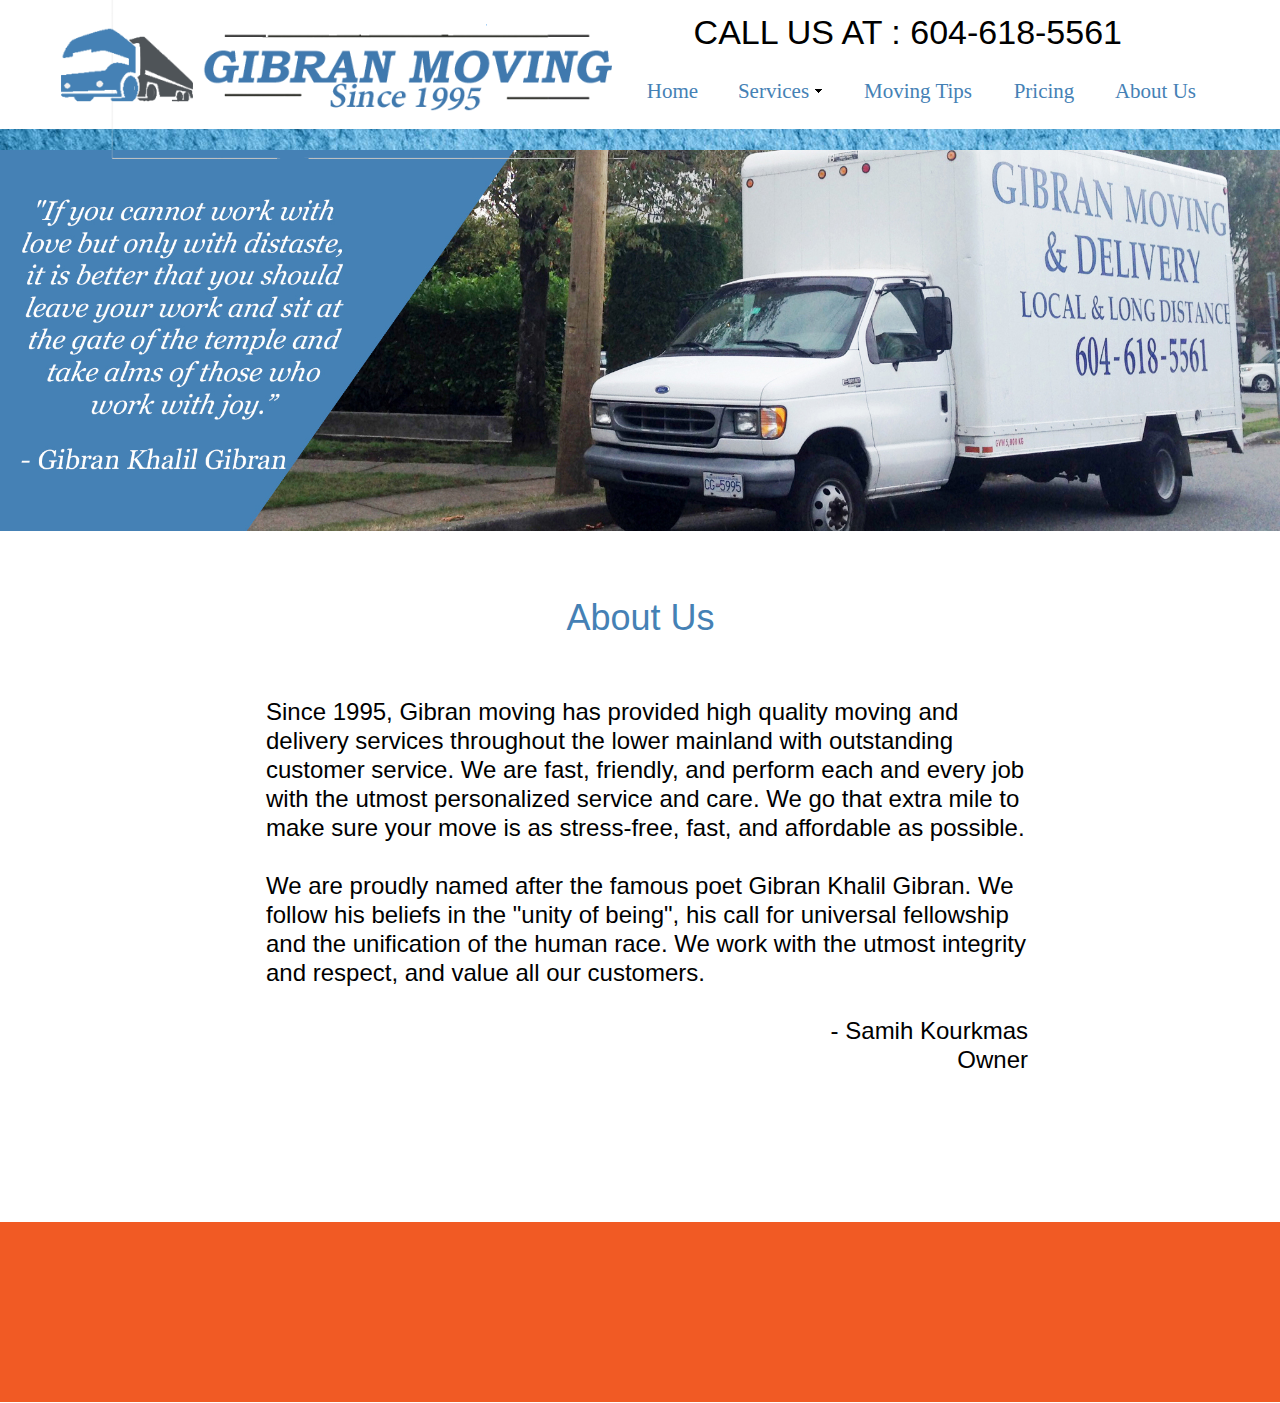
<file: about-us.html>
<!DOCTYPE html>
<html class="html" lang="en-US">
 <head>

  <script type="text/javascript">
   if(typeof Muse == "undefined") window.Muse = {}; window.Muse.assets = {"required":["jquery-1.8.3.min.js", "museutils.js", "jquery.watch.js", "jquery.musemenu.js", "jquery.scrolleffects.js", "jquery.musepolyfill.bgsize.js", "about-us.css"], "outOfDate":[]};
</script>
  
  <meta http-equiv="Content-type" content="text/html;charset=UTF-8"/>
  <meta name="generator" content="2015.0.0.309"/>
  <title>About Us</title>
  <!-- CSS -->
  <link rel="stylesheet" type="text/css" href="css/site_global.css?4120356288"/>
  <link rel="stylesheet" type="text/css" href="css/about-us.css?3958108065" id="pagesheet"/>
  <!-- Other scripts -->
  <script type="text/javascript">
   document.documentElement.className += ' js';
var __adobewebfontsappname__ = "muse";
</script>
  <!-- JS includes -->
  <script type="text/javascript">
   document.write('\x3Cscript src="' + (document.location.protocol == 'https:' ? 'https:' : 'http:') + '//webfonts.creativecloud.com/coda:n4:all.js" type="text/javascript">\x3C/script>');
</script>
  <!--[if lt IE 9]>
  <script src="scripts/html5shiv.js?4241844378" type="text/javascript"></script>
  <![endif]-->
   </head>
 <body>

  <div class="clearfix" id="page"><!-- column -->
   <div class="position_content" id="page_position_content">
    <div class="clearfix colelem" id="pu4237"><!-- group -->
     <div class="browser_width grpelem" id="u4237-bw">
      <div class="museBGSize" id="u4237"><!-- simple frame --></div>
     </div>
     <div class="browser_width grpelem" id="u2509-bw">
      <div id="u2509"><!-- simple frame --></div>
     </div>
     <div class="clearfix grpelem" id="u2508-4"><!-- content -->
      <p>CALL US AT : 604-618-5561</p>
     </div>
     <a class="nonblock nontext clip_frame grpelem" id="u2510" href="index.html"><!-- image --><img class="block" id="u2510_img" src="images/4499101-1d7bac8b13813fcad5886fd1e811d74452e280d7-stocklarge.png" alt="" width="588" height="295"/></a>
     <nav class="MenuBar clearfix grpelem" id="menuu2444"><!-- horizontal box -->
      <div class="MenuItemContainer clearfix grpelem" id="u2445"><!-- vertical box -->
       <a class="nonblock nontext MenuItem MenuItemWithSubMenu clearfix colelem" id="u2448" href="index.html"><!-- horizontal box --><div class="MenuItemLabel NoWrap clearfix grpelem" id="u2450-4"><!-- content --><p>Home</p></div></a>
      </div>
      <div class="MenuItemContainer clearfix grpelem" id="u2985"><!-- vertical box -->
       <div class="MenuItem MenuItemWithSubMenu clearfix colelem" id="u2988"><!-- horizontal box -->
        <div class="MenuItemLabel NoWrap clearfix grpelem" id="u2990-4"><!-- content -->
         <p>Services</p>
        </div>
        <div class="grpelem" id="u2991"><!-- image --></div>
       </div>
       <div class="SubMenu  MenuLevel1 clearfix" id="u2986"><!-- vertical box -->
        <ul class="SubMenuView clearfix colelem" id="u2987"><!-- vertical box -->
         <li class="MenuItemContainer clearfix colelem" id="u3140"><!-- horizontal box --><a class="nonblock nontext MenuItem MenuItemWithSubMenu clearfix grpelem" id="u3141" href="moving.html"><!-- horizontal box --><div class="MenuItemLabel NoWrap clearfix grpelem" id="u3144-4"><!-- content --><p>Moving</p></div></a></li>
         <li class="MenuItemContainer clearfix colelem" id="u3068"><!-- horizontal box --><a class="nonblock nontext MenuItem MenuItemWithSubMenu clearfix grpelem" id="u3069" href="delivery.html"><!-- horizontal box --><div class="MenuItemLabel NoWrap clearfix grpelem" id="u3071-4"><!-- content --><p>Delivery</p></div></a></li>
         <li class="MenuItemContainer clearfix colelem" id="u3203"><!-- horizontal box --><a class="nonblock nontext MenuItem MenuItemWithSubMenu clearfix grpelem" id="u3204" href="junk-removal.html"><!-- horizontal box --><div class="MenuItemLabel NoWrap clearfix grpelem" id="u3207-4"><!-- content --><p>Junk Removal</p></div></a></li>
        </ul>
       </div>
      </div>
      <div class="MenuItemContainer clearfix grpelem" id="u3497"><!-- vertical box -->
       <a class="nonblock nontext MenuItem MenuItemWithSubMenu clearfix colelem" id="u3498" href="moving-tips.html"><!-- horizontal box --><div class="MenuItemLabel NoWrap clearfix grpelem" id="u3499-4"><!-- content --><p>Moving Tips</p></div></a>
      </div>
      <div class="MenuItemContainer clearfix grpelem" id="u3644"><!-- vertical box -->
       <a class="nonblock nontext MenuItem MenuItemWithSubMenu clearfix colelem" id="u3647" href="pricing.html"><!-- horizontal box --><div class="MenuItemLabel NoWrap clearfix grpelem" id="u3649-4"><!-- content --><p>Pricing</p></div></a>
      </div>
      <div class="MenuItemContainer clearfix grpelem" id="u3707"><!-- vertical box -->
       <a class="nonblock nontext MenuItem MenuItemWithSubMenu MuseMenuActive clearfix colelem" id="u3708" href="about-us.html"><!-- horizontal box --><div class="MenuItemLabel NoWrap clearfix grpelem" id="u3709-4"><!-- content --><p>About Us</p></div></a>
      </div>
     </nav>
    </div>
    <div class="clearfix colelem" id="pu4386-12"><!-- group -->
     <div class="clearfix grpelem" id="u4386-12"><!-- content -->
      <p>Since 1995, Gibran moving has provided high quality moving and delivery services throughout the lower mainland with outstanding customer service. We are fast, friendly, and perform each and every job with the utmost personalized service and care. We go that extra mile to make sure your move is as stress-free, fast, and affordable as possible.</p>
      <p>&nbsp;</p>
      <p>We are proudly named after the famous poet Gibran Khalil Gibran. We follow his beliefs in the &quot;unity of being&quot;, his call for universal fellowship and the unification of the human race. We work with the utmost integrity and respect, and value all our customers.</p>
      <p>&nbsp;</p>
      <p id="u4386-8">- Samih Kourkmas</p>
      <p id="u4386-10">Owner</p>
     </div>
     <div class="grpelem" id="u4187"><!-- image --></div>
     <div class="clearfix grpelem" id="u4335-4"><!-- content -->
      <p>About Us</p>
     </div>
    </div>
    <div class="browser_width colelem" id="u2518-bw">
     <div id="u2518"><!-- simple frame --></div>
    </div>
    <div class="verticalspacer"></div>
   </div>
  </div>
  <!-- JS includes -->
  <script type="text/javascript">
   if (document.location.protocol != 'https:') document.write('\x3Cscript src="http://musecdn2.businesscatalyst.com/scripts/4.0/jquery-1.8.3.min.js" type="text/javascript">\x3C/script>');
</script>
  <script type="text/javascript">
   window.jQuery || document.write('\x3Cscript src="scripts/jquery-1.8.3.min.js" type="text/javascript">\x3C/script>');
</script>
  <script src="scripts/museutils.js?183364071" type="text/javascript"></script>
  <script src="scripts/jquery.musepolyfill.bgsize.js?4004268962" type="text/javascript"></script>
  <script src="scripts/jquery.watch.js?71412426" type="text/javascript"></script>
  <script src="scripts/jquery.musemenu.js?3957776250" type="text/javascript"></script>
  <script src="scripts/jquery.scrolleffects.js?3860644955" type="text/javascript"></script>
  <!-- Other scripts -->
  <script type="text/javascript">
   $(document).ready(function() { try {
(function(){var a={},b=function(a){if(a.match(/^rgb/))return a=a.replace(/\s+/g,"").match(/([\d\,]+)/gi)[0].split(","),(parseInt(a[0])<<16)+(parseInt(a[1])<<8)+parseInt(a[2]);if(a.match(/^\#/))return parseInt(a.substr(1),16);return 0};(function(){$('link[type="text/css"]').each(function(){var b=($(this).attr("href")||"").match(/\/?css\/([\w\-]+\.css)\?(\d+)/);b&&b[1]&&b[2]&&(a[b[1]]=b[2])})})();(function(){$("body").append('<div class="version" style="display:none; width:1px; height:1px;"></div>');
for(var c=$(".version"),d=0;d<Muse.assets.required.length;){var f=Muse.assets.required[d],g=f.match(/([\w\-\.]+)\.(\w+)$/),k=g&&g[1]?g[1]:null,g=g&&g[2]?g[2]:null;switch(g.toLowerCase()){case "css":k=k.replace(/\W/gi,"_").replace(/^([^a-z])/gi,"_$1");c.addClass(k);var g=b(c.css("color")),h=b(c.css("background-color"));g!=0||h!=0?(Muse.assets.required.splice(d,1),"undefined"!=typeof a[f]&&(g!=a[f]>>>24||h!=(a[f]&16777215))&&Muse.assets.outOfDate.push(f)):d++;c.removeClass(k);break;case "js":k.match(/^jquery-[\d\.]+/gi)&&
typeof $!="undefined"?Muse.assets.required.splice(d,1):d++;break;default:throw Error("Unsupported file type: "+g);}}c.remove();if(Muse.assets.outOfDate.length||Muse.assets.required.length)c="Some files on the server may be missing or incorrect. Clear browser cache and try again. If the problem persists please contact website author.",(d=location&&location.search&&location.search.match&&location.search.match(/muse_debug/gi))&&Muse.assets.outOfDate.length&&(c+="\nOut of date: "+Muse.assets.outOfDate.join(",")),d&&Muse.assets.required.length&&(c+="\nMissing: "+Muse.assets.required.join(",")),alert(c)})()})();/* body */
Muse.Utils.transformMarkupToFixBrowserProblemsPreInit();/* body */
Muse.Utils.prepHyperlinks(true);/* body */
Muse.Utils.resizeHeight()/* resize height */
Muse.Utils.initWidget('.MenuBar', function(elem) { return $(elem).museMenu(); });/* unifiedNavBar */
$('#u2518').registerBackgroundPositionScrollEffect([{"speed":[0,0],"in":[-Infinity,1122]},{"speed":[0,0],"in":[1122,Infinity]}]);/* scroll effect */
Muse.Utils.fullPage('#page');/* 100% height page */
Muse.Utils.showWidgetsWhenReady();/* body */
Muse.Utils.transformMarkupToFixBrowserProblems();/* body */
} catch(e) { if (e && 'function' == typeof e.notify) e.notify(); else Muse.Assert.fail('Error calling selector function:' + e); }});
</script>
   </body>
</html>
</file>
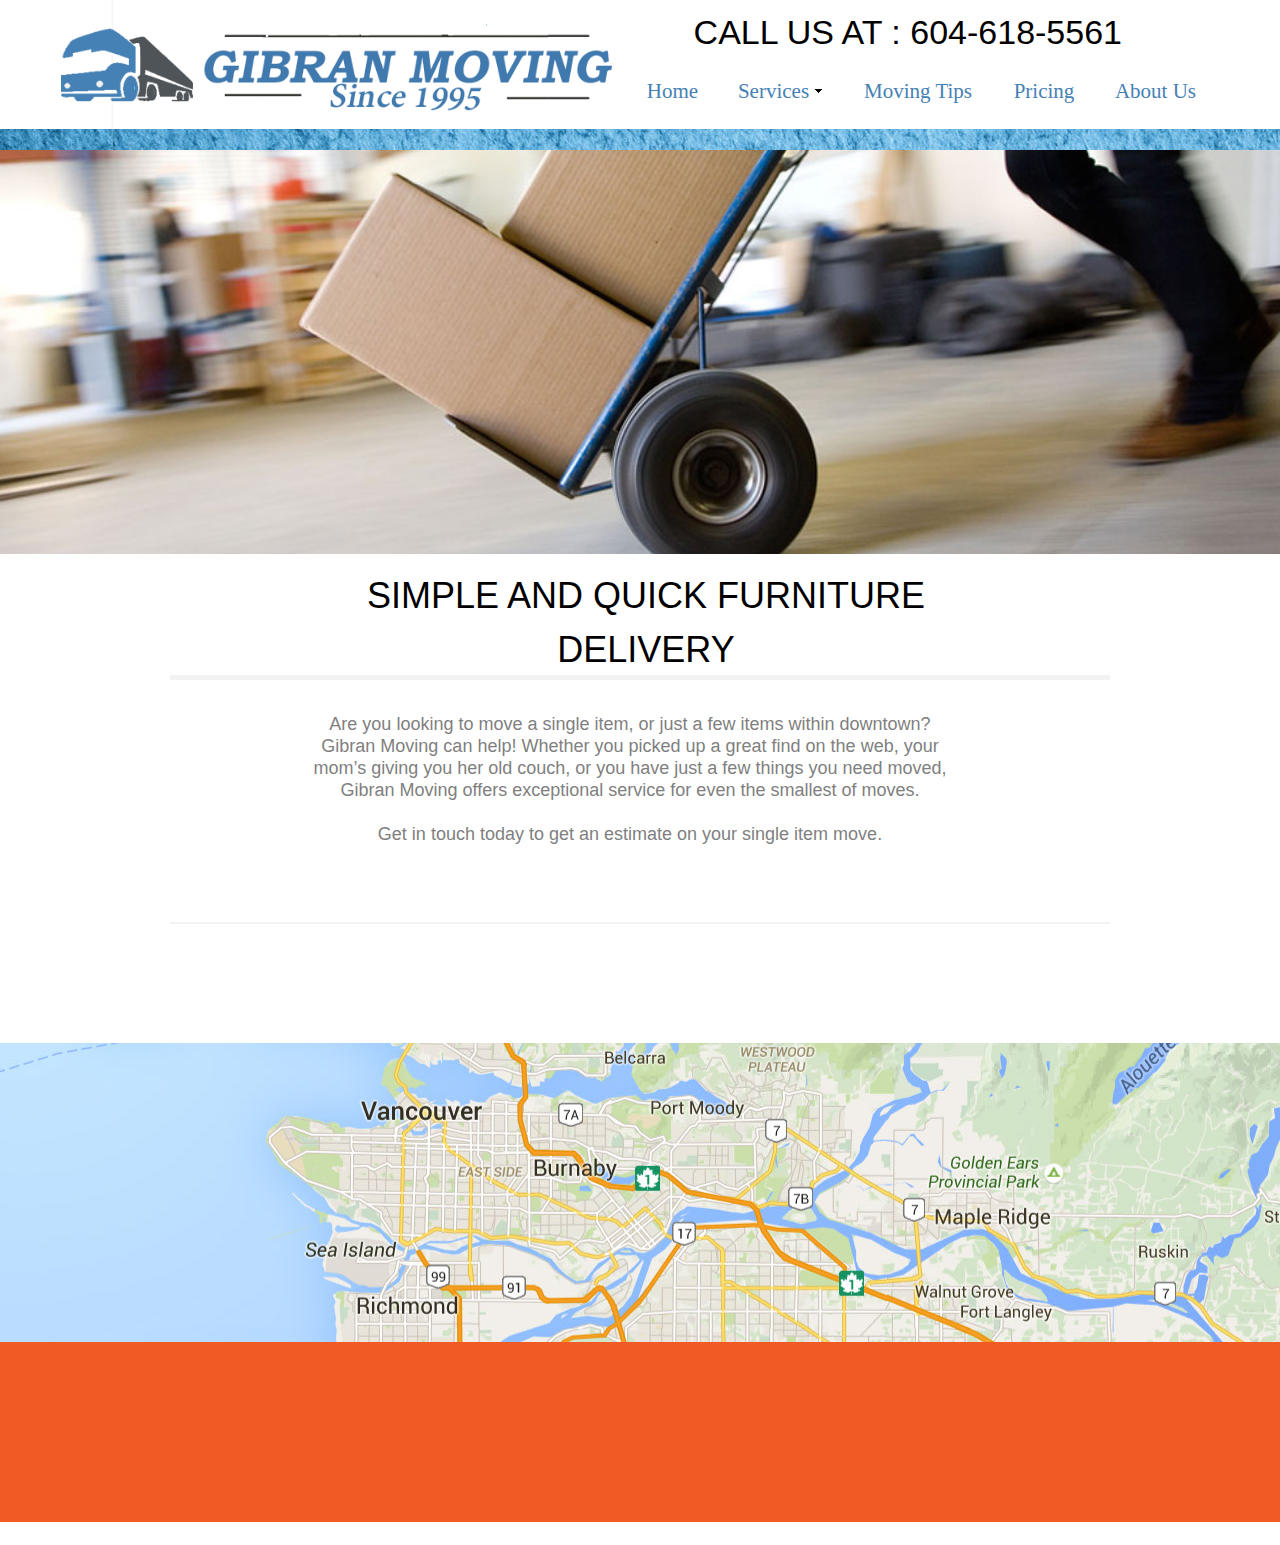
<file: delivery.html>
<!DOCTYPE html>
<html class="html" lang="en-US">
 <head>

  <script type="text/javascript">
   if(typeof Muse == "undefined") window.Muse = {}; window.Muse.assets = {"required":["jquery-1.8.3.min.js", "museutils.js", "jquery.watch.js", "jquery.musemenu.js", "jquery.scrolleffects.js", "jquery.musepolyfill.bgsize.js", "delivery.css"], "outOfDate":[]};
</script>
  
  <meta http-equiv="Content-type" content="text/html;charset=UTF-8"/>
  <meta name="generator" content="2015.0.0.309"/>
  <title>Delivery</title>
  <!-- CSS -->
  <link rel="stylesheet" type="text/css" href="css/site_global.css?4120356288"/>
  <link rel="stylesheet" type="text/css" href="css/delivery.css?3796780938" id="pagesheet"/>
  <!-- Other scripts -->
  <script type="text/javascript">
   document.documentElement.className += ' js';
var __adobewebfontsappname__ = "muse";
</script>
  <!-- JS includes -->
  <script type="text/javascript">
   document.write('\x3Cscript src="' + (document.location.protocol == 'https:' ? 'https:' : 'http:') + '//webfonts.creativecloud.com/coda:n4:all.js" type="text/javascript">\x3C/script>');
</script>
  <!--[if lt IE 9]>
  <script src="scripts/html5shiv.js?4241844378" type="text/javascript"></script>
  <![endif]-->
   </head>
 <body>

  <div class="clearfix" id="page"><!-- column -->
   <div class="position_content" id="page_position_content">
    <div class="clearfix colelem" id="pu2257"><!-- group -->
     <div class="browser_width grpelem" id="u2257-bw">
      <div id="u2257"><!-- simple frame --></div>
     </div>
     <div class="clearfix grpelem" id="u2256-4"><!-- content -->
      <p>CALL US AT : 604-618-5561</p>
     </div>
     <a class="nonblock nontext clip_frame grpelem" id="u2258" href="index.html"><!-- image --><img class="block" id="u2258_img" src="images/4499101-1d7bac8b13813fcad5886fd1e811d74452e280d7-stocklarge.png" alt="" width="588" height="295"/></a>
     <div class="browser_width grpelem" id="u4007-3-bw">
      <div class="museBGSize clearfix" id="u4007-3"><!-- content -->
       <p>&nbsp;</p>
      </div>
     </div>
     <nav class="MenuBar clearfix grpelem" id="menuu2192"><!-- horizontal box -->
      <div class="MenuItemContainer clearfix grpelem" id="u2193"><!-- vertical box -->
       <a class="nonblock nontext MenuItem MenuItemWithSubMenu clearfix colelem" id="u2196" href="index.html"><!-- horizontal box --><div class="MenuItemLabel NoWrap clearfix grpelem" id="u2198-4"><!-- content --><p>Home</p></div></a>
      </div>
      <div class="MenuItemContainer clearfix grpelem" id="u2964"><!-- vertical box -->
       <div class="MenuItem MenuItemWithSubMenu clearfix colelem" id="u2967"><!-- horizontal box -->
        <div class="MenuItemLabel NoWrap clearfix grpelem" id="u2970-4"><!-- content -->
         <p>Services</p>
        </div>
        <div class="grpelem" id="u2968"><!-- image --></div>
       </div>
       <div class="SubMenu  MenuLevel1 clearfix" id="u2965"><!-- vertical box -->
        <ul class="SubMenuView clearfix colelem" id="u2966"><!-- vertical box -->
         <li class="MenuItemContainer clearfix colelem" id="u3119"><!-- horizontal box --><a class="nonblock nontext MenuItem MenuItemWithSubMenu clearfix grpelem" id="u3122" href="moving.html"><!-- horizontal box --><div class="MenuItemLabel NoWrap clearfix grpelem" id="u3124-4"><!-- content --><p>Moving</p></div></a></li>
         <li class="MenuItemContainer clearfix colelem" id="u3038"><!-- horizontal box --><a class="nonblock nontext MenuItem MenuItemWithSubMenu MuseMenuActive clearfix grpelem" id="u3039" href="delivery.html"><!-- horizontal box --><div class="MenuItemLabel NoWrap clearfix grpelem" id="u3041-4"><!-- content --><p>Delivery</p></div></a></li>
         <li class="MenuItemContainer clearfix colelem" id="u3182"><!-- horizontal box --><a class="nonblock nontext MenuItem MenuItemWithSubMenu clearfix grpelem" id="u3185" href="junk-removal.html"><!-- horizontal box --><div class="MenuItemLabel NoWrap clearfix grpelem" id="u3187-4"><!-- content --><p>Junk Removal</p></div></a></li>
        </ul>
       </div>
      </div>
      <div class="MenuItemContainer clearfix grpelem" id="u3392"><!-- vertical box -->
       <a class="nonblock nontext MenuItem MenuItemWithSubMenu clearfix colelem" id="u3423" href="moving-tips.html"><!-- horizontal box --><div class="MenuItemLabel NoWrap clearfix grpelem" id="u3425-4"><!-- content --><p>Moving Tips</p></div></a>
      </div>
      <div class="MenuItemContainer clearfix grpelem" id="u3623"><!-- vertical box -->
       <a class="nonblock nontext MenuItem MenuItemWithSubMenu clearfix colelem" id="u3626" href="pricing.html"><!-- horizontal box --><div class="MenuItemLabel NoWrap clearfix grpelem" id="u3629-4"><!-- content --><p>Pricing</p></div></a>
      </div>
      <div class="MenuItemContainer clearfix grpelem" id="u3686"><!-- vertical box -->
       <a class="nonblock nontext MenuItem MenuItemWithSubMenu clearfix colelem" id="u3687" href="about-us.html"><!-- horizontal box --><div class="MenuItemLabel NoWrap clearfix grpelem" id="u3690-4"><!-- content --><p>About Us</p></div></a>
      </div>
     </nav>
    </div>
    <div class="clearfix colelem" id="u4020-5"><!-- content -->
     <p id="u4020-3"><span id="u4020">SIMPLE AND QUICK FURNITURE DELIVERY</span><span id="u4020-2"></span></p>
    </div>
    <div class="colelem" id="u4021"><!-- simple frame --></div>
    <div class="clearfix colelem" id="u3957-9"><!-- content -->
     <p id="u3957-2">Are you looking to move a single item, or just a few items within downtown? Gibran Moving can help! Whether you picked up a great find on the web, your mom’s giving you her old couch, or you have just a few things you need moved, Gibran Moving offers exceptional service for even the smallest of moves.</p>
     <p id="u3957-3">&nbsp;</p>
     <p id="u3957-5">Get in touch today to get an estimate on your single item move.</p>
     <p id="u3957-6">&nbsp;</p>
     <p>&nbsp;</p>
    </div>
    <div class="colelem" id="u2187"><!-- simple frame --></div>
    <div class="browser_width colelem" id="u4029-bw">
     <div id="u4029"><!-- simple frame --></div>
    </div>
    <div class="browser_width colelem" id="u2266-bw">
     <div id="u2266"><!-- simple frame --></div>
    </div>
    <div class="verticalspacer"></div>
   </div>
  </div>
  <!-- JS includes -->
  <script type="text/javascript">
   if (document.location.protocol != 'https:') document.write('\x3Cscript src="http://musecdn2.businesscatalyst.com/scripts/4.0/jquery-1.8.3.min.js" type="text/javascript">\x3C/script>');
</script>
  <script type="text/javascript">
   window.jQuery || document.write('\x3Cscript src="scripts/jquery-1.8.3.min.js" type="text/javascript">\x3C/script>');
</script>
  <script src="scripts/museutils.js?183364071" type="text/javascript"></script>
  <script src="scripts/jquery.watch.js?71412426" type="text/javascript"></script>
  <script src="scripts/jquery.musepolyfill.bgsize.js?4004268962" type="text/javascript"></script>
  <script src="scripts/jquery.musemenu.js?3957776250" type="text/javascript"></script>
  <script src="scripts/jquery.scrolleffects.js?3860644955" type="text/javascript"></script>
  <!-- Other scripts -->
  <script type="text/javascript">
   $(document).ready(function() { try {
(function(){var a={},b=function(a){if(a.match(/^rgb/))return a=a.replace(/\s+/g,"").match(/([\d\,]+)/gi)[0].split(","),(parseInt(a[0])<<16)+(parseInt(a[1])<<8)+parseInt(a[2]);if(a.match(/^\#/))return parseInt(a.substr(1),16);return 0};(function(){$('link[type="text/css"]').each(function(){var b=($(this).attr("href")||"").match(/\/?css\/([\w\-]+\.css)\?(\d+)/);b&&b[1]&&b[2]&&(a[b[1]]=b[2])})})();(function(){$("body").append('<div class="version" style="display:none; width:1px; height:1px;"></div>');
for(var c=$(".version"),d=0;d<Muse.assets.required.length;){var f=Muse.assets.required[d],g=f.match(/([\w\-\.]+)\.(\w+)$/),k=g&&g[1]?g[1]:null,g=g&&g[2]?g[2]:null;switch(g.toLowerCase()){case "css":k=k.replace(/\W/gi,"_").replace(/^([^a-z])/gi,"_$1");c.addClass(k);var g=b(c.css("color")),h=b(c.css("background-color"));g!=0||h!=0?(Muse.assets.required.splice(d,1),"undefined"!=typeof a[f]&&(g!=a[f]>>>24||h!=(a[f]&16777215))&&Muse.assets.outOfDate.push(f)):d++;c.removeClass(k);break;case "js":k.match(/^jquery-[\d\.]+/gi)&&
typeof $!="undefined"?Muse.assets.required.splice(d,1):d++;break;default:throw Error("Unsupported file type: "+g);}}c.remove();if(Muse.assets.outOfDate.length||Muse.assets.required.length)c="Some files on the server may be missing or incorrect. Clear browser cache and try again. If the problem persists please contact website author.",(d=location&&location.search&&location.search.match&&location.search.match(/muse_debug/gi))&&Muse.assets.outOfDate.length&&(c+="\nOut of date: "+Muse.assets.outOfDate.join(",")),d&&Muse.assets.required.length&&(c+="\nMissing: "+Muse.assets.required.join(",")),alert(c)})()})();/* body */
Muse.Utils.transformMarkupToFixBrowserProblemsPreInit();/* body */
Muse.Utils.prepHyperlinks(true);/* body */
Muse.Utils.resizeHeight()/* resize height */
Muse.Utils.initWidget('.MenuBar', function(elem) { return $(elem).museMenu(); });/* unifiedNavBar */
$('#u2266').registerBackgroundPositionScrollEffect([{"speed":[0,0],"in":[-Infinity,1202.15]},{"speed":[0,0],"in":[1202.15,Infinity]}]);/* scroll effect */
Muse.Utils.fullPage('#page');/* 100% height page */
Muse.Utils.showWidgetsWhenReady();/* body */
Muse.Utils.transformMarkupToFixBrowserProblems();/* body */
} catch(e) { if (e && 'function' == typeof e.notify) e.notify(); else Muse.Assert.fail('Error calling selector function:' + e); }});
</script>
   </body>
</html>
</file>
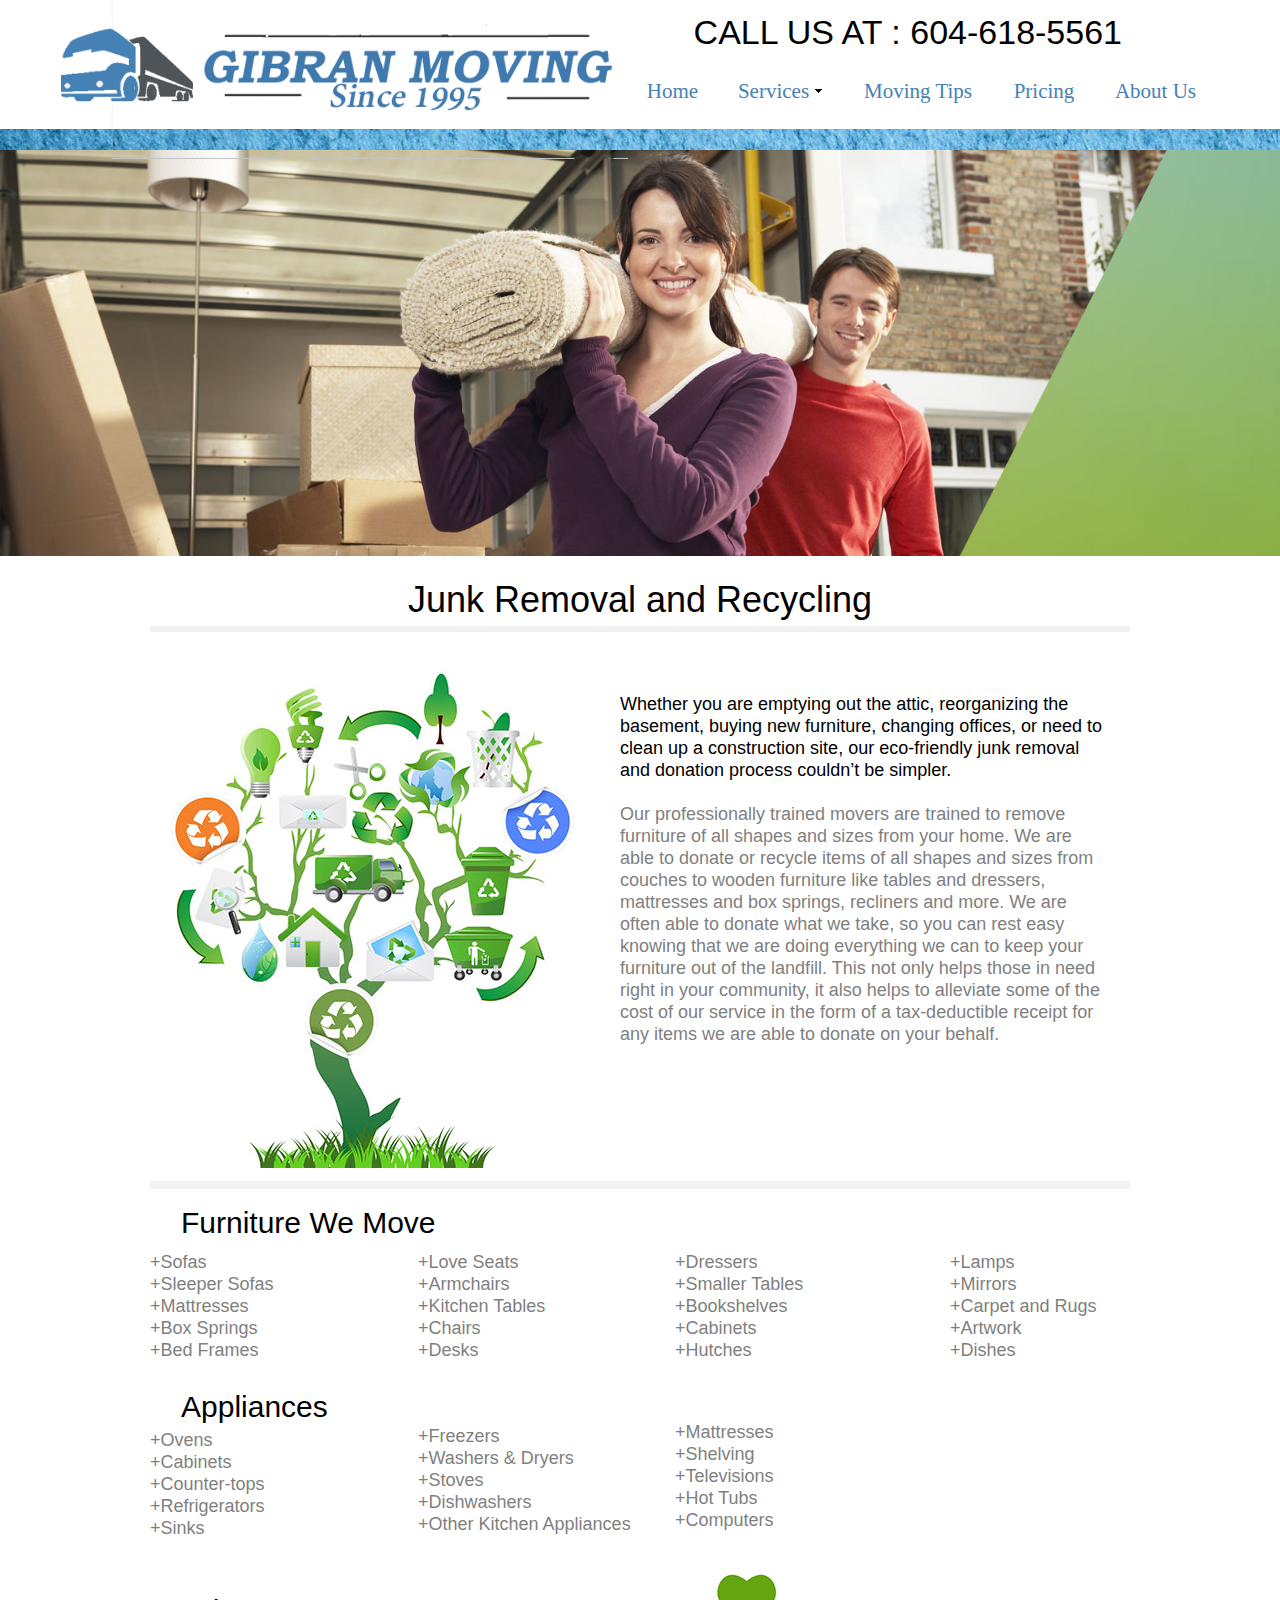
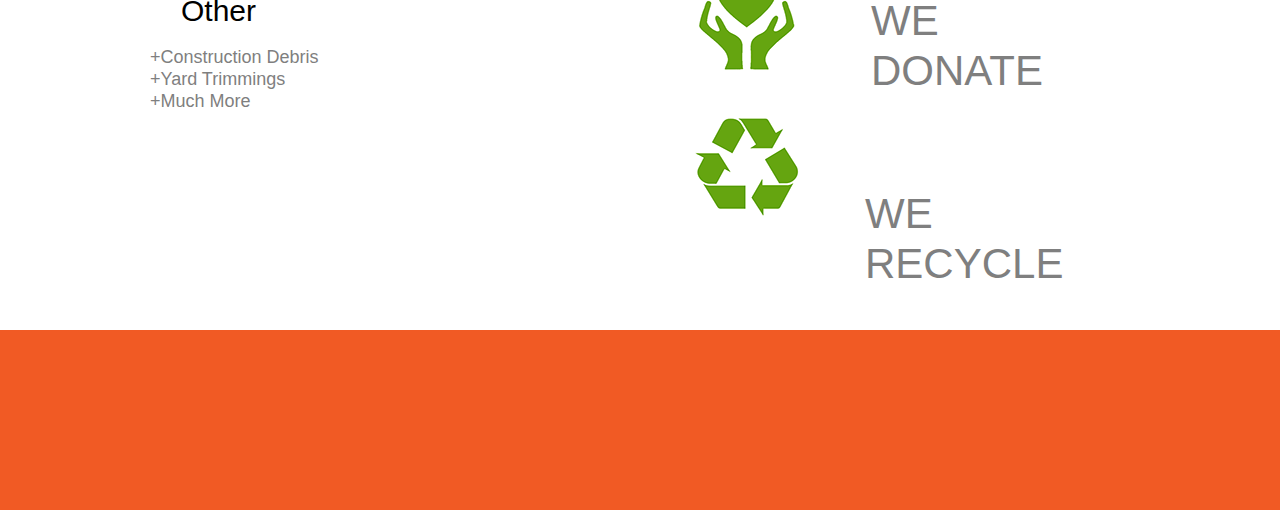
<file: junk-removal.html>
<!DOCTYPE html>
<html class="html" lang="en-US">
 <head>

  <script type="text/javascript">
   if(typeof Muse == "undefined") window.Muse = {}; window.Muse.assets = {"required":["jquery-1.8.3.min.js", "museutils.js", "jquery.watch.js", "jquery.musemenu.js", "jquery.scrolleffects.js", "jquery.musepolyfill.bgsize.js", "junk-removal.css"], "outOfDate":[]};
</script>
  
  <meta http-equiv="Content-type" content="text/html;charset=UTF-8"/>
  <meta name="generator" content="2015.0.0.309"/>
  <title>Junk Removal</title>
  <!-- CSS -->
  <link rel="stylesheet" type="text/css" href="css/site_global.css?4120356288"/>
  <link rel="stylesheet" type="text/css" href="css/junk-removal.css?412322777" id="pagesheet"/>
  <!-- Other scripts -->
  <script type="text/javascript">
   document.documentElement.className += ' js';
var __adobewebfontsappname__ = "muse";
</script>
  <!-- JS includes -->
  <script type="text/javascript">
   document.write('\x3Cscript src="' + (document.location.protocol == 'https:' ? 'https:' : 'http:') + '//webfonts.creativecloud.com/coda:n4:all.js" type="text/javascript">\x3C/script>');
</script>
  <!--[if lt IE 9]>
  <script src="scripts/html5shiv.js?4241844378" type="text/javascript"></script>
  <![endif]-->
   </head>
 <body>

  <div class="clearfix" id="page"><!-- column -->
   <div class="position_content" id="page_position_content">
    <div class="clearfix colelem" id="pu4030"><!-- group -->
     <div class="browser_width grpelem" id="u4030-bw">
      <div class="museBGSize" id="u4030"><!-- simple frame --></div>
     </div>
     <div class="browser_width grpelem" id="u2173-bw">
      <div id="u2173"><!-- simple frame --></div>
     </div>
     <div class="clearfix grpelem" id="u2172-4"><!-- content -->
      <p>CALL US AT : 604-618-5561</p>
     </div>
     <a class="nonblock nontext clip_frame grpelem" id="u2174" href="index.html"><!-- image --><img class="block" id="u2174_img" src="images/4499101-1d7bac8b13813fcad5886fd1e811d74452e280d7-stocklarge.png" alt="" width="588" height="295"/></a>
     <nav class="MenuBar clearfix grpelem" id="menuu2108"><!-- horizontal box -->
      <div class="MenuItemContainer clearfix grpelem" id="u2109"><!-- vertical box -->
       <a class="nonblock nontext MenuItem MenuItemWithSubMenu clearfix colelem" id="u2112" href="index.html"><!-- horizontal box --><div class="MenuItemLabel NoWrap clearfix grpelem" id="u2114-4"><!-- content --><p>Home</p></div></a>
      </div>
      <div class="MenuItemContainer clearfix grpelem" id="u2957"><!-- vertical box -->
       <div class="MenuItem MenuItemWithSubMenu clearfix colelem" id="u2958"><!-- horizontal box -->
        <div class="MenuItemLabel NoWrap clearfix grpelem" id="u2961-4"><!-- content -->
         <p>Services</p>
        </div>
        <div class="grpelem" id="u2960"><!-- image --></div>
       </div>
       <div class="SubMenu  MenuLevel1 clearfix" id="u2962"><!-- vertical box -->
        <ul class="SubMenuView clearfix colelem" id="u2963"><!-- vertical box -->
         <li class="MenuItemContainer clearfix colelem" id="u3112"><!-- horizontal box --><a class="nonblock nontext MenuItem MenuItemWithSubMenu clearfix grpelem" id="u3115" href="moving.html"><!-- horizontal box --><div class="MenuItemLabel NoWrap clearfix grpelem" id="u3118-4"><!-- content --><p>Moving</p></div></a></li>
         <li class="MenuItemContainer clearfix colelem" id="u3028"><!-- horizontal box --><a class="nonblock nontext MenuItem MenuItemWithSubMenu clearfix grpelem" id="u3029" href="delivery.html"><!-- horizontal box --><div class="MenuItemLabel NoWrap clearfix grpelem" id="u3031-4"><!-- content --><p>Delivery</p></div></a></li>
         <li class="MenuItemContainer clearfix colelem" id="u3175"><!-- horizontal box --><a class="nonblock nontext MenuItem MenuItemWithSubMenu MuseMenuActive clearfix grpelem" id="u3178" href="junk-removal.html"><!-- horizontal box --><div class="MenuItemLabel NoWrap clearfix grpelem" id="u3181-4"><!-- content --><p>Junk Removal</p></div></a></li>
        </ul>
       </div>
      </div>
      <div class="MenuItemContainer clearfix grpelem" id="u3357"><!-- vertical box -->
       <a class="nonblock nontext MenuItem MenuItemWithSubMenu clearfix colelem" id="u3388" href="moving-tips.html"><!-- horizontal box --><div class="MenuItemLabel NoWrap clearfix grpelem" id="u3390-4"><!-- content --><p>Moving Tips</p></div></a>
      </div>
      <div class="MenuItemContainer clearfix grpelem" id="u3616"><!-- vertical box -->
       <a class="nonblock nontext MenuItem MenuItemWithSubMenu clearfix colelem" id="u3619" href="pricing.html"><!-- horizontal box --><div class="MenuItemLabel NoWrap clearfix grpelem" id="u3620-4"><!-- content --><p>Pricing</p></div></a>
      </div>
      <div class="MenuItemContainer clearfix grpelem" id="u3679"><!-- vertical box -->
       <a class="nonblock nontext MenuItem MenuItemWithSubMenu clearfix colelem" id="u3682" href="about-us.html"><!-- horizontal box --><div class="MenuItemLabel NoWrap clearfix grpelem" id="u3684-4"><!-- content --><p>About Us</p></div></a>
      </div>
     </nav>
    </div>
    <div class="clearfix colelem" id="u4085-4"><!-- content -->
     <p>Junk Removal and Recycling</p>
    </div>
    <div class="colelem" id="u4086"><!-- simple frame --></div>
    <div class="clearfix colelem" id="pu2103"><!-- group -->
     <div class="grpelem" id="u2103"><!-- simple frame --></div>
     <div class="clearfix grpelem" id="u4087-7"><!-- content -->
      <p>Whether you are emptying out the attic, reorganizing the basement, buying new furniture, changing offices, or need to clean up a construction site, our eco-friendly junk removal and donation process couldn’t be simpler.</p>
      <p>&nbsp;</p>
      <p id="u4087-5">Our professionally trained movers are trained to remove furniture of all shapes and sizes from your home. We are able to donate or recycle items of all shapes and sizes from couches to wooden furniture like tables and dressers, mattresses and box springs, recliners and more. We are often able to donate what we take, so you can rest easy knowing that we are doing everything we can to keep your furniture out of the landfill. This not only helps those in need right in your community, it also helps to alleviate some of the cost of our service in the form of a tax-deductible receipt for any items we are able to donate on your behalf.</p>
     </div>
     <div class="clip_frame grpelem" id="u4096"><!-- image -->
      <img class="block" id="u4096_img" src="images/recycletree.jpg" alt="" width="429" height="502"/>
     </div>
    </div>
    <div class="clearfix colelem" id="u4132-4"><!-- content -->
     <p>Furniture We Move</p>
    </div>
    <div class="clearfix colelem" id="pu4128-12"><!-- group -->
     <div class="clearfix grpelem" id="u4128-12"><!-- content -->
      <p>+Sofas</p>
      <p>+Sleeper Sofas</p>
      <p>+Mattresses</p>
      <p>+Box Springs</p>
      <p>+Bed Frames</p>
     </div>
     <div class="clearfix grpelem" id="u4129-12"><!-- content -->
      <p>+Love Seats</p>
      <p>+Armchairs</p>
      <p>+Kitchen Tables</p>
      <p>+Chairs</p>
      <p>+Desks</p>
     </div>
     <div class="clearfix grpelem" id="u4130-12"><!-- content -->
      <p>+Dressers</p>
      <p>+Smaller Tables</p>
      <p>+Bookshelves</p>
      <p>+Cabinets</p>
      <p>+Hutches</p>
     </div>
     <div class="clearfix grpelem" id="u4131-12"><!-- content -->
      <p>+Lamps</p>
      <p>+Mirrors</p>
      <p>+Carpet and Rugs</p>
      <p>+Artwork</p>
      <p>+Dishes</p>
     </div>
    </div>
    <div class="clearfix colelem" id="u4133-4"><!-- content -->
     <p>Appliances</p>
    </div>
    <div class="clearfix colelem" id="pu4134-12"><!-- group -->
     <div class="clearfix grpelem" id="u4134-12"><!-- content -->
      <p>+Ovens</p>
      <p>+Cabinets</p>
      <p>+Counter-tops</p>
      <p>+Refrigerators</p>
      <p>+Sinks</p>
     </div>
     <div class="clearfix grpelem" id="u4140-12"><!-- content -->
      <p>+Freezers</p>
      <p>+Washers &amp; Dryers</p>
      <p>+Stoves</p>
      <p>+Dishwashers</p>
      <p>+Other Kitchen Appliances</p>
     </div>
     <div class="clearfix grpelem" id="u4135-12"><!-- content -->
      <p>+Mattresses</p>
      <p>+Shelving</p>
      <p>+Televisions</p>
      <p>+Hot Tubs</p>
      <p>+Computers</p>
     </div>
    </div>
    <div class="clearfix colelem" id="ppu4136-4"><!-- group -->
     <div class="clearfix grpelem" id="pu4136-4"><!-- column -->
      <div class="clearfix colelem" id="u4136-4"><!-- content -->
       <p>Other</p>
      </div>
      <div class="clearfix colelem" id="u4137-8"><!-- content -->
       <p>+Construction Debris</p>
       <p>+Yard Trimmings</p>
       <p>+Much More</p>
      </div>
     </div>
     <div class="clearfix grpelem" id="pu4142"><!-- column -->
      <div class="clip_frame colelem" id="u4142"><!-- image -->
       <img class="block" id="u4142_img" src="images/donation%20.png" alt="" width="107" height="104"/>
      </div>
      <div class="clip_frame colelem" id="u4148"><!-- image -->
       <img class="block" id="u4148_img" src="images/recycling-logo.png" alt="" width="108" height="105"/>
      </div>
     </div>
     <div class="clearfix grpelem" id="pu4154-4"><!-- column -->
      <div class="clearfix colelem" id="u4154-4"><!-- content -->
       <p>WE DONATE</p>
      </div>
      <div class="clearfix colelem" id="u4155-4"><!-- content -->
       <p>WE RECYCLE</p>
      </div>
     </div>
    </div>
    <div class="browser_width colelem" id="u2182-bw">
     <div id="u2182"><!-- simple frame --></div>
    </div>
    <div class="verticalspacer"></div>
   </div>
  </div>
  <!-- JS includes -->
  <script type="text/javascript">
   if (document.location.protocol != 'https:') document.write('\x3Cscript src="http://musecdn2.businesscatalyst.com/scripts/4.0/jquery-1.8.3.min.js" type="text/javascript">\x3C/script>');
</script>
  <script type="text/javascript">
   window.jQuery || document.write('\x3Cscript src="scripts/jquery-1.8.3.min.js" type="text/javascript">\x3C/script>');
</script>
  <script src="scripts/museutils.js?183364071" type="text/javascript"></script>
  <script src="scripts/jquery.musepolyfill.bgsize.js?4004268962" type="text/javascript"></script>
  <script src="scripts/jquery.watch.js?71412426" type="text/javascript"></script>
  <script src="scripts/jquery.musemenu.js?3957776250" type="text/javascript"></script>
  <script src="scripts/jquery.scrolleffects.js?3860644955" type="text/javascript"></script>
  <!-- Other scripts -->
  <script type="text/javascript">
   $(document).ready(function() { try {
(function(){var a={},b=function(a){if(a.match(/^rgb/))return a=a.replace(/\s+/g,"").match(/([\d\,]+)/gi)[0].split(","),(parseInt(a[0])<<16)+(parseInt(a[1])<<8)+parseInt(a[2]);if(a.match(/^\#/))return parseInt(a.substr(1),16);return 0};(function(){$('link[type="text/css"]').each(function(){var b=($(this).attr("href")||"").match(/\/?css\/([\w\-]+\.css)\?(\d+)/);b&&b[1]&&b[2]&&(a[b[1]]=b[2])})})();(function(){$("body").append('<div class="version" style="display:none; width:1px; height:1px;"></div>');
for(var c=$(".version"),d=0;d<Muse.assets.required.length;){var f=Muse.assets.required[d],g=f.match(/([\w\-\.]+)\.(\w+)$/),k=g&&g[1]?g[1]:null,g=g&&g[2]?g[2]:null;switch(g.toLowerCase()){case "css":k=k.replace(/\W/gi,"_").replace(/^([^a-z])/gi,"_$1");c.addClass(k);var g=b(c.css("color")),h=b(c.css("background-color"));g!=0||h!=0?(Muse.assets.required.splice(d,1),"undefined"!=typeof a[f]&&(g!=a[f]>>>24||h!=(a[f]&16777215))&&Muse.assets.outOfDate.push(f)):d++;c.removeClass(k);break;case "js":k.match(/^jquery-[\d\.]+/gi)&&
typeof $!="undefined"?Muse.assets.required.splice(d,1):d++;break;default:throw Error("Unsupported file type: "+g);}}c.remove();if(Muse.assets.outOfDate.length||Muse.assets.required.length)c="Some files on the server may be missing or incorrect. Clear browser cache and try again. If the problem persists please contact website author.",(d=location&&location.search&&location.search.match&&location.search.match(/muse_debug/gi))&&Muse.assets.outOfDate.length&&(c+="\nOut of date: "+Muse.assets.outOfDate.join(",")),d&&Muse.assets.required.length&&(c+="\nMissing: "+Muse.assets.required.join(",")),alert(c)})()})();/* body */
Muse.Utils.transformMarkupToFixBrowserProblemsPreInit();/* body */
Muse.Utils.prepHyperlinks(true);/* body */
Muse.Utils.resizeHeight()/* resize height */
Muse.Utils.initWidget('.MenuBar', function(elem) { return $(elem).museMenu(); });/* unifiedNavBar */
$('#u2182').registerBackgroundPositionScrollEffect([{"speed":[0,0],"in":[-Infinity,1759.75]},{"speed":[0,0],"in":[1759.75,Infinity]}]);/* scroll effect */
Muse.Utils.fullPage('#page');/* 100% height page */
Muse.Utils.showWidgetsWhenReady();/* body */
Muse.Utils.transformMarkupToFixBrowserProblems();/* body */
} catch(e) { if (e && 'function' == typeof e.notify) e.notify(); else Muse.Assert.fail('Error calling selector function:' + e); }});
</script>
   </body>
</html>
</file>
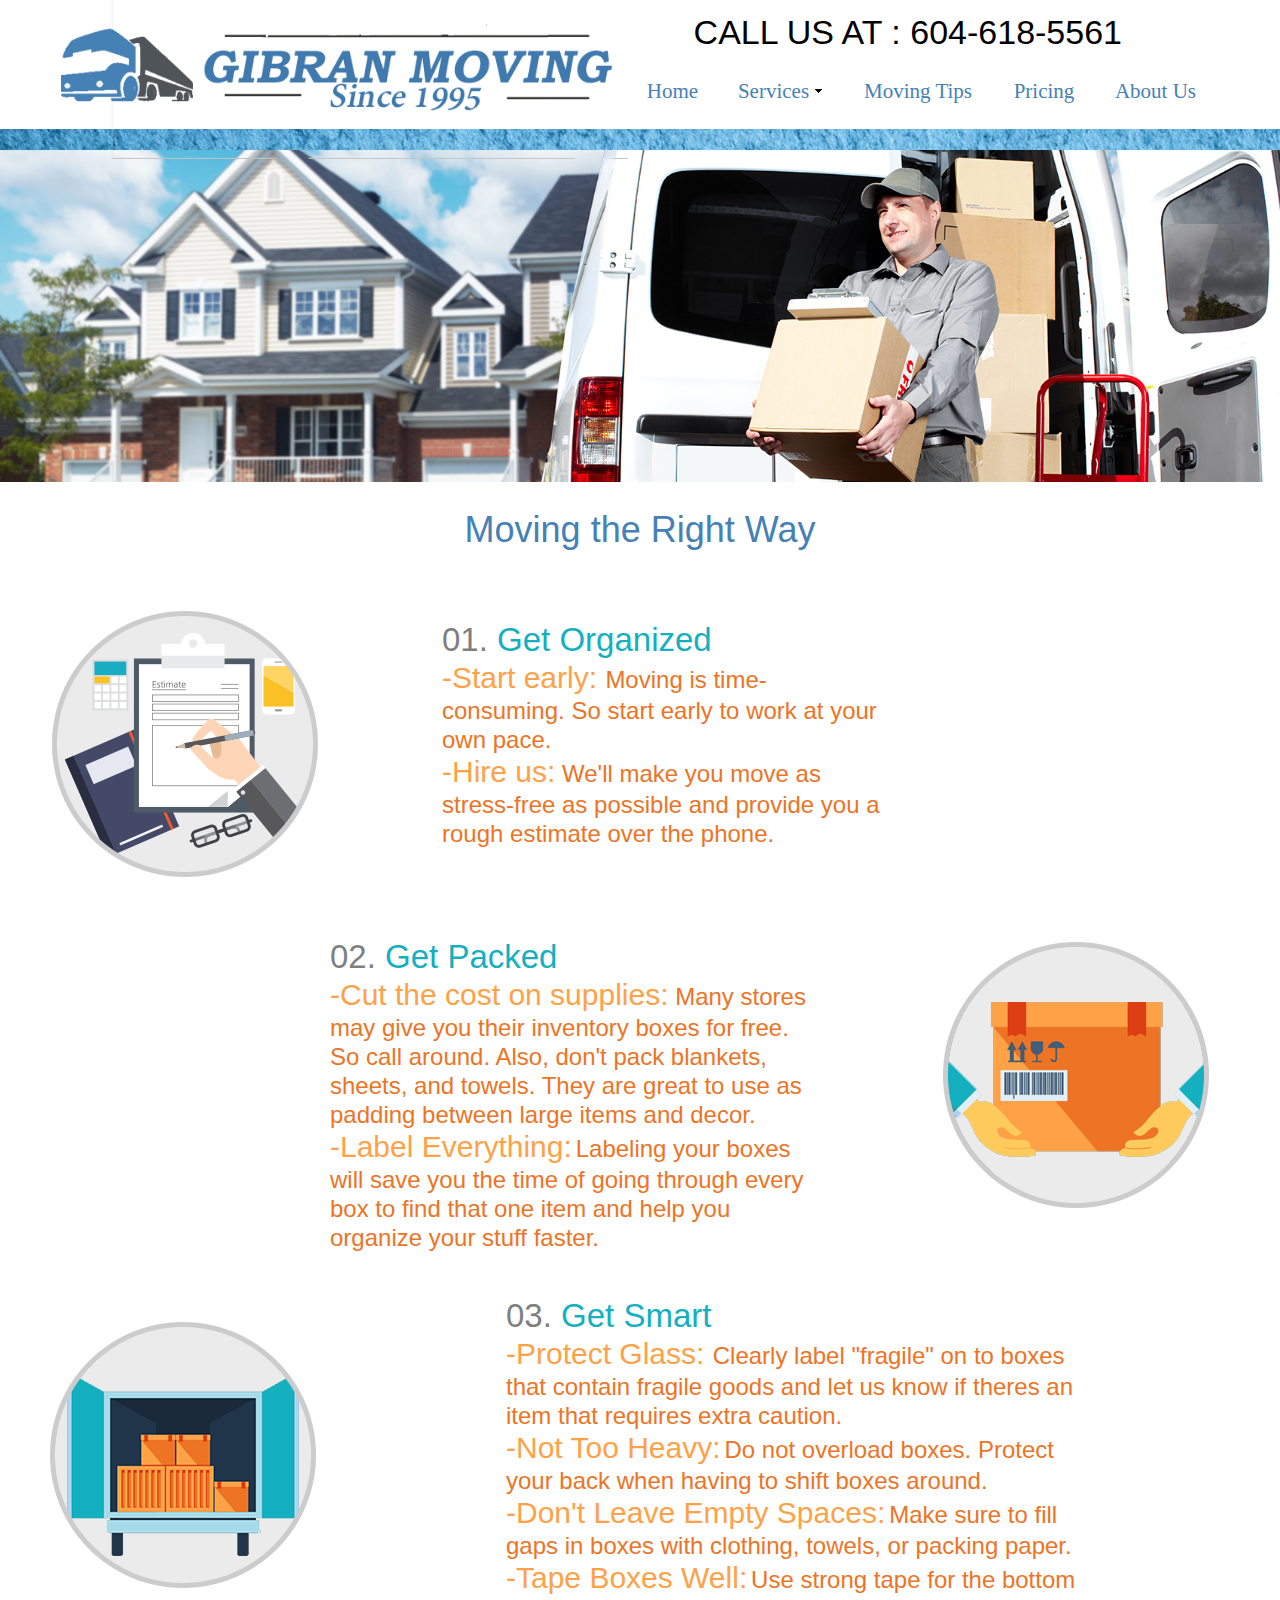
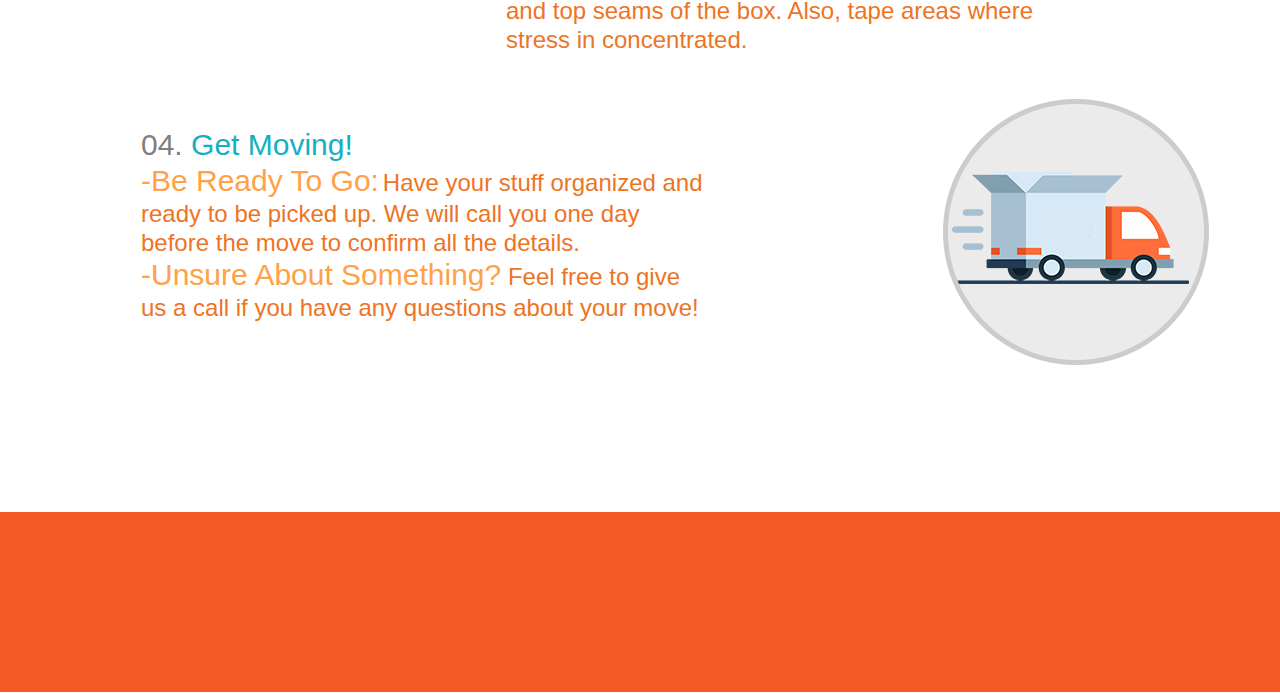
<file: moving-tips.html>
<!DOCTYPE html>
<html class="html" lang="en-US">
 <head>

  <script type="text/javascript">
   if(typeof Muse == "undefined") window.Muse = {}; window.Muse.assets = {"required":["jquery-1.8.3.min.js", "museutils.js", "jquery.watch.js", "jquery.musemenu.js", "jquery.scrolleffects.js", "jquery.musepolyfill.bgsize.js", "moving-tips.css"], "outOfDate":[]};
</script>
  
  <meta http-equiv="Content-type" content="text/html;charset=UTF-8"/>
  <meta name="generator" content="2015.0.0.309"/>
  <title>Moving Tips</title>
  <!-- CSS -->
  <link rel="stylesheet" type="text/css" href="css/site_global.css?4120356288"/>
  <link rel="stylesheet" type="text/css" href="css/moving-tips.css?3859681663" id="pagesheet"/>
  <!-- Other scripts -->
  <script type="text/javascript">
   document.documentElement.className += ' js';
var __adobewebfontsappname__ = "muse";
</script>
  <!-- JS includes -->
  <script type="text/javascript">
   document.write('\x3Cscript src="' + (document.location.protocol == 'https:' ? 'https:' : 'http:') + '//webfonts.creativecloud.com/coda:n4:all.js" type="text/javascript">\x3C/script>');
</script>
  <!--[if lt IE 9]>
  <script src="scripts/html5shiv.js?4241844378" type="text/javascript"></script>
  <![endif]-->
   </head>
 <body>

  <div class="clearfix" id="page"><!-- column -->
   <div class="position_content" id="page_position_content">
    <div class="clearfix colelem" id="pu4164"><!-- group -->
     <div class="browser_width grpelem" id="u4164-bw">
      <div class="museBGSize" id="u4164"><!-- simple frame --></div>
     </div>
     <div class="browser_width grpelem" id="u2677-bw">
      <div id="u2677"><!-- simple frame --></div>
     </div>
     <div class="clearfix grpelem" id="u2676-4"><!-- content -->
      <p>CALL US AT : 604-618-5561</p>
     </div>
     <a class="nonblock nontext clip_frame grpelem" id="u2678" href="index.html"><!-- image --><img class="block" id="u2678_img" src="images/4499101-1d7bac8b13813fcad5886fd1e811d74452e280d7-stocklarge.png" alt="" width="588" height="295"/></a>
     <nav class="MenuBar clearfix grpelem" id="menuu2612"><!-- horizontal box -->
      <div class="MenuItemContainer clearfix grpelem" id="u2613"><!-- vertical box -->
       <a class="nonblock nontext MenuItem MenuItemWithSubMenu clearfix colelem" id="u2616" href="index.html"><!-- horizontal box --><div class="MenuItemLabel NoWrap clearfix grpelem" id="u2618-4"><!-- content --><p>Home</p></div></a>
      </div>
      <div class="MenuItemContainer clearfix grpelem" id="u2999"><!-- vertical box -->
       <div class="MenuItem MenuItemWithSubMenu clearfix colelem" id="u3000"><!-- horizontal box -->
        <div class="MenuItemLabel NoWrap clearfix grpelem" id="u3002-4"><!-- content -->
         <p>Services</p>
        </div>
        <div class="grpelem" id="u3003"><!-- image --></div>
       </div>
       <div class="SubMenu  MenuLevel1 clearfix" id="u3004"><!-- vertical box -->
        <ul class="SubMenuView clearfix colelem" id="u3005"><!-- vertical box -->
         <li class="MenuItemContainer clearfix colelem" id="u3154"><!-- horizontal box --><a class="nonblock nontext MenuItem MenuItemWithSubMenu clearfix grpelem" id="u3155" href="moving.html"><!-- horizontal box --><div class="MenuItemLabel NoWrap clearfix grpelem" id="u3158-4"><!-- content --><p>Moving</p></div></a></li>
         <li class="MenuItemContainer clearfix colelem" id="u3088"><!-- horizontal box --><a class="nonblock nontext MenuItem MenuItemWithSubMenu clearfix grpelem" id="u3089" href="delivery.html"><!-- horizontal box --><div class="MenuItemLabel NoWrap clearfix grpelem" id="u3091-4"><!-- content --><p>Delivery</p></div></a></li>
         <li class="MenuItemContainer clearfix colelem" id="u3217"><!-- horizontal box --><a class="nonblock nontext MenuItem MenuItemWithSubMenu clearfix grpelem" id="u3218" href="junk-removal.html"><!-- horizontal box --><div class="MenuItemLabel NoWrap clearfix grpelem" id="u3221-4"><!-- content --><p>Junk Removal</p></div></a></li>
        </ul>
       </div>
      </div>
      <div class="MenuItemContainer clearfix grpelem" id="u3567"><!-- vertical box -->
       <a class="nonblock nontext MenuItem MenuItemWithSubMenu MuseMenuActive clearfix colelem" id="u3568" href="moving-tips.html"><!-- horizontal box --><div class="MenuItemLabel NoWrap clearfix grpelem" id="u3571-4"><!-- content --><p>Moving Tips</p></div></a>
      </div>
      <div class="MenuItemContainer clearfix grpelem" id="u3658"><!-- vertical box -->
       <a class="nonblock nontext MenuItem MenuItemWithSubMenu clearfix colelem" id="u3659" href="pricing.html"><!-- horizontal box --><div class="MenuItemLabel NoWrap clearfix grpelem" id="u3662-4"><!-- content --><p>Pricing</p></div></a>
      </div>
      <div class="MenuItemContainer clearfix grpelem" id="u3721"><!-- vertical box -->
       <a class="nonblock nontext MenuItem MenuItemWithSubMenu clearfix colelem" id="u3722" href="about-us.html"><!-- horizontal box --><div class="MenuItemLabel NoWrap clearfix grpelem" id="u3724-4"><!-- content --><p>About Us</p></div></a>
      </div>
     </nav>
    </div>
    <div class="clearfix colelem" id="u4348-5"><!-- content -->
     <p>Moving the Right Way</p>
     <p>&nbsp;</p>
    </div>
    <div class="clearfix colelem" id="pu4354"><!-- group -->
     <div class="grpelem" id="u4354"><!-- simple frame --></div>
     <div class="clearfix grpelem" id="u4350-12"><!-- content -->
      <p id="u4350-4"><span id="u4350">01. </span><span id="u4350-2">Get Org</span><span id="u4350-3">anized</span></p>
      <p id="u4350-7"><span id="u4350-5">-Start early: </span><span id="u4350-6">Moving is time-consuming. So start early to work at your own pace.</span></p>
      <p id="u4350-10"><span id="u4350-8">-Hire us:</span><span id="u4350-9"> We'll make you move as stress-free as possible and provide you a rough estimate over the phone.</span></p>
     </div>
    </div>
    <div class="clearfix colelem" id="pu4361-14"><!-- group -->
     <div class="clearfix grpelem" id="u4361-14"><!-- content -->
      <p id="u4361-4"><span id="u4361">02.</span> <span id="u4361-3">Get Packed</span></p>
      <p id="u4361-7"><span id="u4361-5">-Cut the cost on supplies:</span><span id="u4361-6"> Many stores may give you their inventory boxes for free. So call around. Also, don't pack blankets, sheets, and towels. They are great to use as padding between large items and decor.</span></p>
      <p id="u4361-11"><span id="u4361-8">-Label Everything:</span><span id="u4361-9"> </span><span id="u4361-10">Labeling your boxes will save you the time of going through every box to find that one item and help you organize your stuff faster.</span></p>
      <p>&nbsp;</p>
     </div>
     <div class="grpelem" id="u4362"><!-- simple frame --></div>
    </div>
    <div class="clearfix colelem" id="pu4370"><!-- group -->
     <div class="grpelem" id="u4370"><!-- simple frame --></div>
     <div class="clearfix grpelem" id="u4369-21"><!-- content -->
      <p id="u4369-3"><span id="u4369">03. </span>Get Smart</p>
      <p id="u4369-6"><span id="u4369-4">-Protect Glass: </span><span id="u4369-5">Clearly label &quot;fragile&quot; on to boxes that contain fragile goods and let us know if theres an item that requires extra caution.</span></p>
      <p id="u4369-10"><span id="u4369-7">-Not Too Heavy:</span><span id="u4369-8"> </span><span id="u4369-9">Do not overload boxes. Protect your back when having to shift boxes around.</span></p>
      <p id="u4369-14"><span id="u4369-11">-Don't Leave Empty Spaces:</span><span id="u4369-12"> </span><span id="u4369-13">Make sure to fill gaps in boxes with clothing, towels, or packing paper.</span></p>
      <p id="u4369-18"><span id="u4369-15">-Tape Boxes Well:</span><span id="u4369-16"> </span><span id="u4369-17">Use strong tape for the bottom and top seams of the box. Also, tape areas where stress in concentrated.</span></p>
      <p>&nbsp;</p>
     </div>
    </div>
    <div class="clearfix colelem" id="pu4378-12"><!-- group -->
     <div class="clearfix grpelem" id="u4378-12"><!-- content -->
      <p id="u4378-3"><span id="u4378">04.</span> Get Moving!</p>
      <p id="u4378-7"><span id="u4378-4">-Be Ready To Go:</span><span id="u4378-5"> </span><span id="u4378-6">Have your stuff organized and ready to be picked up. We will call you one day before the move to confirm all the details.</span></p>
      <p id="u4378-10"><span id="u4378-8">-Unsure About Something?</span><span id="u4378-9"> Feel free to give us a call if you have any questions about your move!</span></p>
     </div>
     <div class="grpelem" id="u4379"><!-- simple frame --></div>
    </div>
    <div class="browser_width colelem" id="u2686-bw">
     <div id="u2686"><!-- simple frame --></div>
    </div>
    <div class="verticalspacer"></div>
   </div>
  </div>
  <!-- JS includes -->
  <script type="text/javascript">
   if (document.location.protocol != 'https:') document.write('\x3Cscript src="http://musecdn2.businesscatalyst.com/scripts/4.0/jquery-1.8.3.min.js" type="text/javascript">\x3C/script>');
</script>
  <script type="text/javascript">
   window.jQuery || document.write('\x3Cscript src="scripts/jquery-1.8.3.min.js" type="text/javascript">\x3C/script>');
</script>
  <script src="scripts/museutils.js?183364071" type="text/javascript"></script>
  <script src="scripts/jquery.musepolyfill.bgsize.js?4004268962" type="text/javascript"></script>
  <script src="scripts/jquery.watch.js?71412426" type="text/javascript"></script>
  <script src="scripts/jquery.musemenu.js?3957776250" type="text/javascript"></script>
  <script src="scripts/jquery.scrolleffects.js?3860644955" type="text/javascript"></script>
  <!-- Other scripts -->
  <script type="text/javascript">
   $(document).ready(function() { try {
(function(){var a={},b=function(a){if(a.match(/^rgb/))return a=a.replace(/\s+/g,"").match(/([\d\,]+)/gi)[0].split(","),(parseInt(a[0])<<16)+(parseInt(a[1])<<8)+parseInt(a[2]);if(a.match(/^\#/))return parseInt(a.substr(1),16);return 0};(function(){$('link[type="text/css"]').each(function(){var b=($(this).attr("href")||"").match(/\/?css\/([\w\-]+\.css)\?(\d+)/);b&&b[1]&&b[2]&&(a[b[1]]=b[2])})})();(function(){$("body").append('<div class="version" style="display:none; width:1px; height:1px;"></div>');
for(var c=$(".version"),d=0;d<Muse.assets.required.length;){var f=Muse.assets.required[d],g=f.match(/([\w\-\.]+)\.(\w+)$/),k=g&&g[1]?g[1]:null,g=g&&g[2]?g[2]:null;switch(g.toLowerCase()){case "css":k=k.replace(/\W/gi,"_").replace(/^([^a-z])/gi,"_$1");c.addClass(k);var g=b(c.css("color")),h=b(c.css("background-color"));g!=0||h!=0?(Muse.assets.required.splice(d,1),"undefined"!=typeof a[f]&&(g!=a[f]>>>24||h!=(a[f]&16777215))&&Muse.assets.outOfDate.push(f)):d++;c.removeClass(k);break;case "js":k.match(/^jquery-[\d\.]+/gi)&&
typeof $!="undefined"?Muse.assets.required.splice(d,1):d++;break;default:throw Error("Unsupported file type: "+g);}}c.remove();if(Muse.assets.outOfDate.length||Muse.assets.required.length)c="Some files on the server may be missing or incorrect. Clear browser cache and try again. If the problem persists please contact website author.",(d=location&&location.search&&location.search.match&&location.search.match(/muse_debug/gi))&&Muse.assets.outOfDate.length&&(c+="\nOut of date: "+Muse.assets.outOfDate.join(",")),d&&Muse.assets.required.length&&(c+="\nMissing: "+Muse.assets.required.join(",")),alert(c)})()})();/* body */
Muse.Utils.transformMarkupToFixBrowserProblemsPreInit();/* body */
Muse.Utils.prepHyperlinks(true);/* body */
Muse.Utils.resizeHeight()/* resize height */
Muse.Utils.initWidget('.MenuBar', function(elem) { return $(elem).museMenu(); });/* unifiedNavBar */
$('#u2686').registerBackgroundPositionScrollEffect([{"speed":[0,0],"in":[-Infinity,2012.35]},{"speed":[0,0],"in":[2012.35,Infinity]}]);/* scroll effect */
Muse.Utils.fullPage('#page');/* 100% height page */
Muse.Utils.showWidgetsWhenReady();/* body */
Muse.Utils.transformMarkupToFixBrowserProblems();/* body */
} catch(e) { if (e && 'function' == typeof e.notify) e.notify(); else Muse.Assert.fail('Error calling selector function:' + e); }});
</script>
   </body>
</html>
</file>
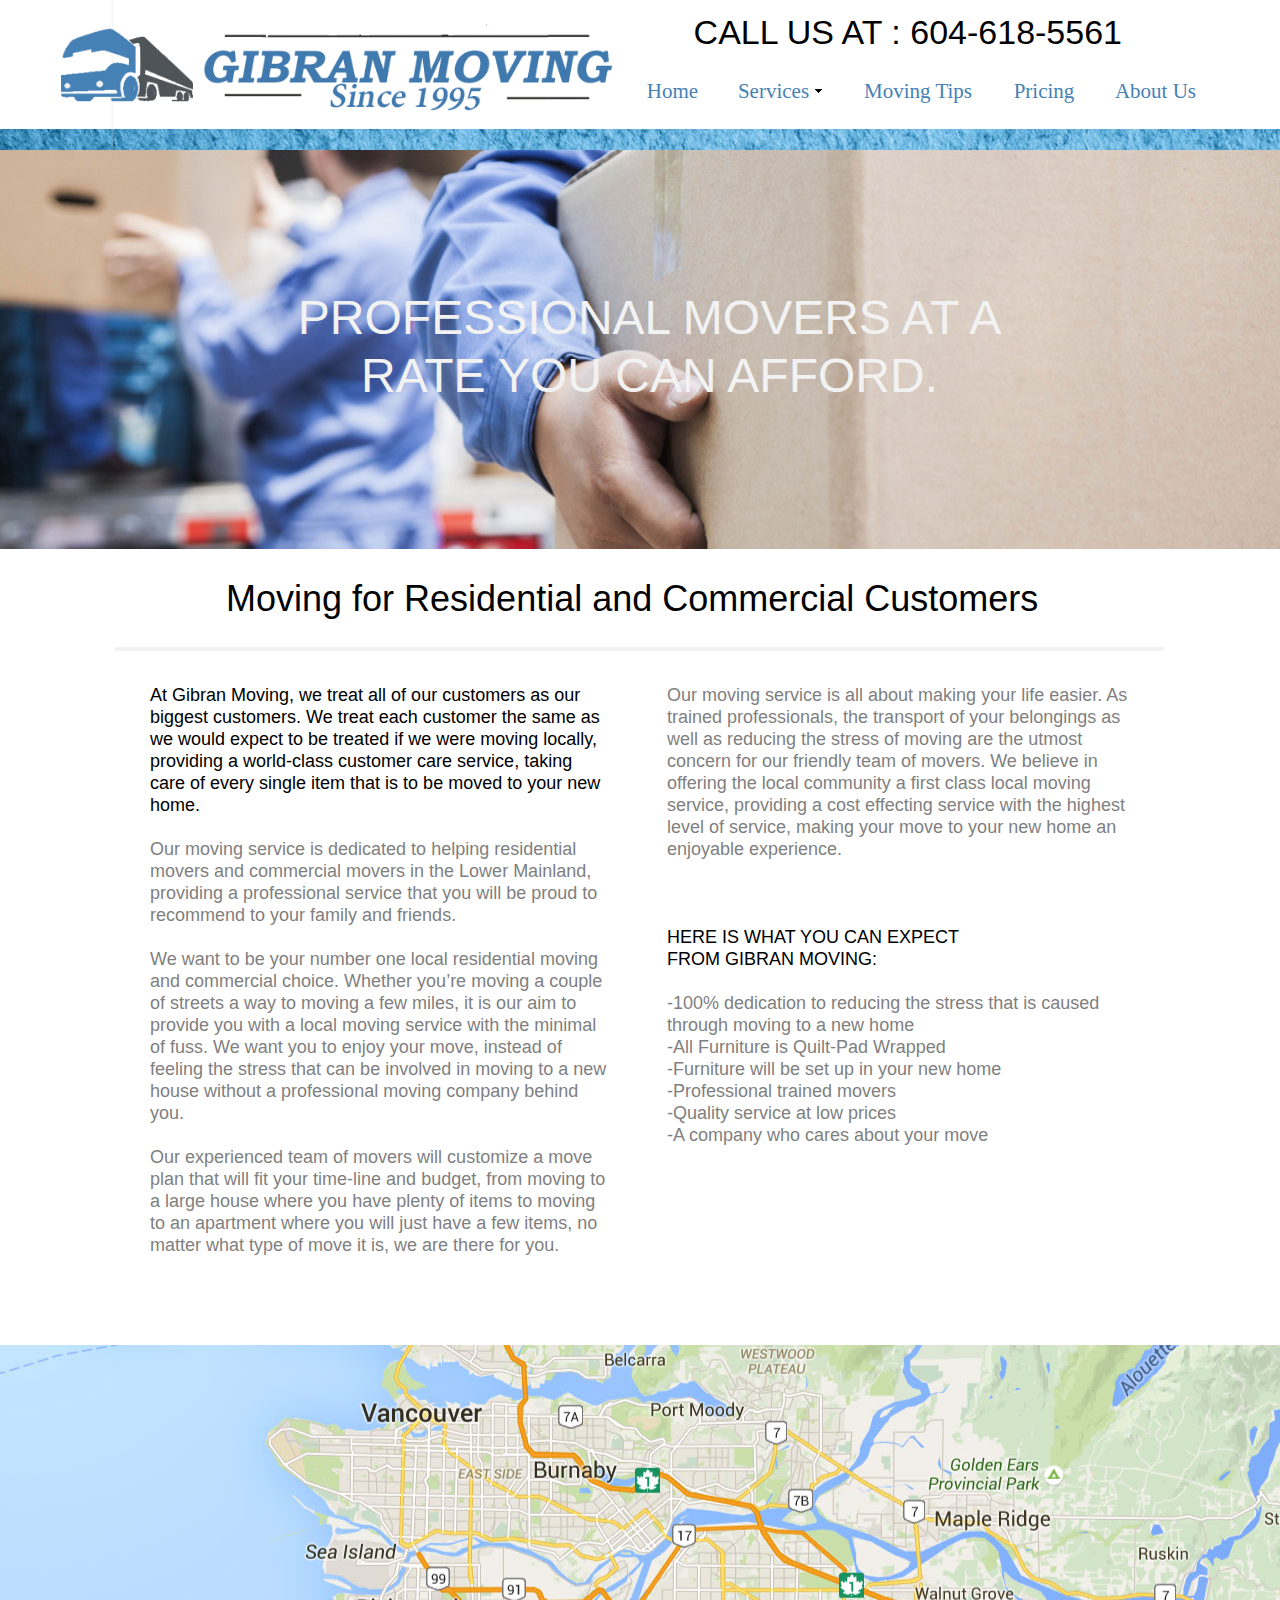
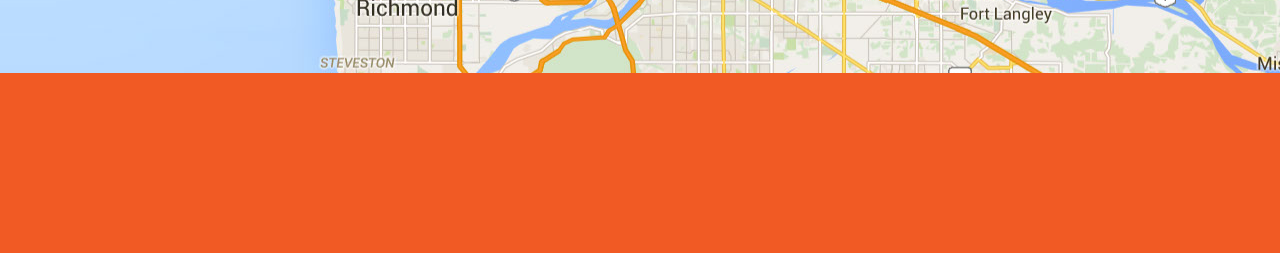
<file: moving.html>
<!DOCTYPE html>
<html class="html" lang="en-US">
 <head>

  <script type="text/javascript">
   if(typeof Muse == "undefined") window.Muse = {}; window.Muse.assets = {"required":["jquery-1.8.3.min.js", "museutils.js", "jquery.watch.js", "jquery.musemenu.js", "jquery.scrolleffects.js", "jquery.musepolyfill.bgsize.js", "moving.css"], "outOfDate":[]};
</script>
  
  <meta http-equiv="Content-type" content="text/html;charset=UTF-8"/>
  <meta name="generator" content="2015.0.0.309"/>
  <title>Moving</title>
  <!-- CSS -->
  <link rel="stylesheet" type="text/css" href="css/site_global.css?4120356288"/>
  <link rel="stylesheet" type="text/css" href="css/moving.css?492635698" id="pagesheet"/>
  <!-- Other scripts -->
  <script type="text/javascript">
   document.documentElement.className += ' js';
var __adobewebfontsappname__ = "muse";
</script>
  <!-- JS includes -->
  <script type="text/javascript">
   document.write('\x3Cscript src="' + (document.location.protocol == 'https:' ? 'https:' : 'http:') + '//webfonts.creativecloud.com/coda:n4:all.js" type="text/javascript">\x3C/script>');
</script>
  <!--[if lt IE 9]>
  <script src="scripts/html5shiv.js?4241844378" type="text/javascript"></script>
  <![endif]-->
   </head>
 <body>

  <div class="clearfix" id="page"><!-- column -->
   <div class="position_content" id="page_position_content">
    <div class="clearfix colelem" id="pu4397-3"><!-- group -->
     <div class="browser_width grpelem" id="u4397-3-bw">
      <div class="clearfix" id="u4397-3"><!-- content -->
       <p>&nbsp;</p>
      </div>
     </div>
     <div class="clearfix grpelem" id="u2340-4"><!-- content -->
      <p>CALL US AT : 604-618-5561</p>
     </div>
     <a class="nonblock nontext clip_frame grpelem" id="u2342" href="index.html"><!-- image --><img class="block" id="u2342_img" src="images/4499101-1d7bac8b13813fcad5886fd1e811d74452e280d7-stocklarge.png" alt="" width="588" height="295"/></a>
     <div class="browser_width grpelem" id="u3977-bw">
      <div class="museBGSize" id="u3977"><!-- group -->
       <div class="clearfix" id="u3977_align_to_page">
        <div class="clearfix grpelem" id="u4000-4"><!-- content -->
         <p>professional movers at a rate you can afford.</p>
        </div>
       </div>
      </div>
     </div>
     <nav class="MenuBar clearfix grpelem" id="menuu2276"><!-- horizontal box -->
      <div class="MenuItemContainer clearfix grpelem" id="u2277"><!-- vertical box -->
       <a class="nonblock nontext MenuItem MenuItemWithSubMenu clearfix colelem" id="u2280" href="index.html"><!-- horizontal box --><div class="MenuItemLabel NoWrap clearfix grpelem" id="u2282-4"><!-- content --><p>Home</p></div></a>
      </div>
      <div class="MenuItemContainer clearfix grpelem" id="u2971"><!-- vertical box -->
       <div class="MenuItem MenuItemWithSubMenu clearfix colelem" id="u2972"><!-- horizontal box -->
        <div class="MenuItemLabel NoWrap clearfix grpelem" id="u2973-4"><!-- content -->
         <p>Services</p>
        </div>
        <div class="grpelem" id="u2974"><!-- image --></div>
       </div>
       <div class="SubMenu  MenuLevel1 clearfix" id="u2976"><!-- vertical box -->
        <ul class="SubMenuView clearfix colelem" id="u2977"><!-- vertical box -->
         <li class="MenuItemContainer clearfix colelem" id="u3126"><!-- horizontal box --><a class="nonblock nontext MenuItem MenuItemWithSubMenu MuseMenuActive clearfix grpelem" id="u3127" href="moving.html"><!-- horizontal box --><div class="MenuItemLabel NoWrap clearfix grpelem" id="u3129-4"><!-- content --><p>Moving</p></div></a></li>
         <li class="MenuItemContainer clearfix colelem" id="u3048"><!-- horizontal box --><a class="nonblock nontext MenuItem MenuItemWithSubMenu clearfix grpelem" id="u3049" href="delivery.html"><!-- horizontal box --><div class="MenuItemLabel NoWrap clearfix grpelem" id="u3051-4"><!-- content --><p>Delivery</p></div></a></li>
         <li class="MenuItemContainer clearfix colelem" id="u3189"><!-- horizontal box --><a class="nonblock nontext MenuItem MenuItemWithSubMenu clearfix grpelem" id="u3190" href="junk-removal.html"><!-- horizontal box --><div class="MenuItemLabel NoWrap clearfix grpelem" id="u3192-4"><!-- content --><p>Junk Removal</p></div></a></li>
        </ul>
       </div>
      </div>
      <div class="MenuItemContainer clearfix grpelem" id="u3427"><!-- vertical box -->
       <a class="nonblock nontext MenuItem MenuItemWithSubMenu clearfix colelem" id="u3458" href="moving-tips.html"><!-- horizontal box --><div class="MenuItemLabel NoWrap clearfix grpelem" id="u3460-4"><!-- content --><p>Moving Tips</p></div></a>
      </div>
      <div class="MenuItemContainer clearfix grpelem" id="u3630"><!-- vertical box -->
       <a class="nonblock nontext MenuItem MenuItemWithSubMenu clearfix colelem" id="u3631" href="pricing.html"><!-- horizontal box --><div class="MenuItemLabel NoWrap clearfix grpelem" id="u3634-4"><!-- content --><p>Pricing</p></div></a>
      </div>
      <div class="MenuItemContainer clearfix grpelem" id="u3693"><!-- vertical box -->
       <a class="nonblock nontext MenuItem MenuItemWithSubMenu clearfix colelem" id="u3694" href="about-us.html"><!-- horizontal box --><div class="MenuItemLabel NoWrap clearfix grpelem" id="u3696-4"><!-- content --><p>About Us</p></div></a>
      </div>
     </nav>
    </div>
    <div class="clearfix colelem" id="u3996-4"><!-- content -->
     <p>Moving for Residential and Commercial Customers</p>
    </div>
    <div class="colelem" id="u3997"><!-- simple frame --></div>
    <div class="clearfix colelem" id="pu3955-16"><!-- group -->
     <div class="clearfix grpelem" id="u3955-16"><!-- content -->
      <p id="u3955-2">At Gibran Moving, we treat all of our customers as our biggest customers. We treat each customer the same as we would expect to be treated if we were moving locally, providing a world-class customer care service, taking care of every single item that is to be moved to your new home.</p>
      <p id="u3955-3">&nbsp;</p>
      <p id="u3955-5">Our moving service is dedicated to helping residential movers and commercial movers in the Lower Mainland, providing a professional service that you will be proud to recommend to your family and friends.</p>
      <p id="u3955-6">&nbsp;</p>
      <p id="u3955-8">We want to be your number one local residential moving and commercial choice. Whether you’re moving a couple of streets a way to moving a few miles, it is our aim to provide you with a local moving service with the minimal of fuss. We want you to enjoy your move, instead of feeling the stress that can be involved in moving to a new house without a professional moving company behind you.</p>
      <p id="u3955-9">&nbsp;</p>
      <p id="u3955-11">Our experienced team of movers will customize a move plan that will fit your time-line and budget, from moving to a large house where you have plenty of items to moving to an apartment where you will just have a few items, no matter what type of move it is, we are there for you.</p>
      <p id="u3955-12">&nbsp;</p>
      <p>&nbsp;</p>
      <p>&nbsp;</p>
     </div>
     <div class="clearfix grpelem" id="u3956-24"><!-- content -->
      <p id="u3956-2">Our moving service is all about making your life easier. As trained professionals, the transport of your belongings as well as reducing the stress of moving are the utmost concern for our friendly team of movers. We believe in offering the local community a first class local moving service, providing a cost effecting service with the highest level of service, making your move to your new home an enjoyable experience.</p>
      <p>&nbsp;</p>
      <p>&nbsp;</p>
      <p>&nbsp;</p>
      <p>HERE IS WHAT YOU CAN EXPECT</p>
      <p>FROM GIBRAN MOVING:</p>
      <p>&nbsp;</p>
      <p id="u3956-12">-100% dedication to reducing the stress that is caused&nbsp; through moving to a new home</p>
      <p id="u3956-14">-All Furniture is Quilt-Pad Wrapped</p>
      <p id="u3956-16">-Furniture will be set up in your new home</p>
      <p id="u3956-18">-Professional trained movers</p>
      <p id="u3956-20">-Quality service at low prices</p>
      <p id="u3956-22">-A company who cares about your move</p>
     </div>
    </div>
    <div class="browser_width colelem" id="u4022-bw">
     <div id="u4022"><!-- simple frame --></div>
    </div>
    <div class="browser_width colelem" id="u2350-bw">
     <div id="u2350"><!-- simple frame --></div>
    </div>
    <div class="verticalspacer"></div>
   </div>
  </div>
  <!-- JS includes -->
  <script type="text/javascript">
   if (document.location.protocol != 'https:') document.write('\x3Cscript src="http://musecdn2.businesscatalyst.com/scripts/4.0/jquery-1.8.3.min.js" type="text/javascript">\x3C/script>');
</script>
  <script type="text/javascript">
   window.jQuery || document.write('\x3Cscript src="scripts/jquery-1.8.3.min.js" type="text/javascript">\x3C/script>');
</script>
  <script src="scripts/museutils.js?183364071" type="text/javascript"></script>
  <script src="scripts/jquery.watch.js?71412426" type="text/javascript"></script>
  <script src="scripts/jquery.musepolyfill.bgsize.js?4004268962" type="text/javascript"></script>
  <script src="scripts/jquery.musemenu.js?3957776250" type="text/javascript"></script>
  <script src="scripts/jquery.scrolleffects.js?3860644955" type="text/javascript"></script>
  <!-- Other scripts -->
  <script type="text/javascript">
   $(document).ready(function() { try {
(function(){var a={},b=function(a){if(a.match(/^rgb/))return a=a.replace(/\s+/g,"").match(/([\d\,]+)/gi)[0].split(","),(parseInt(a[0])<<16)+(parseInt(a[1])<<8)+parseInt(a[2]);if(a.match(/^\#/))return parseInt(a.substr(1),16);return 0};(function(){$('link[type="text/css"]').each(function(){var b=($(this).attr("href")||"").match(/\/?css\/([\w\-]+\.css)\?(\d+)/);b&&b[1]&&b[2]&&(a[b[1]]=b[2])})})();(function(){$("body").append('<div class="version" style="display:none; width:1px; height:1px;"></div>');
for(var c=$(".version"),d=0;d<Muse.assets.required.length;){var f=Muse.assets.required[d],g=f.match(/([\w\-\.]+)\.(\w+)$/),k=g&&g[1]?g[1]:null,g=g&&g[2]?g[2]:null;switch(g.toLowerCase()){case "css":k=k.replace(/\W/gi,"_").replace(/^([^a-z])/gi,"_$1");c.addClass(k);var g=b(c.css("color")),h=b(c.css("background-color"));g!=0||h!=0?(Muse.assets.required.splice(d,1),"undefined"!=typeof a[f]&&(g!=a[f]>>>24||h!=(a[f]&16777215))&&Muse.assets.outOfDate.push(f)):d++;c.removeClass(k);break;case "js":k.match(/^jquery-[\d\.]+/gi)&&
typeof $!="undefined"?Muse.assets.required.splice(d,1):d++;break;default:throw Error("Unsupported file type: "+g);}}c.remove();if(Muse.assets.outOfDate.length||Muse.assets.required.length)c="Some files on the server may be missing or incorrect. Clear browser cache and try again. If the problem persists please contact website author.",(d=location&&location.search&&location.search.match&&location.search.match(/muse_debug/gi))&&Muse.assets.outOfDate.length&&(c+="\nOut of date: "+Muse.assets.outOfDate.join(",")),d&&Muse.assets.required.length&&(c+="\nMissing: "+Muse.assets.required.join(",")),alert(c)})()})();/* body */
Muse.Utils.transformMarkupToFixBrowserProblemsPreInit();/* body */
Muse.Utils.prepHyperlinks(true);/* body */
Muse.Utils.resizeHeight()/* resize height */
Muse.Utils.initWidget('.MenuBar', function(elem) { return $(elem).museMenu(); });/* unifiedNavBar */
$('#u2350').registerBackgroundPositionScrollEffect([{"speed":[0,0],"in":[-Infinity,1595.1]},{"speed":[0,0],"in":[1595.1,Infinity]}]);/* scroll effect */
Muse.Utils.fullPage('#page');/* 100% height page */
Muse.Utils.showWidgetsWhenReady();/* body */
Muse.Utils.transformMarkupToFixBrowserProblems();/* body */
} catch(e) { if (e && 'function' == typeof e.notify) e.notify(); else Muse.Assert.fail('Error calling selector function:' + e); }});
</script>
   </body>
</html>
</file>
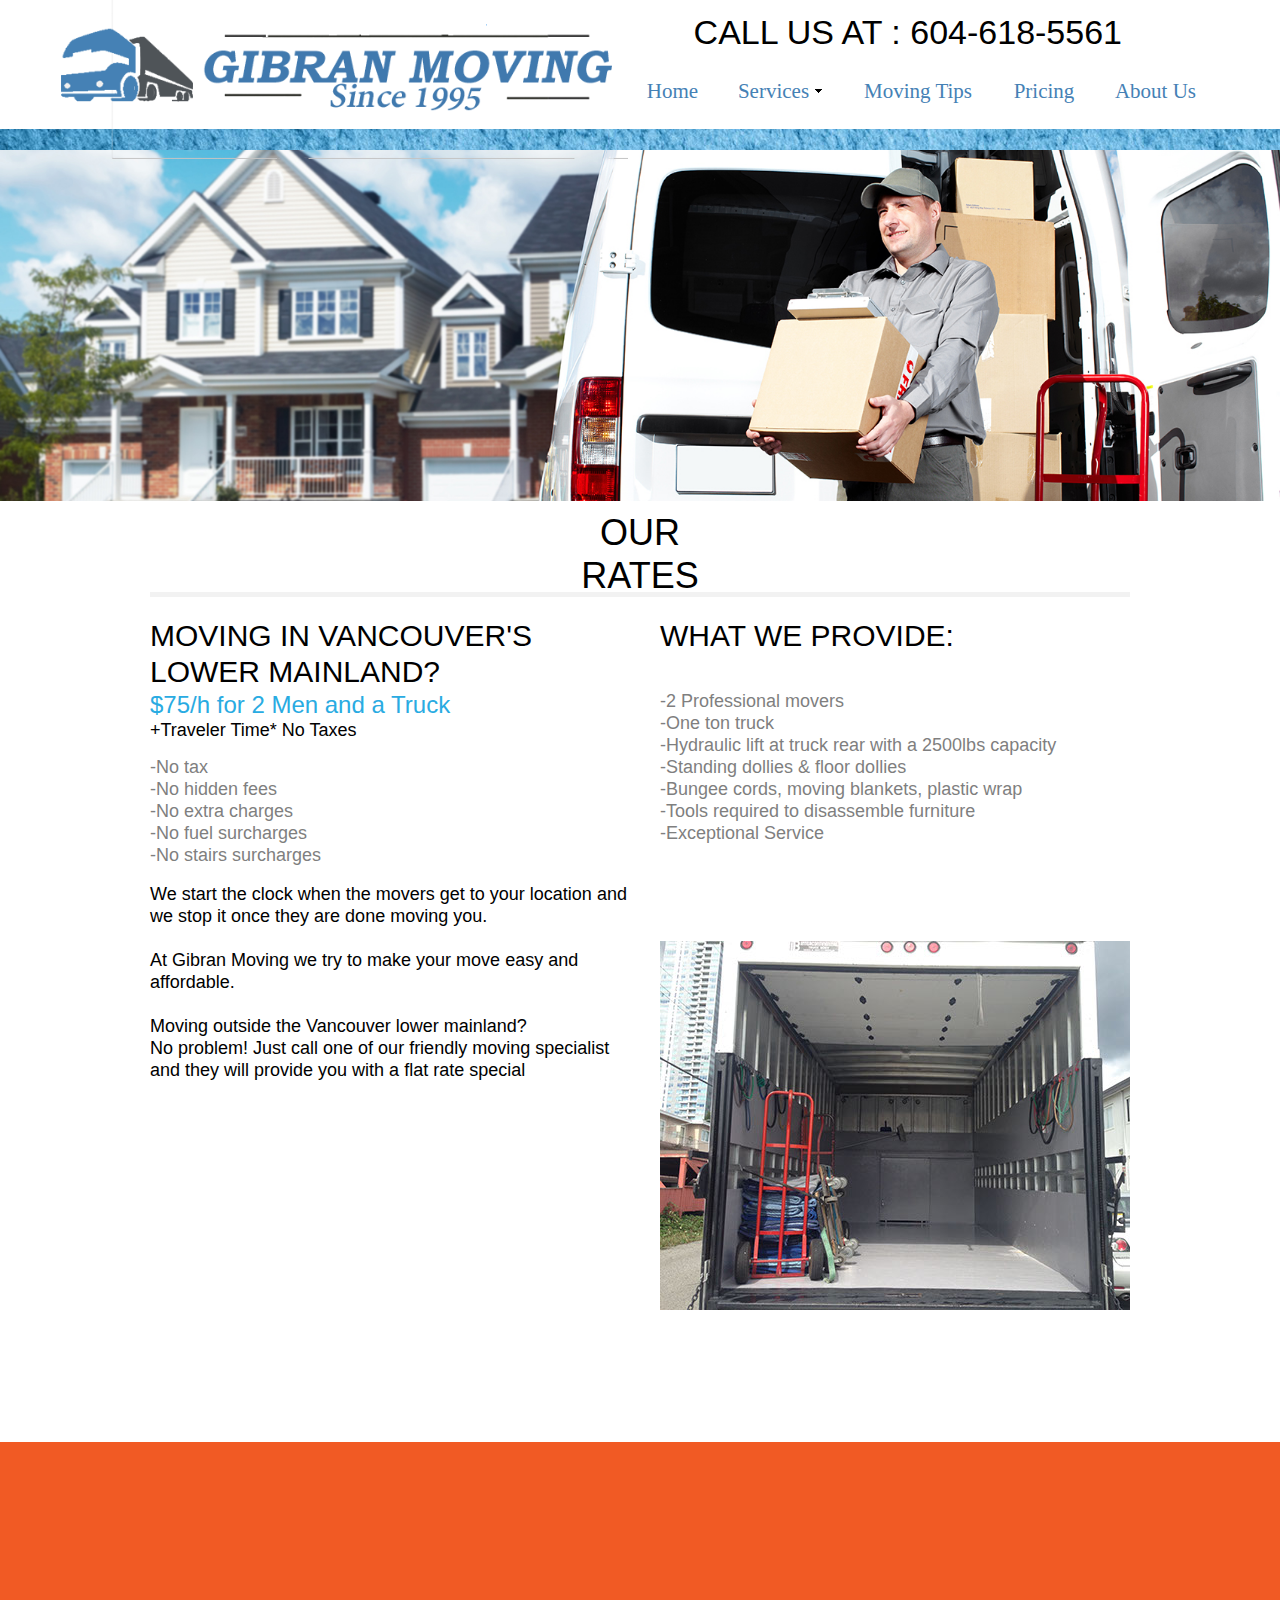
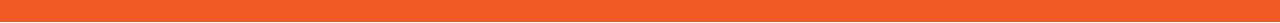
<file: pricing.html>
<!DOCTYPE html>
<html class="html" lang="en-US">
 <head>

  <script type="text/javascript">
   if(typeof Muse == "undefined") window.Muse = {}; window.Muse.assets = {"required":["jquery-1.8.3.min.js", "museutils.js", "jquery.watch.js", "jquery.musemenu.js", "jquery.scrolleffects.js", "jquery.musepolyfill.bgsize.js", "pricing.css"], "outOfDate":[]};
</script>
  
  <meta http-equiv="Content-type" content="text/html;charset=UTF-8"/>
  <meta name="generator" content="2015.0.0.309"/>
  <title>Pricing</title>
  <!-- CSS -->
  <link rel="stylesheet" type="text/css" href="css/site_global.css?4120356288"/>
  <link rel="stylesheet" type="text/css" href="css/pricing.css?457442757" id="pagesheet"/>
  <!-- Other scripts -->
  <script type="text/javascript">
   document.documentElement.className += ' js';
var __adobewebfontsappname__ = "muse";
</script>
  <!-- JS includes -->
  <script type="text/javascript">
   document.write('\x3Cscript src="' + (document.location.protocol == 'https:' ? 'https:' : 'http:') + '//webfonts.creativecloud.com/coda:n4:all.js" type="text/javascript">\x3C/script>');
</script>
  <!--[if lt IE 9]>
  <script src="scripts/html5shiv.js?4241844378" type="text/javascript"></script>
  <![endif]-->
   </head>
 <body>

  <div class="clearfix" id="page"><!-- column -->
   <div class="position_content" id="page_position_content">
    <div class="clearfix colelem" id="pu4395-3"><!-- group -->
     <div class="browser_width grpelem" id="u4395-3-bw">
      <div class="museBGSize clearfix" id="u4395-3"><!-- content -->
       <p>&nbsp;</p>
      </div>
     </div>
     <div class="browser_width grpelem" id="u2593-bw">
      <div id="u2593"><!-- simple frame --></div>
     </div>
     <div class="clearfix grpelem" id="u2592-4"><!-- content -->
      <p>CALL US AT : 604-618-5561</p>
     </div>
     <a class="nonblock nontext clip_frame grpelem" id="u2594" href="index.html"><!-- image --><img class="block" id="u2594_img" src="images/4499101-1d7bac8b13813fcad5886fd1e811d74452e280d7-stocklarge.png" alt="" width="588" height="295"/></a>
     <nav class="MenuBar clearfix grpelem" id="menuu2528"><!-- horizontal box -->
      <div class="MenuItemContainer clearfix grpelem" id="u2529"><!-- vertical box -->
       <a class="nonblock nontext MenuItem MenuItemWithSubMenu clearfix colelem" id="u2532" href="index.html"><!-- horizontal box --><div class="MenuItemLabel NoWrap clearfix grpelem" id="u2534-4"><!-- content --><p>Home</p></div></a>
      </div>
      <div class="MenuItemContainer clearfix grpelem" id="u2992"><!-- vertical box -->
       <div class="MenuItem MenuItemWithSubMenu clearfix colelem" id="u2993"><!-- horizontal box -->
        <div class="MenuItemLabel NoWrap clearfix grpelem" id="u2996-4"><!-- content -->
         <p>Services</p>
        </div>
        <div class="grpelem" id="u2995"><!-- image --></div>
       </div>
       <div class="SubMenu  MenuLevel1 clearfix" id="u2997"><!-- vertical box -->
        <ul class="SubMenuView clearfix colelem" id="u2998"><!-- vertical box -->
         <li class="MenuItemContainer clearfix colelem" id="u3147"><!-- horizontal box --><a class="nonblock nontext MenuItem MenuItemWithSubMenu clearfix grpelem" id="u3150" href="moving.html"><!-- horizontal box --><div class="MenuItemLabel NoWrap clearfix grpelem" id="u3151-4"><!-- content --><p>Moving</p></div></a></li>
         <li class="MenuItemContainer clearfix colelem" id="u3078"><!-- horizontal box --><a class="nonblock nontext MenuItem MenuItemWithSubMenu clearfix grpelem" id="u3079" href="delivery.html"><!-- horizontal box --><div class="MenuItemLabel NoWrap clearfix grpelem" id="u3081-4"><!-- content --><p>Delivery</p></div></a></li>
         <li class="MenuItemContainer clearfix colelem" id="u3210"><!-- horizontal box --><a class="nonblock nontext MenuItem MenuItemWithSubMenu clearfix grpelem" id="u3213" href="junk-removal.html"><!-- horizontal box --><div class="MenuItemLabel NoWrap clearfix grpelem" id="u3214-4"><!-- content --><p>Junk Removal</p></div></a></li>
        </ul>
       </div>
      </div>
      <div class="MenuItemContainer clearfix grpelem" id="u3532"><!-- vertical box -->
       <a class="nonblock nontext MenuItem MenuItemWithSubMenu clearfix colelem" id="u3563" href="moving-tips.html"><!-- horizontal box --><div class="MenuItemLabel NoWrap clearfix grpelem" id="u3566-4"><!-- content --><p>Moving Tips</p></div></a>
      </div>
      <div class="MenuItemContainer clearfix grpelem" id="u3651"><!-- vertical box -->
       <a class="nonblock nontext MenuItem MenuItemWithSubMenu MuseMenuActive clearfix colelem" id="u3654" href="pricing.html"><!-- horizontal box --><div class="MenuItemLabel NoWrap clearfix grpelem" id="u3657-4"><!-- content --><p>Pricing</p></div></a>
      </div>
      <div class="MenuItemContainer clearfix grpelem" id="u3714"><!-- vertical box -->
       <a class="nonblock nontext MenuItem MenuItemWithSubMenu clearfix colelem" id="u3717" href="about-us.html"><!-- horizontal box --><div class="MenuItemLabel NoWrap clearfix grpelem" id="u3718-4"><!-- content --><p>About Us</p></div></a>
      </div>
     </nav>
    </div>
    <div class="clearfix colelem" id="u4177-4"><!-- content -->
     <p>Our Rates</p>
    </div>
    <div class="colelem" id="u4178"><!-- simple frame --></div>
    <div class="clearfix colelem" id="ppu4180-8"><!-- group -->
     <div class="clearfix grpelem" id="pu4180-8"><!-- column -->
      <div class="clearfix colelem" id="u4180-8"><!-- content -->
       <p id="u4180-2">MOVING IN VANCOUVER'S LOWER MAINLAND?</p>
       <p id="u4180-4">$75/h for 2 Men and a Truck</p>
       <p id="u4180-6"><span id="u4180-5">+Traveler Time* No Taxes</span></p>
      </div>
      <div class="clearfix colelem" id="u4181-25"><!-- content -->
       <p id="u4181-2">-No tax</p>
       <p id="u4181-4">-No hidden fees</p>
       <p id="u4181-6">-No extra charges</p>
       <p id="u4181-8">-No fuel surcharges</p>
       <p id="u4181-10">-No stairs surcharges</p>
       <p>&nbsp;</p>
       <p id="u4181-13">We start the clock when the movers get to your location and we stop it once they are done moving you.</p>
       <p id="u4181-14">&nbsp;</p>
       <p id="u4181-16">At Gibran Moving we try to make your move easy and affordable.</p>
       <p id="u4181-17">&nbsp;</p>
       <p id="u4181-19">Moving outside the Vancouver lower mainland?</p>
       <p id="u4181-21">No problem! Just call one of our friendly moving specialist and they will provide you with a flat rate special</p>
       <p id="u4181-22">&nbsp;</p>
       <p id="u4181-23">&nbsp;</p>
      </div>
     </div>
     <div class="clearfix grpelem" id="pu4183-20"><!-- column -->
      <div class="clearfix colelem" id="u4183-20"><!-- content -->
       <p>WHAT WE PROVIDE:</p>
       <p>&nbsp;</p>
       <p id="u4183-5"><span id="u4183-4">-2 Professional movers</span></p>
       <p id="u4183-7"><span id="u4183-6">-One ton truck</span></p>
       <p id="u4183-9"><span id="u4183-8">-Hydraulic lift at truck rear with a 2500lbs capacity</span></p>
       <p id="u4183-11"><span id="u4183-10">-Standing dollies &amp; floor dollies</span></p>
       <p id="u4183-13"><span id="u4183-12">-Bungee cords, moving blankets, plastic wrap</span></p>
       <p id="u4183-15"><span id="u4183-14">-Tools required to disassemble furniture</span></p>
       <p id="u4183-17"><span id="u4183-16">-Exceptional Service</span></p>
       <p id="u4183-18">&nbsp;</p>
      </div>
      <div class="museBGSize clearfix colelem" id="u4340"><!-- group -->
       <div class="grpelem" id="u4347"><!-- simple frame --></div>
      </div>
     </div>
    </div>
    <div class="browser_width colelem" id="u2602-bw">
     <div id="u2602"><!-- simple frame --></div>
    </div>
    <div class="verticalspacer"></div>
   </div>
  </div>
  <!-- JS includes -->
  <script type="text/javascript">
   if (document.location.protocol != 'https:') document.write('\x3Cscript src="http://musecdn2.businesscatalyst.com/scripts/4.0/jquery-1.8.3.min.js" type="text/javascript">\x3C/script>');
</script>
  <script type="text/javascript">
   window.jQuery || document.write('\x3Cscript src="scripts/jquery-1.8.3.min.js" type="text/javascript">\x3C/script>');
</script>
  <script src="scripts/museutils.js?183364071" type="text/javascript"></script>
  <script src="scripts/jquery.musepolyfill.bgsize.js?4004268962" type="text/javascript"></script>
  <script src="scripts/jquery.watch.js?71412426" type="text/javascript"></script>
  <script src="scripts/jquery.musemenu.js?3957776250" type="text/javascript"></script>
  <script src="scripts/jquery.scrolleffects.js?3860644955" type="text/javascript"></script>
  <!-- Other scripts -->
  <script type="text/javascript">
   $(document).ready(function() { try {
(function(){var a={},b=function(a){if(a.match(/^rgb/))return a=a.replace(/\s+/g,"").match(/([\d\,]+)/gi)[0].split(","),(parseInt(a[0])<<16)+(parseInt(a[1])<<8)+parseInt(a[2]);if(a.match(/^\#/))return parseInt(a.substr(1),16);return 0};(function(){$('link[type="text/css"]').each(function(){var b=($(this).attr("href")||"").match(/\/?css\/([\w\-]+\.css)\?(\d+)/);b&&b[1]&&b[2]&&(a[b[1]]=b[2])})})();(function(){$("body").append('<div class="version" style="display:none; width:1px; height:1px;"></div>');
for(var c=$(".version"),d=0;d<Muse.assets.required.length;){var f=Muse.assets.required[d],g=f.match(/([\w\-\.]+)\.(\w+)$/),k=g&&g[1]?g[1]:null,g=g&&g[2]?g[2]:null;switch(g.toLowerCase()){case "css":k=k.replace(/\W/gi,"_").replace(/^([^a-z])/gi,"_$1");c.addClass(k);var g=b(c.css("color")),h=b(c.css("background-color"));g!=0||h!=0?(Muse.assets.required.splice(d,1),"undefined"!=typeof a[f]&&(g!=a[f]>>>24||h!=(a[f]&16777215))&&Muse.assets.outOfDate.push(f)):d++;c.removeClass(k);break;case "js":k.match(/^jquery-[\d\.]+/gi)&&
typeof $!="undefined"?Muse.assets.required.splice(d,1):d++;break;default:throw Error("Unsupported file type: "+g);}}c.remove();if(Muse.assets.outOfDate.length||Muse.assets.required.length)c="Some files on the server may be missing or incorrect. Clear browser cache and try again. If the problem persists please contact website author.",(d=location&&location.search&&location.search.match&&location.search.match(/muse_debug/gi))&&Muse.assets.outOfDate.length&&(c+="\nOut of date: "+Muse.assets.outOfDate.join(",")),d&&Muse.assets.required.length&&(c+="\nMissing: "+Muse.assets.required.join(",")),alert(c)})()})();/* body */
Muse.Utils.transformMarkupToFixBrowserProblemsPreInit();/* body */
Muse.Utils.prepHyperlinks(true);/* body */
Muse.Utils.resizeHeight()/* resize height */
Muse.Utils.initWidget('.MenuBar', function(elem) { return $(elem).museMenu(); });/* unifiedNavBar */
$('#u2602').registerBackgroundPositionScrollEffect([{"speed":[0,0],"in":[-Infinity,1315.25]},{"speed":[0,0],"in":[1315.25,Infinity]}]);/* scroll effect */
Muse.Utils.fullPage('#page');/* 100% height page */
Muse.Utils.showWidgetsWhenReady();/* body */
Muse.Utils.transformMarkupToFixBrowserProblems();/* body */
} catch(e) { if (e && 'function' == typeof e.notify) e.notify(); else Muse.Assert.fail('Error calling selector function:' + e); }});
</script>
   </body>
</html>
</file>
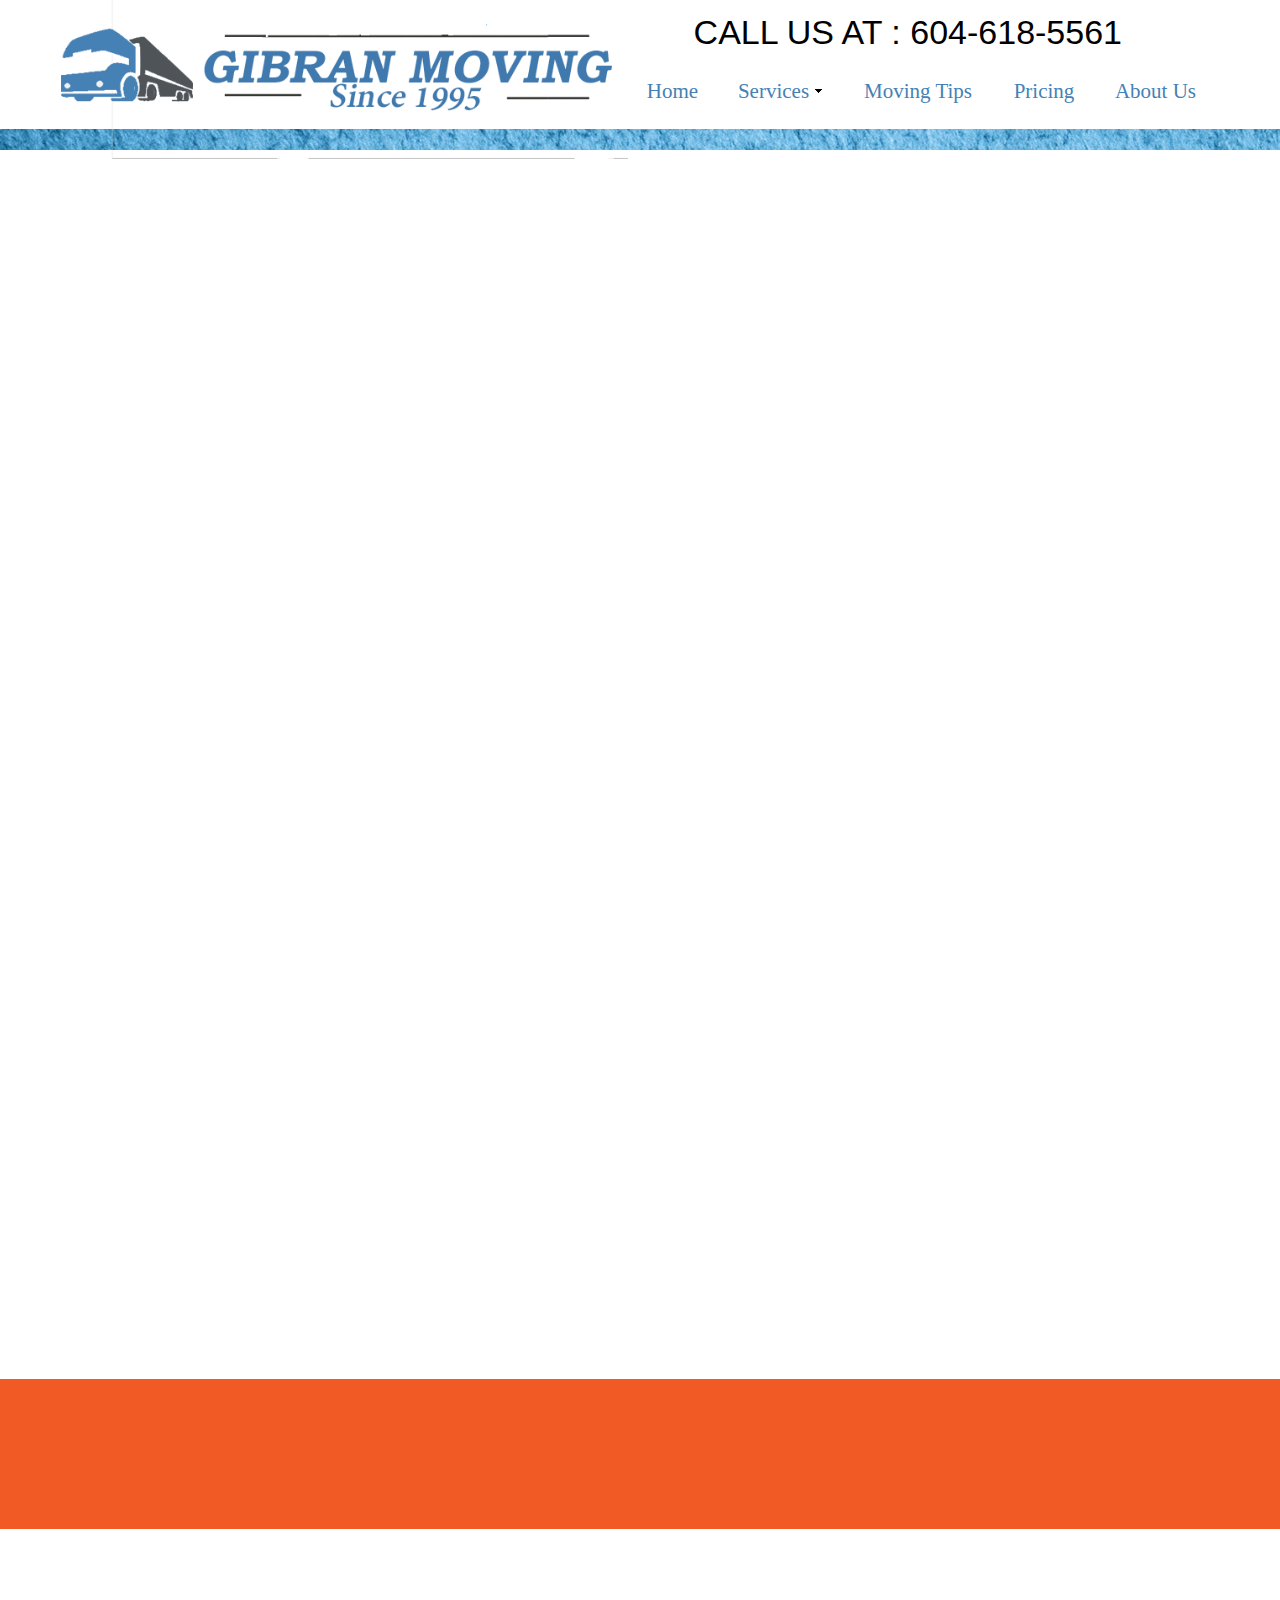
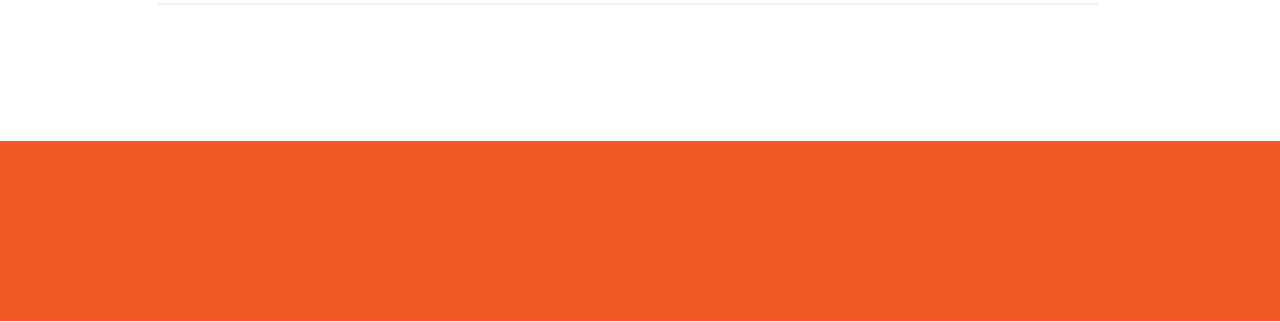
<file: services.html>
<!DOCTYPE html>
<html class="html" lang="en-US">
 <head>

  <script type="text/javascript">
   if(typeof Muse == "undefined") window.Muse = {}; window.Muse.assets = {"required":["jquery-1.8.3.min.js", "museutils.js", "jquery.watch.js", "jquery.musemenu.js", "jquery.scrolleffects.js", "services.css"], "outOfDate":[]};
</script>
  
  <meta http-equiv="Content-type" content="text/html;charset=UTF-8"/>
  <meta name="generator" content="2015.0.0.309"/>
  <title>Services</title>
  <!-- CSS -->
  <link rel="stylesheet" type="text/css" href="css/site_global.css?4120356288"/>
  <link rel="stylesheet" type="text/css" href="css/services.css?4186565732" id="pagesheet"/>
  <!-- Other scripts -->
  <script type="text/javascript">
   document.documentElement.className += ' js';
var __adobewebfontsappname__ = "muse";
</script>
  <!-- JS includes -->
  <script type="text/javascript">
   document.write('\x3Cscript src="' + (document.location.protocol == 'https:' ? 'https:' : 'http:') + '//webfonts.creativecloud.com/coda:n4:all.js" type="text/javascript">\x3C/script>');
</script>
  <!--[if lt IE 9]>
  <script src="scripts/html5shiv.js?4241844378" type="text/javascript"></script>
  <![endif]-->
   </head>
 <body>

  <div class="clearfix" id="page"><!-- column -->
   <div class="position_content" id="page_position_content">
    <div class="clearfix colelem" id="pu1945"><!-- group -->
     <div class="browser_width grpelem" id="u1945-bw">
      <div id="u1945"><!-- simple frame --></div>
     </div>
     <div class="clearfix grpelem" id="u1944-4"><!-- content -->
      <p>CALL US AT : 604-618-5561</p>
     </div>
     <div class="clip_frame grpelem" id="u1950"><!-- image -->
      <img class="block" id="u1950_img" src="images/4499101-1d7bac8b13813fcad5886fd1e811d74452e280d7-stocklarge.png" alt="" width="588" height="295"/>
     </div>
     <nav class="MenuBar clearfix grpelem" id="menuu1952"><!-- horizontal box -->
      <div class="MenuItemContainer clearfix grpelem" id="u1967"><!-- vertical box -->
       <a class="nonblock nontext MenuItem MenuItemWithSubMenu clearfix colelem" id="u1970" href="index.html"><!-- horizontal box --><div class="MenuItemLabel NoWrap clearfix grpelem" id="u1972-4"><!-- content --><p>Home</p></div></a>
      </div>
      <div class="MenuItemContainer clearfix grpelem" id="u2950"><!-- vertical box -->
       <div class="MenuItem MenuItemWithSubMenu clearfix colelem" id="u2953"><!-- horizontal box -->
        <div class="MenuItemLabel NoWrap clearfix grpelem" id="u2955-4"><!-- content -->
         <p>Services</p>
        </div>
        <div class="grpelem" id="u2954"><!-- image --></div>
       </div>
       <div class="SubMenu  MenuLevel1 clearfix" id="u2951"><!-- vertical box -->
        <ul class="SubMenuView clearfix colelem" id="u2952"><!-- vertical box -->
         <li class="MenuItemContainer clearfix colelem" id="u3105"><!-- horizontal box --><a class="nonblock nontext MenuItem MenuItemWithSubMenu clearfix grpelem" id="u3108" href="moving.html"><!-- horizontal box --><div class="MenuItemLabel NoWrap clearfix grpelem" id="u3109-4"><!-- content --><p>Moving</p></div></a></li>
         <li class="MenuItemContainer clearfix colelem" id="u3018"><!-- horizontal box --><a class="nonblock nontext MenuItem MenuItemWithSubMenu clearfix grpelem" id="u3019" href="delivery.html"><!-- horizontal box --><div class="MenuItemLabel NoWrap clearfix grpelem" id="u3021-4"><!-- content --><p>Delivery</p></div></a></li>
         <li class="MenuItemContainer clearfix colelem" id="u3168"><!-- horizontal box --><a class="nonblock nontext MenuItem MenuItemWithSubMenu clearfix grpelem" id="u3171" href="junk-removal.html"><!-- horizontal box --><div class="MenuItemLabel NoWrap clearfix grpelem" id="u3172-4"><!-- content --><p>Junk Removal</p></div></a></li>
        </ul>
       </div>
      </div>
      <div class="MenuItemContainer clearfix grpelem" id="u3322"><!-- vertical box -->
       <a class="nonblock nontext MenuItem MenuItemWithSubMenu clearfix colelem" id="u3353" href="moving-tips.html"><!-- horizontal box --><div class="MenuItemLabel NoWrap clearfix grpelem" id="u3355-4"><!-- content --><p>Moving Tips</p></div></a>
      </div>
      <div class="MenuItemContainer clearfix grpelem" id="u3609"><!-- vertical box -->
       <a class="nonblock nontext MenuItem MenuItemWithSubMenu clearfix colelem" id="u3612" href="pricing.html"><!-- horizontal box --><div class="MenuItemLabel NoWrap clearfix grpelem" id="u3613-4"><!-- content --><p>Pricing</p></div></a>
      </div>
      <div class="MenuItemContainer clearfix grpelem" id="u3672"><!-- vertical box -->
       <a class="nonblock nontext MenuItem MenuItemWithSubMenu clearfix colelem" id="u3673" href="about-us.html"><!-- horizontal box --><div class="MenuItemLabel NoWrap clearfix grpelem" id="u3675-4"><!-- content --><p>About Us</p></div></a>
      </div>
     </nav>
    </div>
    <div class="browser_width colelem" id="u2060-bw">
     <div id="u2060"><!-- simple frame --></div>
    </div>
    <div class="colelem" id="u1922"><!-- simple frame --></div>
    <div class="browser_width colelem" id="u1941-bw">
     <div id="u1941"><!-- simple frame --></div>
    </div>
    <div class="verticalspacer"></div>
   </div>
  </div>
  <!-- JS includes -->
  <script type="text/javascript">
   if (document.location.protocol != 'https:') document.write('\x3Cscript src="http://musecdn2.businesscatalyst.com/scripts/4.0/jquery-1.8.3.min.js" type="text/javascript">\x3C/script>');
</script>
  <script type="text/javascript">
   window.jQuery || document.write('\x3Cscript src="scripts/jquery-1.8.3.min.js" type="text/javascript">\x3C/script>');
</script>
  <script src="scripts/museutils.js?183364071" type="text/javascript"></script>
  <script src="scripts/jquery.watch.js?71412426" type="text/javascript"></script>
  <script src="scripts/jquery.musemenu.js?3957776250" type="text/javascript"></script>
  <script src="scripts/jquery.scrolleffects.js?3860644955" type="text/javascript"></script>
  <!-- Other scripts -->
  <script type="text/javascript">
   $(document).ready(function() { try {
(function(){var a={},b=function(a){if(a.match(/^rgb/))return a=a.replace(/\s+/g,"").match(/([\d\,]+)/gi)[0].split(","),(parseInt(a[0])<<16)+(parseInt(a[1])<<8)+parseInt(a[2]);if(a.match(/^\#/))return parseInt(a.substr(1),16);return 0};(function(){$('link[type="text/css"]').each(function(){var b=($(this).attr("href")||"").match(/\/?css\/([\w\-]+\.css)\?(\d+)/);b&&b[1]&&b[2]&&(a[b[1]]=b[2])})})();(function(){$("body").append('<div class="version" style="display:none; width:1px; height:1px;"></div>');
for(var c=$(".version"),d=0;d<Muse.assets.required.length;){var f=Muse.assets.required[d],g=f.match(/([\w\-\.]+)\.(\w+)$/),k=g&&g[1]?g[1]:null,g=g&&g[2]?g[2]:null;switch(g.toLowerCase()){case "css":k=k.replace(/\W/gi,"_").replace(/^([^a-z])/gi,"_$1");c.addClass(k);var g=b(c.css("color")),h=b(c.css("background-color"));g!=0||h!=0?(Muse.assets.required.splice(d,1),"undefined"!=typeof a[f]&&(g!=a[f]>>>24||h!=(a[f]&16777215))&&Muse.assets.outOfDate.push(f)):d++;c.removeClass(k);break;case "js":k.match(/^jquery-[\d\.]+/gi)&&
typeof $!="undefined"?Muse.assets.required.splice(d,1):d++;break;default:throw Error("Unsupported file type: "+g);}}c.remove();if(Muse.assets.outOfDate.length||Muse.assets.required.length)c="Some files on the server may be missing or incorrect. Clear browser cache and try again. If the problem persists please contact website author.",(d=location&&location.search&&location.search.match&&location.search.match(/muse_debug/gi))&&Muse.assets.outOfDate.length&&(c+="\nOut of date: "+Muse.assets.outOfDate.join(",")),d&&Muse.assets.required.length&&(c+="\nMissing: "+Muse.assets.required.join(",")),alert(c)})()})();/* body */
Muse.Utils.transformMarkupToFixBrowserProblemsPreInit();/* body */
Muse.Utils.prepHyperlinks(true);/* body */
Muse.Utils.resizeHeight()/* resize height */
Muse.Utils.initWidget('.MenuBar', function(elem) { return $(elem).museMenu(); });/* unifiedNavBar */
$('#u2060').registerBackgroundPositionScrollEffect([{"speed":[0,0],"in":[-Infinity,1279.05]},{"speed":[0,0],"in":[1279.05,Infinity]}]);/* scroll effect */
$('#u1941').registerBackgroundPositionScrollEffect([{"speed":[0,0],"in":[-Infinity,1640.85]},{"speed":[0,0],"in":[1640.85,Infinity]}]);/* scroll effect */
Muse.Utils.fullPage('#page');/* 100% height page */
Muse.Utils.showWidgetsWhenReady();/* body */
Muse.Utils.transformMarkupToFixBrowserProblems();/* body */
} catch(e) { if (e && 'function' == typeof e.notify) e.notify(); else Muse.Assert.fail('Error calling selector function:' + e); }});
</script>
   </body>
</html>
</file>
<file: css/site_global.css>
html
{
	min-height: 100%;
	min-width: 100%;
	-ms-text-size-adjust: none;
}

body,div,dl,dt,dd,ul,ol,li,nav,h1,h2,h3,h4,h5,h6,pre,code,form,fieldset,legend,input,button,textarea,p,blockquote,th,td,a
{
	margin: 0;
	padding: 0;
	border-width: 0;
	-webkit-transform-origin: left top;
	-ms-transform-origin: left top;
	-o-transform-origin: left top;
	transform-origin: left top;
}

table
{
	border-collapse: collapse;
	border-spacing: 0;
}

fieldset,img
{
	border: 0;
	-webkit-transform-origin: left top;
	-ms-transform-origin: left top;
	-o-transform-origin: left top;
	transform-origin: left top;
}

address,caption,cite,code,dfn,em,strong,th,var,optgroup
{
	font-style: inherit;
	font-weight: inherit;
}

del,ins
{
	text-decoration: none;
}

li
{
	list-style: none;
}

caption,th
{
	text-align: left;
}

h1,h2,h3,h4,h5,h6
{
	font-size: 100%;
	font-weight: inherit;
}

input,button,textarea,select,optgroup,option
{
	font-family: inherit;
	font-size: inherit;
	font-style: inherit;
	font-weight: inherit;
}

body
{
	font-family: Arial, Helvetica Neue, Helvetica, sans-serif;
	text-align: left;
	font-size: 14px;
	line-height: 17px;
	word-wrap: break-word;
	text-rendering: optimizeLegibility;/* kerning, primarily */
	-moz-font-feature-settings: 'liga';
	-ms-font-feature-settings: 'liga';
	-webkit-font-feature-settings: 'liga';
	font-feature-settings: 'liga';
}

@media screen and (-webkit-min-device-pixel-ratio:0)
{
	body { text-rendering:auto; }
}

a:link
{
	color: #0000FF;
	text-decoration: underline;
}

a:visited
{
	color: #800080;
	text-decoration: underline;
}

a:hover
{
	color: #0000FF;
	text-decoration: underline;
}

a:active
{
	color: #EE0000;
	text-decoration: underline;
}

a.nontext /* used to override default properties of 'a' tag */
{
	color: black;
	text-decoration: none;
	font-style: normal;
	font-weight: normal;
}

.normal_text
{
	color: #000000;
	direction: ltr;
	font-family: Arial, Helvetica Neue, Helvetica, sans-serif;
	font-size: 14px;
	font-style: normal;
	font-weight: normal;
	letter-spacing: 0px;
	line-height: 17px;
	text-align: left;
	text-decoration: none;
	text-indent: 0px;
	text-transform: none;
	vertical-align: 0px;
	padding: 0px;
}

.Tweeter
{
	color: #29ABE2;
	font-family: Helvetica, Helvetica Neue, Arial, sans-serif;
	font-size: 12px;
	padding: 0px 0px 0px 20px;
}

.Text
{
	color: #3C4B4F;
	font-family: Courier New, Courier, monospace;
	font-size: 16px;
	line-height: 32px;
	text-align: center;
	padding: 0px;
}

.Heading
{
	color: #000000;
	font-family: Courier New, Courier, monospace;
	font-size: 18px;
	letter-spacing: 10px;
	text-align: center;
	padding: 0px;
}

.list0 li:before
{
	position: absolute;
	right: 100%;
	letter-spacing: 0px;
	text-decoration: none;
	font-weight: normal;
	font-style: normal;
}

.rtl-list li:before
{
	right: auto;
	left: 100%;
}

.nls-None > li:before,.nls-None .list3 > li:before,.nls-None .list6 > li:before
{
	margin-right: 6px;
	content: '•';
}

.nls-None .list1 > li:before,.nls-None .list4 > li:before,.nls-None .list7 > li:before
{
	margin-right: 6px;
	content: '○';
}

.nls-None,.nls-None .list1,.nls-None .list2,.nls-None .list3,.nls-None .list4,.nls-None .list5,.nls-None .list6,.nls-None .list7,.nls-None .list8
{
	padding-left: 34px;
}

.nls-None.rtl-list,.nls-None .list1.rtl-list,.nls-None .list2.rtl-list,.nls-None .list3.rtl-list,.nls-None .list4.rtl-list,.nls-None .list5.rtl-list,.nls-None .list6.rtl-list,.nls-None .list7.rtl-list,.nls-None .list8.rtl-list
{
	padding-left: 0px;
	padding-right: 34px;
}

.nls-None .list2 > li:before,.nls-None .list5 > li:before,.nls-None .list8 > li:before
{
	margin-right: 6px;
	content: '-';
}

.nls-None.rtl-list > li:before,.nls-None .list1.rtl-list > li:before,.nls-None .list2.rtl-list > li:before,.nls-None .list3.rtl-list > li:before,.nls-None .list4.rtl-list > li:before,.nls-None .list5.rtl-list > li:before,.nls-None .list6.rtl-list > li:before,.nls-None .list7.rtl-list > li:before,.nls-None .list8.rtl-list > li:before
{
	margin-right: 0px;
	margin-left: 6px;
}

.TabbedPanelsTab
{
	white-space: nowrap;
}

.MenuBar  .MenuBarView,.MenuBar  .SubMenuView /* Resets for ul and li in menus */
{
	display: block;
	list-style: none;
}

.MenuBar .SubMenu
{
	display: none;
	position: absolute;
}

.NoWrap
{
	white-space: nowrap;
	word-wrap: normal;
}

.rootelem /* the root of the artwork tree */
{
	margin-left: auto;
	margin-right: auto;
}

.colelem /* a child element of a column */
{
	display: inline;
	float: left;
	clear: both;
}

.colelem100 /* a child element of a column that is 100% width */
{
	clear: both;
}

.grpelem /* a child element of a group */
{
	display: inline;
	float: left;
}

.clearfix:after /* force a container to fit around floated items */
{
	content: "\0020";
	visibility: hidden;
	display: block;
	height: 0;
	clear: both;
}

*:first-child+html .clearfix /* IE7 */
{
	zoom: 1;
}

.clip_frame /* used to clip the contents as in the case of an image frame */
{
	overflow: hidden;
}

.inclusion_context /* context for positioning a group of elements that share the same height */
{
	display: table;
	table-layout: fixed;
	width: 0.01px;
}

.inclelem /* element of an inclusion context */
{
	display: table-cell;
	vertical-align: top;
}

.f3s_mid /* 3-slice frame, middle slice */
{
	background-repeat: repeat;
}

.f3s_top,.f3s_bot /* 3-slice frame, top slice */
{
	background-repeat: no-repeat;
}

.f9s_top_left,.f9s_bot_left /* 9-slice frame, left corner slice */
{
	background-repeat: no-repeat;
	background-position: left;
}

.f9s_top_right,.f9s_bot_right /* 9-slice frame, right corner slice */
{
	background-repeat: no-repeat;
	background-position: right;
}

.f9s_top_mid,.f9s_bot_mid /* 9-slice frame, top/bottom horizontal slice */
{
	background-repeat: repeat-x;
	background-position: 0px 0px;
}

.f9s_mid_left /* 9-slice frame, left vertical slice */
{
	background-repeat: repeat-y;
	background-position: left;
}

.f9s_mid_right /* 9-slice frame, right vertical slice */
{
	background-repeat: repeat-y;
	background-position: right;
}

.f9s_center /* 9-slice frame, center slice */
{
	background-repeat: repeat;
	background-position: 0px 0px;
}

.popup_anchor /* anchors an abspos popup */
{
	position: relative;
	width: 0px;
	height: 0px;
}

.popup_element
{
	z-index: 100000;
}

.svg
{
	display: block;
	vertical-align: top;
}

span.wrap /* used to force wrap after floated array when nested inside a paragraph */
{
	content: '';
	clear: left;
	display: block;
}

span.actAsInlineDiv /* used to simulate a DIV with inline display when already nested inside a paragraph */
{
	display: inline-block;
}

.position_content,.excludeFromNormalFlow /* used when child content is larger than parent */
{
	float: left;
}

.preload_images /* used to preload images used in non-default states */
{
	position: absolute;
	overflow: hidden;
	left: -9999px;
	top: -9999px;
	height: 1px;
	width: 1px;
}

preload /* used to specifiy the dimension of preload item */
{
	height: 1px;
	width: 1px;
}

.animateStates
{
	-webkit-transition: 0.3s ease-in-out;
	-moz-transition: 0.3s ease-in-out;
	-o-transition: 0.3s ease-in-out;
	transition: 0.3s ease-in-out;
}

input:focus,textarea:focus /* remove default focussed input styling */
{
	outline: none;
}

textarea
{
	resize: none;
	overflow: auto;
}

.fld-prompt /* form placeholders cursor behavior */
{
	pointer-events: none;
}

.wrapped-input /* form inputs & placeholders let div styling show thru */
{
	position: absolute;
	top: 0;
	left: 0;
	background: transparent;
	border: none;
}

.submit-btn /* form submit buttons on top of sibling elements */
{
	z-index: 50000;
	cursor: pointer;
}

.anchor_item /* used to specify anchor properties */
{
	width: 22px;
	height: 18px;
}

.MenuBar .SubMenuVisible,.MenuBarVertical .SubMenuVisible,.MenuBar .SubMenu .SubMenuVisible,.popup_element.Active,span.actAsPara,.actAsDiv,a.nonblock.nontext,img.block
{
	display: block;
}

.ose_ei
{
	visibility: hidden;
	z-index: 0;
}

.widget_invisible,.js .invi,.js .mse_pre_init,.js .an_invi /* used to hide the widget before loaded */
{
	visibility: hidden;
}

.no_vert_scroll
{
	overflow-y: hidden;
}

.always_vert_scroll
{
	overflow-y: scroll;
}

.always_horz_scroll
{
	overflow-x: scroll;
}

.popup_element.Inactive,.js .disn,.hidden
{
	display: none;
}

.fullscreen
{
	overflow: hidden;
	left: 0px;
	top: 0px;
	position: fixed;
	height: 100%;
	width: 100%;
	-moz-box-sizing: border-box;
	-webkit-box-sizing: border-box;
	-ms-box-sizing: border-box;
	box-sizing: border-box;
}

.fullwidth
{
	position: absolute;
}

.borderbox
{
	-moz-box-sizing: border-box;
	-webkit-box-sizing: border-box;
	-ms-box-sizing: border-box;
	box-sizing: border-box;
}

.scroll_wrapper
{
	position: absolute;
	overflow: auto;
	left: 0px;
	right: 0px;
	top: 0px;
	bottom: 0px;
	padding-top: 0px;
	padding-bottom: 0px;
	margin-top: 0px;
	margin-bottom: 0px;
}

.browser_width > *
{
	position: absolute;
	left: 0px;
	right: 0px;
}

.list0 li,.MenuBar .MenuItemContainer,.SlideShowContentPanel .fullscreen img
{
	position: relative;
}

.accordion_wrapper
{
	display: inline;
	float: left;
	width: 0px;
}

.fld-checkbox input[type=checkbox],.fld-radiobutton input[type=radio] /* Hide native checkbox */
{
	position: absolute;
	overflow: hidden;
	clip: rect(0px, 0px, 0px, 0px);
	height: 1px;
	width: 1px;
	margin: -1px;
	padding: 0;
	border: 0;
}

.fld-checkbox input[type=checkbox] + label,.fld-radiobutton input[type=radio] + label
{
	display: inline-block;
	background-repeat: no-repeat;
	cursor: pointer;
	float: left;
	width: 100%;
	height: 100%;
}

.pointer_cursor,.fld-recaptcha-mode,.fld-recaptcha-refresh,.fld-recaptcha-help
{
	cursor: pointer;
}

p,h1,h2,h3,h4,h5,h6,ol,ul,span.actAsPara /* disable Android font boosting */
{
	max-height: 1000000px;
}

.superscript
{
	vertical-align: super;
	font-size: 66%;
	line-height: 0;
}

.subscript
{
	vertical-align: sub;
	font-size: 66%;
	line-height: 0;
}

.wp-slideshow-clip,.SlideShowWidget /* disable pointer events on slide shows */
{
	-ms-touch-action: none;
	touch-action: none;
}
</file>
<file: css/about-us.css>
.version.about_us /* version checker */
{
	color: #0000EB;
	background-color: #EBEFA1;
}

.html
{
	background-color: #FFFFFF;
}

#page
{
	z-index: 1;
	width: 980px;
	min-height: 1372px;
	background-image: none;
	border-style: none;
	border-color: #000000;
	background-color: transparent;
	margin-left: auto;
	margin-right: auto;
}

#page_position_content
{
	margin-top: -110px;
	width: 0.01px;
}

#pu4237
{
	width: 0.01px;
	margin-left: -110px;
}

#u4237
{
	z-index: 15;
	height: 381px;
	background: transparent url("../images/edited%20truck%20po1.jpg") no-repeat left top;
	background-size: cover;
}

#u4237-bw
{
	z-index: 15;
	margin-top: 260px;
	height: 381px;
}

#u2509
{
	z-index: 16;
	height: 21px;
	border-style: none;
	border-color: transparent;
	background: #4581B5 url("../images/light-blue-textured-background2.jpg") repeat left top;
}

#u2509-bw
{
	z-index: 16;
	margin-top: 239px;
	height: 21px;
}

#u2508-4
{
	z-index: 17;
	width: 438px;
	min-height: 51px;
	background-color: transparent;
	line-height: 41px;
	font-size: 34px;
	text-align: right;
	font-family: coda, sans-serif;
	font-weight: 400;
	position: relative;
	margin-right: -10000px;
	margin-top: 122px;
	left: 644px;
}

#u2510
{
	z-index: 21;
	width: 588px;
	background-color: transparent;
	position: relative;
	margin-right: -10000px;
}

#menuu2444
{
	z-index: 23;
	width: 587px;
	border-style: none;
	border-color: transparent;
	background-color: transparent;
	position: relative;
	margin-right: -10000px;
	margin-top: 173px;
	left: 588px;
}

#u2445
{
	width: 89px;
	min-height: 57px;
	background-color: transparent;
	position: relative;
	margin-right: -10000px;
}

#u2448
{
	width: 89px;
	background-color: transparent;
	padding-bottom: 32px;
	position: relative;
}

#u2448:hover
{
	background-color: #E6E6E6;
	width: 89px;
	min-height: 0px;
	margin: 0px;
}

#u2448:active
{
	background-color: #6B6B6B;
	width: 89px;
	min-height: 0px;
	margin: 0px;
}

#u2450-4
{
	width: 59px;
	min-height: 25px;
	border-style: none;
	border-color: transparent;
	background-color: transparent;
	color: #4581B5;
	line-height: 25px;
	font-size: 21px;
	text-align: center;
	font-family: Georgia, Palatino, Palatino Linotype, Times, Times New Roman, serif;
	position: relative;
	margin-right: -10000px;
	top: 16px;
	left: 15px;
}

#u2448:hover #u2450-4
{
	padding-top: 0px;
	padding-bottom: 0px;
	min-height: 25px;
	width: 59px;
	margin: 0px -10000px 0px 0px;
}

#u2448:active #u2450-4
{
	padding-top: 0px;
	padding-bottom: 0px;
	min-height: 25px;
	width: 59px;
	margin: 0px -10000px 0px 0px;
}

#u2448.MuseMenuActive #u2450-4
{
	padding-top: 0px;
	padding-bottom: 0px;
	min-height: 25px;
	width: 59px;
	margin: 0px -10000px 0px 0px;
}

#u2985
{
	width: 123px;
	min-height: 57px;
	background-color: transparent;
	position: relative;
	margin-right: -10000px;
	left: 91px;
}

#u2988
{
	width: 123px;
	background-color: transparent;
	padding-bottom: 32px;
	position: relative;
}

#u2988:hover
{
	background-color: #E6E6E6;
	width: 123px;
	min-height: 0px;
	margin: 0px;
}

#u2988:active
{
	background-color: #6B6B6B;
	width: 123px;
	min-height: 0px;
	margin: 0px;
}

#u2988.MuseMenuActive
{
	background-color: transparent;
	width: 123px;
	min-height: 0px;
	margin: 0px;
}

#u2990-4
{
	width: 79px;
	min-height: 25px;
	border-style: none;
	border-color: transparent;
	background-color: transparent;
	color: #4581B5;
	line-height: 25px;
	font-size: 21px;
	text-align: center;
	font-family: Georgia, Palatino, Palatino Linotype, Times, Times New Roman, serif;
	position: relative;
	margin-right: -10000px;
	top: 16px;
	left: 15px;
}

#u2988:hover #u2990-4
{
	padding-top: 0px;
	padding-bottom: 0px;
	min-height: 25px;
	width: 79px;
	margin: 0px -10000px 0px 0px;
}

#u2988:active #u2990-4
{
	padding-top: 0px;
	padding-bottom: 0px;
	min-height: 25px;
	width: 79px;
	margin: 0px -10000px 0px 0px;
}

#u2988.MuseMenuActive #u2990-4
{
	padding-top: 0px;
	padding-bottom: 0px;
	min-height: 25px;
	width: 79px;
	margin: 0px -10000px 0px 0px;
}

#u2991
{
	z-index: 36;
	width: 14px;
	height: 14px;
	position: relative;
	margin-right: -10000px;
	top: 21px;
	left: 94px;
	background: transparent url("../images/arrowmenudown.gif") no-repeat center center;
}

#u2988:hover #u2991
{
	background-repeat: no-repeat;
	background-position: center center;
	width: 14px;
	height: 14px;
	min-height: 0px;
	margin: 0px -10000px 0px 0px;
}

#u2988:active #u2991
{
	background-repeat: no-repeat;
	background-position: center center;
	width: 14px;
	height: 14px;
	min-height: 0px;
	margin: 0px -10000px 0px 0px;
}

#u2988.MuseMenuActive #u2991
{
	background-repeat: no-repeat;
	background-position: center center;
	width: 14px;
	height: 14px;
	min-height: 0px;
	margin: 0px -10000px 0px 0px;
}

#u2986
{
	width: 122px;
	background-color: transparent;
	top: 57px;
}

#u3141
{
	width: 120px;
	border-width: 1px;
	border-style: solid;
	border-color: #777777;
	background-color: #FFFFFF;
	padding-bottom: 26px;
	position: relative;
	margin-right: -10000px;
}

#u3144-4
{
	width: 36px;
	min-height: 13px;
	background-color: transparent;
	padding-left: 2px;
	padding-top: 4px;
	padding-right: 2px;
	font-size: 11px;
	text-align: center;
	line-height: 13px;
	position: relative;
	margin-right: -10000px;
	top: 13px;
	left: 38px;
}

#u3141:hover #u3144-4
{
	padding-top: 4px;
	padding-bottom: 0px;
	min-height: 13px;
	width: 36px;
	margin: 0px -10000px 0px 0px;
}

#u3141.MuseMenuActive #u3144-4
{
	padding-top: 4px;
	padding-bottom: 0px;
	min-height: 13px;
	width: 36px;
	margin: 0px -10000px 0px 0px;
}

#u3069
{
	width: 120px;
	border-width: 1px;
	border-style: solid;
	border-color: #777777;
	background-color: #FFFFFF;
	padding-bottom: 24px;
	position: relative;
	margin-right: -10000px;
}

#u3071-4
{
	width: 42px;
	min-height: 13px;
	background-color: transparent;
	padding-left: 2px;
	padding-top: 4px;
	padding-right: 2px;
	font-size: 11px;
	text-align: center;
	line-height: 13px;
	position: relative;
	margin-right: -10000px;
	top: 12px;
	left: 35px;
}

#u3069:hover #u3071-4
{
	padding-top: 4px;
	padding-bottom: 0px;
	min-height: 13px;
	width: 42px;
	margin: 0px -10000px 0px 0px;
}

#u3069.MuseMenuActive #u3071-4
{
	padding-top: 4px;
	padding-bottom: 0px;
	min-height: 13px;
	width: 42px;
	margin: 0px -10000px 0px 0px;
}

#u2987,#u3140,#u3068,#u3203
{
	width: 122px;
	background-color: transparent;
	position: relative;
}

#u3204
{
	width: 120px;
	border-width: 1px;
	border-style: solid;
	border-color: #777777;
	background-color: #FFFFFF;
	padding-bottom: 25px;
	position: relative;
	margin-right: -10000px;
}

#u3141:hover,#u3069:hover,#u3204:hover
{
	background-color: #AAAAAA;
	width: 120px;
	min-height: 0px;
	margin: 0px -10000px 0px 0px;
}

#u3207-4
{
	width: 70px;
	min-height: 13px;
	background-color: transparent;
	padding-left: 2px;
	padding-top: 4px;
	padding-right: 2px;
	font-size: 11px;
	text-align: center;
	line-height: 13px;
	position: relative;
	margin-right: -10000px;
	top: 12px;
	left: 21px;
}

#u3204:hover #u3207-4
{
	padding-top: 4px;
	padding-bottom: 0px;
	min-height: 13px;
	width: 70px;
	margin: 0px -10000px 0px 0px;
}

#u3204.MuseMenuActive #u3207-4
{
	padding-top: 4px;
	padding-bottom: 0px;
	min-height: 13px;
	width: 70px;
	margin: 0px -10000px 0px 0px;
}

#u3497
{
	width: 148px;
	min-height: 57px;
	background-color: transparent;
	position: relative;
	margin-right: -10000px;
	left: 216px;
}

#u3498
{
	width: 148px;
	background-color: transparent;
	padding-bottom: 32px;
	position: relative;
}

#u3498:hover
{
	background-color: #E6E6E6;
	width: 148px;
	min-height: 0px;
	margin: 0px;
}

#u3498:active
{
	background-color: #6B6B6B;
	width: 148px;
	min-height: 0px;
	margin: 0px;
}

#u3499-4
{
	width: 118px;
	min-height: 25px;
	border-style: none;
	border-color: transparent;
	background-color: transparent;
	color: #4581B5;
	line-height: 25px;
	font-size: 21px;
	text-align: center;
	font-family: Georgia, Palatino, Palatino Linotype, Times, Times New Roman, serif;
	position: relative;
	margin-right: -10000px;
	top: 16px;
	left: 15px;
}

#u3498:hover #u3499-4
{
	padding-top: 0px;
	padding-bottom: 0px;
	min-height: 25px;
	width: 118px;
	margin: 0px -10000px 0px 0px;
}

#u3498:active #u3499-4
{
	padding-top: 0px;
	padding-bottom: 0px;
	min-height: 25px;
	width: 118px;
	margin: 0px -10000px 0px 0px;
}

#u3498.MuseMenuActive #u3499-4
{
	padding-top: 0px;
	padding-bottom: 0px;
	min-height: 25px;
	width: 118px;
	margin: 0px -10000px 0px 0px;
}

#u3644
{
	width: 100px;
	min-height: 57px;
	background-color: transparent;
	position: relative;
	margin-right: -10000px;
	left: 366px;
}

#u3647
{
	width: 100px;
	background-color: transparent;
	padding-bottom: 32px;
	position: relative;
}

#u3647:hover
{
	background-color: #E6E6E6;
	width: 100px;
	min-height: 0px;
	margin: 0px;
}

#u3647:active
{
	background-color: #6B6B6B;
	width: 100px;
	min-height: 0px;
	margin: 0px;
}

#u3649-4
{
	width: 70px;
	min-height: 25px;
	border-style: none;
	border-color: transparent;
	background-color: transparent;
	color: #4581B5;
	line-height: 25px;
	font-size: 21px;
	text-align: center;
	font-family: Georgia, Palatino, Palatino Linotype, Times, Times New Roman, serif;
	position: relative;
	margin-right: -10000px;
	top: 16px;
	left: 15px;
}

#u3647:hover #u3649-4
{
	padding-top: 0px;
	padding-bottom: 0px;
	min-height: 25px;
	width: 70px;
	margin: 0px -10000px 0px 0px;
}

#u3647:active #u3649-4
{
	padding-top: 0px;
	padding-bottom: 0px;
	min-height: 25px;
	width: 70px;
	margin: 0px -10000px 0px 0px;
}

#u3647.MuseMenuActive #u3649-4
{
	padding-top: 0px;
	padding-bottom: 0px;
	min-height: 25px;
	width: 70px;
	margin: 0px -10000px 0px 0px;
}

#u3707
{
	width: 119px;
	min-height: 57px;
	background-color: transparent;
	position: relative;
	margin-right: -10000px;
	left: 468px;
}

#u3708
{
	width: 119px;
	background-color: transparent;
	padding-bottom: 32px;
	position: relative;
}

#u3708.MuseMenuActive
{
	background-color: transparent;
	width: 119px;
	min-height: 0px;
	margin: 0px;
}

#u3709-4
{
	width: 89px;
	min-height: 25px;
	border-style: none;
	border-color: transparent;
	background-color: transparent;
	color: #4581B5;
	line-height: 25px;
	font-size: 21px;
	text-align: center;
	font-family: Georgia, Palatino, Palatino Linotype, Times, Times New Roman, serif;
	position: relative;
	margin-right: -10000px;
	top: 16px;
	left: 15px;
}

#u3708:hover #u3709-4
{
	padding-top: 0px;
	padding-bottom: 0px;
	min-height: 25px;
	width: 89px;
	margin: 0px -10000px 0px 0px;
}

#u3708:active #u3709-4
{
	padding-top: 0px;
	padding-bottom: 0px;
	min-height: 25px;
	width: 89px;
	margin: 0px -10000px 0px 0px;
}

#u3708.MuseMenuActive #u3709-4
{
	padding-top: 0px;
	padding-bottom: 0px;
	min-height: 25px;
	width: 89px;
	margin: 0px -10000px 0px 0px;
}

#u2448.MuseMenuActive #u2450-4 p,#u2988.MuseMenuActive #u2990-4 p,#u3498.MuseMenuActive #u3499-4 p,#u3647.MuseMenuActive #u3649-4 p,#u3708.MuseMenuActive #u3709-4 p
{
	color: #4581B5;
	visibility: inherit;
	font-size: 21px;
}

.MenuItem /* unifiedNavBar */
{
	cursor: pointer;
}

#pu4386-12
{
	width: 0.01px;
	margin-top: 27px;
}

#u4386-12
{
	z-index: 3;
	width: 762px;
	min-height: 372px;
	background-color: transparent;
	line-height: 29px;
	font-size: 24px;
	font-family: coda, sans-serif;
	font-weight: 400;
	position: relative;
	margin-right: -10000px;
	margin-top: 139px;
	left: 116px;
}

#u4386-8,#u4386-10
{
	text-align: right;
}

#u4187
{
	z-index: 75;
	width: 980px;
	height: 569px;
	position: relative;
	margin-right: -10000px;
}

.ie #u4187
{
	background-color: #FFFFFF;
	opacity: 0.01;
	-ms-filter: "progid:DXImageTransform.Microsoft.Alpha(Opacity=1)";
	filter: alpha(opacity=1);
}

#u4335-4
{
	z-index: 76;
	width: 369px;
	min-height: 50px;
	background-color: transparent;
	color: #4581B5;
	line-height: 43px;
	font-size: 36px;
	text-align: center;
	font-family: coda, sans-serif;
	font-weight: 400;
	position: relative;
	margin-right: -10000px;
	margin-top: 38px;
	left: 306px;
}

#u2518
{
	z-index: 2;
	height: 180px;
	background: #F15A24 url("../images/light-blue-textured-background22.jpg") repeat left top;
}

#u2518-bw
{
	z-index: 2;
	margin-top: 95px;
	height: 180px;
}

body
{
	position: relative;
	min-width: 980px;
}

#page .verticalspacer
{
	clear: both;
}
</file>
<file: css/delivery.css>
.version.delivery /* version checker */
{
	color: #0000E2;
	background-color: #4E478A;
}

.html
{
	background-color: #FFFFFF;
}

#page
{
	z-index: 1;
	width: 980px;
	min-height: 1503.900000000006px;
	background-image: none;
	border-style: none;
	border-color: #000000;
	background-color: transparent;
	padding-bottom: 0px;
	margin-left: auto;
	margin-right: auto;
}

#page_position_content
{
	margin-top: -110px;
	padding-bottom: 22px;
	width: 0.01px;
}

#pu2257
{
	width: 0.01px;
	margin-left: -110px;
}

#u2257
{
	z-index: 5;
	height: 21px;
	border-style: none;
	border-color: transparent;
	background: #4581B5 url("../images/light-blue-textured-background2.jpg") repeat left top;
}

#u2257-bw
{
	z-index: 5;
	margin-top: 239px;
	height: 21px;
}

#u2256-4
{
	z-index: 6;
	width: 438px;
	min-height: 51px;
	background-color: transparent;
	line-height: 41px;
	font-size: 34px;
	text-align: right;
	font-family: coda, sans-serif;
	font-weight: 400;
	position: relative;
	margin-right: -10000px;
	margin-top: 122px;
	left: 644px;
}

#u2258
{
	z-index: 10;
	width: 588px;
	background-color: transparent;
	position: relative;
	margin-right: -10000px;
}

#u4007-3
{
	z-index: 21;
	min-height: 404px;
	background: transparent url("../images/25670272.jpg") no-repeat left top;
	background-size: cover;
}

#u4007-3-bw
{
	z-index: 21;
	min-height: 404px;
	margin-top: 260px;
}

#menuu2192
{
	z-index: 24;
	width: 587px;
	border-style: none;
	border-color: transparent;
	background-color: transparent;
	position: relative;
	margin-right: -10000px;
	margin-top: 173px;
	left: 588px;
}

#u2193
{
	width: 89px;
	min-height: 57px;
	background-color: transparent;
	position: relative;
	margin-right: -10000px;
}

#u2196
{
	width: 89px;
	background-color: transparent;
	padding-bottom: 32px;
	position: relative;
}

#u2196:hover
{
	background-color: #E6E6E6;
	width: 89px;
	min-height: 0px;
	margin: 0px;
}

#u2196:active
{
	background-color: #6B6B6B;
	width: 89px;
	min-height: 0px;
	margin: 0px;
}

#u2198-4
{
	width: 59px;
	min-height: 25px;
	border-style: none;
	border-color: transparent;
	background-color: transparent;
	color: #4581B5;
	line-height: 25px;
	font-size: 21px;
	text-align: center;
	font-family: Georgia, Palatino, Palatino Linotype, Times, Times New Roman, serif;
	position: relative;
	margin-right: -10000px;
	top: 16px;
	left: 15px;
}

#u2196:hover #u2198-4
{
	padding-top: 0px;
	padding-bottom: 0px;
	min-height: 25px;
	width: 59px;
	margin: 0px -10000px 0px 0px;
}

#u2196:active #u2198-4
{
	padding-top: 0px;
	padding-bottom: 0px;
	min-height: 25px;
	width: 59px;
	margin: 0px -10000px 0px 0px;
}

#u2196.MuseMenuActive #u2198-4
{
	padding-top: 0px;
	padding-bottom: 0px;
	min-height: 25px;
	width: 59px;
	margin: 0px -10000px 0px 0px;
}

#u2964
{
	width: 123px;
	min-height: 57px;
	background-color: transparent;
	position: relative;
	margin-right: -10000px;
	left: 91px;
}

#u2967
{
	width: 123px;
	background-color: transparent;
	padding-bottom: 32px;
	position: relative;
}

#u2967:hover
{
	background-color: #E6E6E6;
	width: 123px;
	min-height: 0px;
	margin: 0px;
}

#u2967:active
{
	background-color: #6B6B6B;
	width: 123px;
	min-height: 0px;
	margin: 0px;
}

#u2967.MuseMenuActive
{
	background-color: transparent;
	width: 123px;
	min-height: 0px;
	margin: 0px;
}

#u2970-4
{
	width: 79px;
	min-height: 25px;
	border-style: none;
	border-color: transparent;
	background-color: transparent;
	color: #4581B5;
	line-height: 25px;
	font-size: 21px;
	text-align: center;
	font-family: Georgia, Palatino, Palatino Linotype, Times, Times New Roman, serif;
	position: relative;
	margin-right: -10000px;
	top: 16px;
	left: 15px;
}

#u2967:hover #u2970-4
{
	padding-top: 0px;
	padding-bottom: 0px;
	min-height: 25px;
	width: 79px;
	margin: 0px -10000px 0px 0px;
}

#u2967:active #u2970-4
{
	padding-top: 0px;
	padding-bottom: 0px;
	min-height: 25px;
	width: 79px;
	margin: 0px -10000px 0px 0px;
}

#u2967.MuseMenuActive #u2970-4
{
	padding-top: 0px;
	padding-bottom: 0px;
	min-height: 25px;
	width: 79px;
	margin: 0px -10000px 0px 0px;
}

#u2968
{
	z-index: 37;
	width: 14px;
	height: 14px;
	position: relative;
	margin-right: -10000px;
	top: 21px;
	left: 94px;
	background: transparent url("../images/arrowmenudown.gif") no-repeat center center;
}

#u2967:hover #u2968
{
	background-repeat: no-repeat;
	background-position: center center;
	width: 14px;
	height: 14px;
	min-height: 0px;
	margin: 0px -10000px 0px 0px;
}

#u2967:active #u2968
{
	background-repeat: no-repeat;
	background-position: center center;
	width: 14px;
	height: 14px;
	min-height: 0px;
	margin: 0px -10000px 0px 0px;
}

#u2967.MuseMenuActive #u2968
{
	background-repeat: no-repeat;
	background-position: center center;
	width: 14px;
	height: 14px;
	min-height: 0px;
	margin: 0px -10000px 0px 0px;
}

#u2965
{
	width: 120px;
	background-color: transparent;
	top: 57px;
}

#u3122
{
	width: 118px;
	border-width: 1px;
	border-style: solid;
	border-color: #777777;
	background-color: #FFFFFF;
	padding-bottom: 20px;
	position: relative;
	margin-right: -10000px;
}

#u3124-4
{
	width: 36px;
	min-height: 13px;
	background-color: transparent;
	padding-left: 2px;
	padding-top: 4px;
	padding-right: 2px;
	font-size: 11px;
	text-align: center;
	line-height: 13px;
	position: relative;
	margin-right: -10000px;
	top: 10px;
	left: 37px;
}

#u3122:hover #u3124-4
{
	padding-top: 4px;
	padding-bottom: 0px;
	min-height: 13px;
	width: 36px;
	margin: 0px -10000px 0px 0px;
}

#u3122.MuseMenuActive #u3124-4
{
	padding-top: 4px;
	padding-bottom: 0px;
	min-height: 13px;
	width: 36px;
	margin: 0px -10000px 0px 0px;
}

#u3039
{
	width: 118px;
	border-width: 1px;
	border-style: solid;
	border-color: #777777;
	background-color: #FFFFFF;
	padding-bottom: 20px;
	position: relative;
	margin-right: -10000px;
	top: 0px;
	left: 0px;
}

#u3039.MuseMenuActive
{
	background-color: #666666;
	width: 118px;
	min-height: 0px;
	margin: 0px -10000px 0px 0px;
}

#u3041-4
{
	width: 42px;
	min-height: 13px;
	background-color: transparent;
	padding-left: 2px;
	padding-top: 4px;
	padding-right: 2px;
	font-size: 11px;
	text-align: center;
	line-height: 13px;
	position: relative;
	margin-right: -10000px;
	top: 10px;
	left: 34px;
}

#u3039:hover #u3041-4
{
	padding-top: 4px;
	padding-bottom: 0px;
	min-height: 13px;
	width: 42px;
	margin: 0px -10000px 0px 0px;
}

#u3039.MuseMenuActive #u3041-4
{
	padding-top: 4px;
	padding-bottom: 0px;
	min-height: 13px;
	width: 42px;
	margin: 0px -10000px 0px 0px;
}

#u2966,#u3119,#u3038,#u3182
{
	width: 120px;
	background-color: transparent;
	position: relative;
}

#u3185
{
	width: 118px;
	border-width: 1px;
	border-style: solid;
	border-color: #777777;
	background-color: #FFFFFF;
	padding-bottom: 20px;
	position: relative;
	margin-right: -10000px;
}

#u3122:hover,#u3185:hover
{
	background-color: #AAAAAA;
	width: 118px;
	min-height: 0px;
	margin: 0px -10000px 0px 0px;
}

#u3187-4
{
	width: 70px;
	min-height: 13px;
	background-color: transparent;
	padding-left: 2px;
	padding-top: 4px;
	padding-right: 2px;
	font-size: 11px;
	text-align: center;
	line-height: 13px;
	position: relative;
	margin-right: -10000px;
	top: 10px;
	left: 20px;
}

#u3185:hover #u3187-4
{
	padding-top: 4px;
	padding-bottom: 0px;
	min-height: 13px;
	width: 70px;
	margin: 0px -10000px 0px 0px;
}

#u3185.MuseMenuActive #u3187-4
{
	padding-top: 4px;
	padding-bottom: 0px;
	min-height: 13px;
	width: 70px;
	margin: 0px -10000px 0px 0px;
}

#u3392
{
	width: 148px;
	min-height: 57px;
	background-color: transparent;
	position: relative;
	margin-right: -10000px;
	left: 216px;
}

#u3423
{
	width: 148px;
	background-color: transparent;
	padding-bottom: 32px;
	position: relative;
}

#u3423:hover
{
	background-color: #E6E6E6;
	width: 148px;
	min-height: 0px;
	margin: 0px;
}

#u3423:active
{
	background-color: #6B6B6B;
	width: 148px;
	min-height: 0px;
	margin: 0px;
}

#u3425-4
{
	width: 118px;
	min-height: 25px;
	border-style: none;
	border-color: transparent;
	background-color: transparent;
	color: #4581B5;
	line-height: 25px;
	font-size: 21px;
	text-align: center;
	font-family: Georgia, Palatino, Palatino Linotype, Times, Times New Roman, serif;
	position: relative;
	margin-right: -10000px;
	top: 16px;
	left: 15px;
}

#u3423:hover #u3425-4
{
	padding-top: 0px;
	padding-bottom: 0px;
	min-height: 25px;
	width: 118px;
	margin: 0px -10000px 0px 0px;
}

#u3423:active #u3425-4
{
	padding-top: 0px;
	padding-bottom: 0px;
	min-height: 25px;
	width: 118px;
	margin: 0px -10000px 0px 0px;
}

#u3423.MuseMenuActive #u3425-4
{
	padding-top: 0px;
	padding-bottom: 0px;
	min-height: 25px;
	width: 118px;
	margin: 0px -10000px 0px 0px;
}

#u3623
{
	width: 100px;
	min-height: 57px;
	background-color: transparent;
	position: relative;
	margin-right: -10000px;
	left: 366px;
}

#u3626
{
	width: 100px;
	background-color: transparent;
	padding-bottom: 32px;
	position: relative;
}

#u3626:hover
{
	background-color: #E6E6E6;
	width: 100px;
	min-height: 0px;
	margin: 0px;
}

#u3626:active
{
	background-color: #6B6B6B;
	width: 100px;
	min-height: 0px;
	margin: 0px;
}

#u3629-4
{
	width: 70px;
	min-height: 25px;
	border-style: none;
	border-color: transparent;
	background-color: transparent;
	color: #4581B5;
	line-height: 25px;
	font-size: 21px;
	text-align: center;
	font-family: Georgia, Palatino, Palatino Linotype, Times, Times New Roman, serif;
	position: relative;
	margin-right: -10000px;
	top: 16px;
	left: 15px;
}

#u3626:hover #u3629-4
{
	padding-top: 0px;
	padding-bottom: 0px;
	min-height: 25px;
	width: 70px;
	margin: 0px -10000px 0px 0px;
}

#u3626:active #u3629-4
{
	padding-top: 0px;
	padding-bottom: 0px;
	min-height: 25px;
	width: 70px;
	margin: 0px -10000px 0px 0px;
}

#u3626.MuseMenuActive #u3629-4
{
	padding-top: 0px;
	padding-bottom: 0px;
	min-height: 25px;
	width: 70px;
	margin: 0px -10000px 0px 0px;
}

#u3686
{
	width: 119px;
	min-height: 57px;
	background-color: transparent;
	position: relative;
	margin-right: -10000px;
	left: 468px;
}

#u3687
{
	width: 119px;
	background-color: transparent;
	padding-bottom: 32px;
	position: relative;
}

#u3687:hover
{
	background-color: #E6E6E6;
	width: 119px;
	min-height: 0px;
	margin: 0px;
}

#u3687:active
{
	background-color: #6B6B6B;
	width: 119px;
	min-height: 0px;
	margin: 0px;
}

#u3690-4
{
	width: 89px;
	min-height: 25px;
	border-style: none;
	border-color: transparent;
	background-color: transparent;
	color: #4581B5;
	line-height: 25px;
	font-size: 21px;
	text-align: center;
	font-family: Georgia, Palatino, Palatino Linotype, Times, Times New Roman, serif;
	position: relative;
	margin-right: -10000px;
	top: 16px;
	left: 15px;
}

#u3687:hover #u3690-4
{
	padding-top: 0px;
	padding-bottom: 0px;
	min-height: 25px;
	width: 89px;
	margin: 0px -10000px 0px 0px;
}

#u3687:active #u3690-4
{
	padding-top: 0px;
	padding-bottom: 0px;
	min-height: 25px;
	width: 89px;
	margin: 0px -10000px 0px 0px;
}

#u3687.MuseMenuActive #u3690-4
{
	padding-top: 0px;
	padding-bottom: 0px;
	min-height: 25px;
	width: 89px;
	margin: 0px -10000px 0px 0px;
}

#u2196.MuseMenuActive #u2198-4 p,#u2967.MuseMenuActive #u2970-4 p,#u3423.MuseMenuActive #u3425-4 p,#u3626.MuseMenuActive #u3629-4 p,#u3687.MuseMenuActive #u3690-4 p
{
	color: #4581B5;
	visibility: inherit;
	font-size: 21px;
}

.MenuItem /* unifiedNavBar */
{
	cursor: pointer;
}

#u4020-5
{
	z-index: 76;
	width: 734px;
	min-height: 61px;
	background-color: transparent;
	color: #7F7F7F;
	line-height: 58px;
	font-size: 48px;
	text-align: center;
	margin-left: 129px;
	margin-top: 20px;
	position: relative;
}

#u4020-3
{
	line-height: 0px;/* 0 for mixed font sized paras; applied on spans instead */
}

#u4020
{
	font-size: 36px;
	color: #000000;
	font-family: coda, sans-serif;
	font-weight: 400;
	line-height: 43px;
}

#u4020-2
{
	line-height: 58px;
}

#u4021
{
	z-index: 81;
	width: 940px;
	height: 5px;
	background-color: #F2F2F2;
	margin-left: 20px;
	position: relative;
}

#u3957-9
{
	z-index: 12;
	width: 660px;
	min-height: 159px;
	background-color: transparent;
	margin-left: 150px;
	margin-top: 33px;
	position: relative;
}

#u3957-2,#u3957-3,#u3957-5,#u3957-6
{
	font-size: 18px;
	text-align: center;
	line-height: 22px;
	color: #7F7F7F;
	font-family: coda, sans-serif;
	font-weight: 400;
}

#u2187
{
	z-index: 4;
	width: 940px;
	height: 2px;
	background-color: #F2F2F2;
	margin-left: 20px;
	margin-top: 38px;
	position: relative;
}

#u4029
{
	z-index: 3;
	height: 299px;
	background: transparent url("../images/maps.jpg") no-repeat left top;
}

#u4029-bw
{
	z-index: 3;
	margin-top: 119px;
	height: 299px;
}

#u2266
{
	z-index: 2;
	height: 180px;
	background: #F15A24 url("../images/light-blue-textured-background22.jpg") repeat left top;
}

#u2266-bw
{
	z-index: 2;
	height: 180px;
}

body
{
	position: relative;
	min-width: 980px;
}

#page .verticalspacer
{
	clear: both;
}
</file>
<file: css/junk-removal.css>
.version.junk_removal /* version checker */
{
	color: #000018;
	background-color: #938BD9;
}

.html
{
	background-color: #FFFFFF;
}

#page
{
	z-index: 1;
	width: 980px;
	min-height: 2039px;
	background-image: none;
	border-style: none;
	border-color: #000000;
	background-color: transparent;
	margin-left: auto;
	margin-right: auto;
}

#page_position_content
{
	margin-top: -110px;
	width: 0.01px;
}

#pu4030
{
	width: 0.01px;
	margin-left: -110px;
}

#u4030
{
	z-index: 3;
	height: 406px;
	background: transparent url("../images/dyjbanner4.jpg") no-repeat left top;
	background-size: cover;
}

#u4030-bw
{
	z-index: 3;
	margin-top: 260px;
	height: 406px;
}

#u2173
{
	z-index: 21;
	height: 21px;
	border-style: none;
	border-color: transparent;
	background: #4581B5 url("../images/light-blue-textured-background2.jpg") repeat left top;
}

#u2173-bw
{
	z-index: 21;
	margin-top: 239px;
	height: 21px;
}

#u2172-4
{
	z-index: 22;
	width: 438px;
	min-height: 51px;
	background-color: transparent;
	line-height: 41px;
	font-size: 34px;
	text-align: right;
	font-family: coda, sans-serif;
	font-weight: 400;
	position: relative;
	margin-right: -10000px;
	margin-top: 122px;
	left: 644px;
}

#u2174
{
	z-index: 26;
	width: 588px;
	background-color: transparent;
	position: relative;
	margin-right: -10000px;
}

#menuu2108
{
	z-index: 28;
	width: 587px;
	border-style: none;
	border-color: transparent;
	background-color: transparent;
	position: relative;
	margin-right: -10000px;
	margin-top: 173px;
	left: 588px;
}

#u2109
{
	width: 89px;
	min-height: 57px;
	background-color: transparent;
	position: relative;
	margin-right: -10000px;
}

#u2112
{
	width: 89px;
	background-color: transparent;
	padding-bottom: 32px;
	position: relative;
}

#u2112:hover
{
	background-color: #E6E6E6;
	width: 89px;
	min-height: 0px;
	margin: 0px;
}

#u2112:active
{
	background-color: #6B6B6B;
	width: 89px;
	min-height: 0px;
	margin: 0px;
}

#u2114-4
{
	width: 59px;
	min-height: 25px;
	border-style: none;
	border-color: transparent;
	background-color: transparent;
	color: #4581B5;
	line-height: 25px;
	font-size: 21px;
	text-align: center;
	font-family: Georgia, Palatino, Palatino Linotype, Times, Times New Roman, serif;
	position: relative;
	margin-right: -10000px;
	top: 16px;
	left: 15px;
}

#u2112:hover #u2114-4
{
	padding-top: 0px;
	padding-bottom: 0px;
	min-height: 25px;
	width: 59px;
	margin: 0px -10000px 0px 0px;
}

#u2112:active #u2114-4
{
	padding-top: 0px;
	padding-bottom: 0px;
	min-height: 25px;
	width: 59px;
	margin: 0px -10000px 0px 0px;
}

#u2112.MuseMenuActive #u2114-4
{
	padding-top: 0px;
	padding-bottom: 0px;
	min-height: 25px;
	width: 59px;
	margin: 0px -10000px 0px 0px;
}

#u2957
{
	width: 123px;
	min-height: 57px;
	background-color: transparent;
	position: relative;
	margin-right: -10000px;
	left: 91px;
}

#u2958
{
	width: 123px;
	background-color: transparent;
	padding-bottom: 32px;
	position: relative;
}

#u2958:hover
{
	background-color: #E6E6E6;
	width: 123px;
	min-height: 0px;
	margin: 0px;
}

#u2958:active
{
	background-color: #6B6B6B;
	width: 123px;
	min-height: 0px;
	margin: 0px;
}

#u2958.MuseMenuActive
{
	background-color: transparent;
	width: 123px;
	min-height: 0px;
	margin: 0px;
}

#u2961-4
{
	width: 79px;
	min-height: 25px;
	border-style: none;
	border-color: transparent;
	background-color: transparent;
	color: #4581B5;
	line-height: 25px;
	font-size: 21px;
	text-align: center;
	font-family: Georgia, Palatino, Palatino Linotype, Times, Times New Roman, serif;
	position: relative;
	margin-right: -10000px;
	top: 16px;
	left: 15px;
}

#u2958:hover #u2961-4
{
	padding-top: 0px;
	padding-bottom: 0px;
	min-height: 25px;
	width: 79px;
	margin: 0px -10000px 0px 0px;
}

#u2958:active #u2961-4
{
	padding-top: 0px;
	padding-bottom: 0px;
	min-height: 25px;
	width: 79px;
	margin: 0px -10000px 0px 0px;
}

#u2958.MuseMenuActive #u2961-4
{
	padding-top: 0px;
	padding-bottom: 0px;
	min-height: 25px;
	width: 79px;
	margin: 0px -10000px 0px 0px;
}

#u2960
{
	z-index: 41;
	width: 14px;
	height: 14px;
	position: relative;
	margin-right: -10000px;
	top: 21px;
	left: 94px;
	background: transparent url("../images/arrowmenudown.gif") no-repeat center center;
}

#u2958:hover #u2960
{
	background-repeat: no-repeat;
	background-position: center center;
	width: 14px;
	height: 14px;
	min-height: 0px;
	margin: 0px -10000px 0px 0px;
}

#u2958:active #u2960
{
	background-repeat: no-repeat;
	background-position: center center;
	width: 14px;
	height: 14px;
	min-height: 0px;
	margin: 0px -10000px 0px 0px;
}

#u2958.MuseMenuActive #u2960
{
	background-repeat: no-repeat;
	background-position: center center;
	width: 14px;
	height: 14px;
	min-height: 0px;
	margin: 0px -10000px 0px 0px;
}

#u2962
{
	width: 120px;
	background-color: transparent;
	top: 57px;
}

#u3115
{
	width: 118px;
	border-width: 1px;
	border-style: solid;
	border-color: #777777;
	background-color: #FFFFFF;
	padding-bottom: 20px;
	position: relative;
	margin-right: -10000px;
}

#u3118-4
{
	width: 36px;
	min-height: 13px;
	background-color: transparent;
	padding-left: 2px;
	padding-top: 4px;
	padding-right: 2px;
	font-size: 11px;
	text-align: center;
	line-height: 13px;
	position: relative;
	margin-right: -10000px;
	top: 10px;
	left: 37px;
}

#u3115:hover #u3118-4
{
	padding-top: 4px;
	padding-bottom: 0px;
	min-height: 13px;
	width: 36px;
	margin: 0px -10000px 0px 0px;
}

#u3115.MuseMenuActive #u3118-4
{
	padding-top: 4px;
	padding-bottom: 0px;
	min-height: 13px;
	width: 36px;
	margin: 0px -10000px 0px 0px;
}

#u3029
{
	width: 118px;
	border-width: 1px;
	border-style: solid;
	border-color: #777777;
	background-color: #FFFFFF;
	padding-bottom: 20px;
	position: relative;
	margin-right: -10000px;
}

#u3115:hover,#u3029:hover
{
	background-color: #AAAAAA;
	width: 118px;
	min-height: 0px;
	margin: 0px -10000px 0px 0px;
}

#u3031-4
{
	width: 42px;
	min-height: 13px;
	background-color: transparent;
	padding-left: 2px;
	padding-top: 4px;
	padding-right: 2px;
	font-size: 11px;
	text-align: center;
	line-height: 13px;
	position: relative;
	margin-right: -10000px;
	top: 10px;
	left: 34px;
}

#u3029:hover #u3031-4
{
	padding-top: 4px;
	padding-bottom: 0px;
	min-height: 13px;
	width: 42px;
	margin: 0px -10000px 0px 0px;
}

#u3029.MuseMenuActive #u3031-4
{
	padding-top: 4px;
	padding-bottom: 0px;
	min-height: 13px;
	width: 42px;
	margin: 0px -10000px 0px 0px;
}

#u2963,#u3112,#u3028,#u3175
{
	width: 120px;
	background-color: transparent;
	position: relative;
}

#u3178
{
	width: 118px;
	border-width: 1px;
	border-style: solid;
	border-color: #777777;
	background-color: #FFFFFF;
	padding-bottom: 20px;
	position: relative;
	margin-right: -10000px;
	top: 0px;
	left: 0px;
}

#u3178.MuseMenuActive
{
	background-color: #666666;
	width: 118px;
	min-height: 0px;
	margin: 0px -10000px 0px 0px;
}

#u3181-4
{
	width: 70px;
	min-height: 13px;
	background-color: transparent;
	padding-left: 2px;
	padding-top: 4px;
	padding-right: 2px;
	font-size: 11px;
	text-align: center;
	line-height: 13px;
	position: relative;
	margin-right: -10000px;
	top: 10px;
	left: 20px;
}

#u3178:hover #u3181-4
{
	padding-top: 4px;
	padding-bottom: 0px;
	min-height: 13px;
	width: 70px;
	margin: 0px -10000px 0px 0px;
}

#u3178.MuseMenuActive #u3181-4
{
	padding-top: 4px;
	padding-bottom: 0px;
	min-height: 13px;
	width: 70px;
	margin: 0px -10000px 0px 0px;
}

#u3357
{
	width: 148px;
	min-height: 57px;
	background-color: transparent;
	position: relative;
	margin-right: -10000px;
	left: 216px;
}

#u3388
{
	width: 148px;
	background-color: transparent;
	padding-bottom: 32px;
	position: relative;
}

#u3388:hover
{
	background-color: #E6E6E6;
	width: 148px;
	min-height: 0px;
	margin: 0px;
}

#u3388:active
{
	background-color: #6B6B6B;
	width: 148px;
	min-height: 0px;
	margin: 0px;
}

#u3390-4
{
	width: 118px;
	min-height: 25px;
	border-style: none;
	border-color: transparent;
	background-color: transparent;
	color: #4581B5;
	line-height: 25px;
	font-size: 21px;
	text-align: center;
	font-family: Georgia, Palatino, Palatino Linotype, Times, Times New Roman, serif;
	position: relative;
	margin-right: -10000px;
	top: 16px;
	left: 15px;
}

#u3388:hover #u3390-4
{
	padding-top: 0px;
	padding-bottom: 0px;
	min-height: 25px;
	width: 118px;
	margin: 0px -10000px 0px 0px;
}

#u3388:active #u3390-4
{
	padding-top: 0px;
	padding-bottom: 0px;
	min-height: 25px;
	width: 118px;
	margin: 0px -10000px 0px 0px;
}

#u3388.MuseMenuActive #u3390-4
{
	padding-top: 0px;
	padding-bottom: 0px;
	min-height: 25px;
	width: 118px;
	margin: 0px -10000px 0px 0px;
}

#u3616
{
	width: 100px;
	min-height: 57px;
	background-color: transparent;
	position: relative;
	margin-right: -10000px;
	left: 366px;
}

#u3619
{
	width: 100px;
	background-color: transparent;
	padding-bottom: 32px;
	position: relative;
}

#u3619:hover
{
	background-color: #E6E6E6;
	width: 100px;
	min-height: 0px;
	margin: 0px;
}

#u3619:active
{
	background-color: #6B6B6B;
	width: 100px;
	min-height: 0px;
	margin: 0px;
}

#u3620-4
{
	width: 70px;
	min-height: 25px;
	border-style: none;
	border-color: transparent;
	background-color: transparent;
	color: #4581B5;
	line-height: 25px;
	font-size: 21px;
	text-align: center;
	font-family: Georgia, Palatino, Palatino Linotype, Times, Times New Roman, serif;
	position: relative;
	margin-right: -10000px;
	top: 16px;
	left: 15px;
}

#u3619:hover #u3620-4
{
	padding-top: 0px;
	padding-bottom: 0px;
	min-height: 25px;
	width: 70px;
	margin: 0px -10000px 0px 0px;
}

#u3619:active #u3620-4
{
	padding-top: 0px;
	padding-bottom: 0px;
	min-height: 25px;
	width: 70px;
	margin: 0px -10000px 0px 0px;
}

#u3619.MuseMenuActive #u3620-4
{
	padding-top: 0px;
	padding-bottom: 0px;
	min-height: 25px;
	width: 70px;
	margin: 0px -10000px 0px 0px;
}

#u3679
{
	width: 119px;
	min-height: 57px;
	background-color: transparent;
	position: relative;
	margin-right: -10000px;
	left: 468px;
}

#u3682
{
	width: 119px;
	background-color: transparent;
	padding-bottom: 32px;
	position: relative;
}

#u3682:hover
{
	background-color: #E6E6E6;
	width: 119px;
	min-height: 0px;
	margin: 0px;
}

#u3682:active
{
	background-color: #6B6B6B;
	width: 119px;
	min-height: 0px;
	margin: 0px;
}

#u3684-4
{
	width: 89px;
	min-height: 25px;
	border-style: none;
	border-color: transparent;
	background-color: transparent;
	color: #4581B5;
	line-height: 25px;
	font-size: 21px;
	text-align: center;
	font-family: Georgia, Palatino, Palatino Linotype, Times, Times New Roman, serif;
	position: relative;
	margin-right: -10000px;
	top: 16px;
	left: 15px;
}

#u3682:hover #u3684-4
{
	padding-top: 0px;
	padding-bottom: 0px;
	min-height: 25px;
	width: 89px;
	margin: 0px -10000px 0px 0px;
}

#u3682:active #u3684-4
{
	padding-top: 0px;
	padding-bottom: 0px;
	min-height: 25px;
	width: 89px;
	margin: 0px -10000px 0px 0px;
}

#u3682.MuseMenuActive #u3684-4
{
	padding-top: 0px;
	padding-bottom: 0px;
	min-height: 25px;
	width: 89px;
	margin: 0px -10000px 0px 0px;
}

#u2112.MuseMenuActive #u2114-4 p,#u2958.MuseMenuActive #u2961-4 p,#u3388.MuseMenuActive #u3390-4 p,#u3619.MuseMenuActive #u3620-4 p,#u3682.MuseMenuActive #u3684-4 p
{
	color: #4581B5;
	visibility: inherit;
	font-size: 21px;
}

.MenuItem /* unifiedNavBar */
{
	cursor: pointer;
}

#u4085-4
{
	z-index: 4;
	width: 694px;
	min-height: 48px;
	background-color: transparent;
	line-height: 43px;
	font-size: 36px;
	text-align: center;
	font-family: coda, sans-serif;
	font-weight: 400;
	margin-left: 143px;
	margin-top: 22px;
	position: relative;
}

#u4086
{
	z-index: 80;
	width: 980px;
	height: 6px;
	background-color: #F2F2F2;
	position: relative;
}

#pu2103
{
	width: 0.01px;
	margin-top: 34px;
}

#u2103
{
	z-index: 8;
	width: 980px;
	height: 8px;
	background-color: #F2F2F2;
	position: relative;
	margin-right: -10000px;
	margin-top: 515px;
}

#u4087-7
{
	z-index: 81;
	width: 490px;
	min-height: 512px;
	background-color: transparent;
	line-height: 22px;
	font-size: 18px;
	font-family: coda, sans-serif;
	font-weight: 400;
	position: relative;
	margin-right: -10000px;
	margin-top: 27px;
	left: 470px;
}

#u4087-5
{
	color: #7F7F7F;
}

#u4096
{
	z-index: 88;
	width: 429px;
	background-color: transparent;
	position: relative;
	margin-right: -10000px;
	left: 9px;
}

#u4132-4
{
	z-index: 138;
	width: 261px;
	min-height: 27px;
	background-color: transparent;
	line-height: 36px;
	font-size: 30px;
	font-family: coda, sans-serif;
	font-weight: 400;
	margin-left: 31px;
	position: relative;
}

#pu4128-12
{
	width: 0.01px;
	margin-top: 10px;
}

#u4128-12
{
	z-index: 90;
	width: 178px;
	min-height: 125px;
	background-color: transparent;
	color: #7F7F7F;
	line-height: 22px;
	font-size: 18px;
	font-family: coda, sans-serif;
	font-weight: 400;
	position: relative;
	margin-right: -10000px;
}

#u4129-12
{
	z-index: 102;
	width: 167px;
	min-height: 125px;
	background-color: transparent;
	color: #7F7F7F;
	line-height: 22px;
	font-size: 18px;
	font-family: coda, sans-serif;
	font-weight: 400;
	position: relative;
	margin-right: -10000px;
	left: 268px;
}

#u4130-12
{
	z-index: 114;
	width: 180px;
	min-height: 125px;
	background-color: transparent;
	color: #7F7F7F;
	line-height: 22px;
	font-size: 18px;
	font-family: coda, sans-serif;
	font-weight: 400;
	position: relative;
	margin-right: -10000px;
	left: 525px;
}

#u4131-12
{
	z-index: 126;
	width: 180px;
	min-height: 125px;
	background-color: transparent;
	color: #7F7F7F;
	line-height: 22px;
	font-size: 18px;
	font-family: coda, sans-serif;
	font-weight: 400;
	position: relative;
	margin-right: -10000px;
	left: 800px;
}

#u4133-4
{
	z-index: 142;
	width: 243px;
	min-height: 26px;
	background-color: transparent;
	line-height: 36px;
	font-size: 30px;
	font-family: coda, sans-serif;
	font-weight: 400;
	margin-left: 31px;
	margin-top: 13px;
	position: relative;
}

#pu4134-12
{
	width: 0.01px;
	margin-top: -4px;
}

#u4134-12
{
	z-index: 146;
	width: 179px;
	min-height: 70px;
	background-color: transparent;
	color: #7F7F7F;
	line-height: 22px;
	font-size: 18px;
	font-family: coda, sans-serif;
	font-weight: 400;
	position: relative;
	margin-right: -10000px;
	margin-top: 8px;
}

#u4140-12
{
	z-index: 182;
	width: 223px;
	min-height: 110px;
	background-color: transparent;
	color: #7F7F7F;
	line-height: 22px;
	font-size: 18px;
	font-family: coda, sans-serif;
	font-weight: 400;
	position: relative;
	margin-right: -10000px;
	margin-top: 4px;
	left: 268px;
}

#u4135-12
{
	z-index: 158;
	width: 153px;
	min-height: 46px;
	background-color: transparent;
	color: #7F7F7F;
	line-height: 22px;
	font-size: 18px;
	font-family: coda, sans-serif;
	font-weight: 400;
	position: relative;
	margin-right: -10000px;
	left: 525px;
}

#ppu4136-4
{
	width: 0.01px;
	margin-top: 31px;
}

#pu4136-4
{
	width: 0.01px;
	padding-bottom: 0px;
	margin-right: -10000px;
	margin-top: 23px;
}

#u4136-4
{
	z-index: 170;
	width: 96px;
	min-height: 34px;
	background-color: transparent;
	line-height: 36px;
	font-size: 30px;
	font-family: coda, sans-serif;
	font-weight: 400;
	margin-left: 31px;
	position: relative;
}

#u4137-8
{
	z-index: 174;
	width: 196px;
	min-height: 85px;
	background-color: transparent;
	color: #7F7F7F;
	line-height: 22px;
	font-size: 18px;
	font-family: coda, sans-serif;
	font-weight: 400;
	margin-top: 17px;
	position: relative;
}

#pu4142
{
	width: 0.01px;
	padding-bottom: 0px;
	margin-right: -10000px;
	margin-left: 542px;
}

#u4142
{
	z-index: 9;
	width: 107px;
	background-color: transparent;
	position: relative;
}

#u4148
{
	z-index: 11;
	width: 108px;
	background-color: transparent;
	margin-top: 40px;
	position: relative;
}

#pu4154-4
{
	width: 0.01px;
	margin-right: -10000px;
	margin-top: 26px;
	margin-left: 715px;
}

#u4154-4
{
	z-index: 13;
	width: 233px;
	min-height: 52px;
	background-color: transparent;
	color: #7F7F7F;
	line-height: 50px;
	font-size: 42px;
	font-family: coda, sans-serif;
	font-weight: 400;
	margin-left: 6px;
	position: relative;
}

#u4155-4
{
	z-index: 17;
	width: 245px;
	min-height: 52px;
	background-color: transparent;
	color: #7F7F7F;
	line-height: 50px;
	font-size: 42px;
	font-family: coda, sans-serif;
	font-weight: 400;
	margin-top: 93px;
	position: relative;
}

#u2182
{
	z-index: 2;
	height: 180px;
	background: #F15A24 url("../images/light-blue-textured-background22.jpg") repeat left top;
}

#u2182-bw
{
	z-index: 2;
	margin-top: 41px;
	height: 180px;
}

body
{
	position: relative;
	min-width: 980px;
}

#page .verticalspacer
{
	clear: both;
}
</file>
<file: css/moving-tips.css>
.version.moving_tips /* version checker */
{
	color: #0000E6;
	background-color: #0E117F;
}

.html
{
	background-color: #FFFFFF;
}

#page
{
	z-index: 1;
	width: 980px;
	min-height: 2253.7000000000053px;
	background-image: none;
	border-style: none;
	border-color: #000000;
	background-color: transparent;
	padding-bottom: 0px;
	margin-left: auto;
	margin-right: auto;
}

#page_position_content
{
	margin-top: -110px;
	width: 0.01px;
}

#pu4164
{
	width: 0.01px;
	margin-left: -110px;
}

#u4164
{
	z-index: 71;
	height: 332px;
	background: transparent url("../images/54-_top_professional_mover_strategies_for_corporate_relocation.jpg") no-repeat left top;
	background-size: cover;
}

#u4164-bw
{
	z-index: 71;
	margin-top: 260px;
	height: 332px;
}

#u2677
{
	z-index: 72;
	height: 21px;
	border-style: none;
	border-color: transparent;
	background: #4581B5 url("../images/light-blue-textured-background2.jpg") repeat left top;
}

#u2677-bw
{
	z-index: 72;
	margin-top: 239px;
	height: 21px;
}

#u2676-4
{
	z-index: 73;
	width: 438px;
	min-height: 51px;
	background-color: transparent;
	line-height: 41px;
	font-size: 34px;
	text-align: right;
	font-family: coda, sans-serif;
	font-weight: 400;
	position: relative;
	margin-right: -10000px;
	margin-top: 122px;
	left: 644px;
}

#u2678
{
	z-index: 77;
	width: 588px;
	background-color: transparent;
	position: relative;
	margin-right: -10000px;
}

#menuu2612
{
	z-index: 79;
	width: 587px;
	border-style: none;
	border-color: transparent;
	background-color: transparent;
	position: relative;
	margin-right: -10000px;
	margin-top: 173px;
	left: 588px;
}

#u2613
{
	width: 89px;
	min-height: 57px;
	background-color: transparent;
	position: relative;
	margin-right: -10000px;
}

#u2616
{
	width: 89px;
	background-color: transparent;
	padding-bottom: 32px;
	position: relative;
}

#u2616:hover
{
	background-color: #E6E6E6;
	width: 89px;
	min-height: 0px;
	margin: 0px;
}

#u2616:active
{
	background-color: #6B6B6B;
	width: 89px;
	min-height: 0px;
	margin: 0px;
}

#u2618-4
{
	width: 59px;
	min-height: 25px;
	border-style: none;
	border-color: transparent;
	background-color: transparent;
	color: #4581B5;
	line-height: 25px;
	font-size: 21px;
	text-align: center;
	font-family: Georgia, Palatino, Palatino Linotype, Times, Times New Roman, serif;
	position: relative;
	margin-right: -10000px;
	top: 16px;
	left: 15px;
}

#u2616:hover #u2618-4
{
	padding-top: 0px;
	padding-bottom: 0px;
	min-height: 25px;
	width: 59px;
	margin: 0px -10000px 0px 0px;
}

#u2616:active #u2618-4
{
	padding-top: 0px;
	padding-bottom: 0px;
	min-height: 25px;
	width: 59px;
	margin: 0px -10000px 0px 0px;
}

#u2616.MuseMenuActive #u2618-4
{
	padding-top: 0px;
	padding-bottom: 0px;
	min-height: 25px;
	width: 59px;
	margin: 0px -10000px 0px 0px;
}

#u2999
{
	width: 123px;
	min-height: 57px;
	background-color: transparent;
	position: relative;
	margin-right: -10000px;
	left: 91px;
}

#u3000
{
	width: 123px;
	background-color: transparent;
	padding-bottom: 32px;
	position: relative;
}

#u3000:hover
{
	background-color: #E6E6E6;
	width: 123px;
	min-height: 0px;
	margin: 0px;
}

#u3000:active
{
	background-color: #6B6B6B;
	width: 123px;
	min-height: 0px;
	margin: 0px;
}

#u3000.MuseMenuActive
{
	background-color: transparent;
	width: 123px;
	min-height: 0px;
	margin: 0px;
}

#u3002-4
{
	width: 79px;
	min-height: 25px;
	border-style: none;
	border-color: transparent;
	background-color: transparent;
	color: #4581B5;
	line-height: 25px;
	font-size: 21px;
	text-align: center;
	font-family: Georgia, Palatino, Palatino Linotype, Times, Times New Roman, serif;
	position: relative;
	margin-right: -10000px;
	top: 16px;
	left: 15px;
}

#u3000:hover #u3002-4
{
	padding-top: 0px;
	padding-bottom: 0px;
	min-height: 25px;
	width: 79px;
	margin: 0px -10000px 0px 0px;
}

#u3000:active #u3002-4
{
	padding-top: 0px;
	padding-bottom: 0px;
	min-height: 25px;
	width: 79px;
	margin: 0px -10000px 0px 0px;
}

#u3000.MuseMenuActive #u3002-4
{
	padding-top: 0px;
	padding-bottom: 0px;
	min-height: 25px;
	width: 79px;
	margin: 0px -10000px 0px 0px;
}

#u3003
{
	z-index: 92;
	width: 14px;
	height: 14px;
	position: relative;
	margin-right: -10000px;
	top: 21px;
	left: 94px;
	background: transparent url("../images/arrowmenudown.gif") no-repeat center center;
}

#u3000:hover #u3003
{
	background-repeat: no-repeat;
	background-position: center center;
	width: 14px;
	height: 14px;
	min-height: 0px;
	margin: 0px -10000px 0px 0px;
}

#u3000:active #u3003
{
	background-repeat: no-repeat;
	background-position: center center;
	width: 14px;
	height: 14px;
	min-height: 0px;
	margin: 0px -10000px 0px 0px;
}

#u3000.MuseMenuActive #u3003
{
	background-repeat: no-repeat;
	background-position: center center;
	width: 14px;
	height: 14px;
	min-height: 0px;
	margin: 0px -10000px 0px 0px;
}

#u3004
{
	width: 124px;
	background-color: transparent;
	top: 57px;
}

#u3155
{
	width: 122px;
	border-width: 1px;
	border-style: solid;
	border-color: #777777;
	background-color: #FFFFFF;
	padding-bottom: 16px;
	position: relative;
	margin-right: -10000px;
}

#u3158-4
{
	width: 50px;
	min-height: 17px;
	background-color: transparent;
	padding-left: 2px;
	padding-top: 4px;
	padding-right: 2px;
	color: #4581B5;
	font-size: 14px;
	text-align: center;
	font-family: Georgia, Palatino, Palatino Linotype, Times, Times New Roman, serif;
	position: relative;
	margin-right: -10000px;
	top: 8px;
	left: 32px;
}

#u3155:hover #u3158-4
{
	padding-top: 4px;
	padding-bottom: 0px;
	min-height: 17px;
	width: 50px;
	margin: 0px -10000px 0px 0px;
}

#u3155.MuseMenuActive #u3158-4
{
	padding-top: 4px;
	padding-bottom: 0px;
	min-height: 17px;
	width: 50px;
	margin: 0px -10000px 0px 0px;
}

#u3089
{
	width: 122px;
	border-width: 1px;
	border-style: solid;
	border-color: #777777;
	background-color: #FFFFFF;
	padding-bottom: 16px;
	position: relative;
	margin-right: -10000px;
}

#u3091-4
{
	width: 57px;
	min-height: 17px;
	background-color: transparent;
	padding-left: 2px;
	padding-top: 4px;
	padding-right: 2px;
	text-align: center;
	color: #4581B5;
	font-family: Georgia, Palatino, Palatino Linotype, Times, Times New Roman, serif;
	position: relative;
	margin-right: -10000px;
	top: 8px;
	left: 28px;
}

#u3089:hover #u3091-4
{
	padding-top: 4px;
	padding-bottom: 0px;
	min-height: 17px;
	width: 57px;
	margin: 0px -10000px 0px 0px;
}

#u3089.MuseMenuActive #u3091-4
{
	padding-top: 4px;
	padding-bottom: 0px;
	min-height: 17px;
	width: 57px;
	margin: 0px -10000px 0px 0px;
}

#u3005,#u3154,#u3088,#u3217
{
	width: 124px;
	background-color: transparent;
	position: relative;
}

#u3218
{
	width: 122px;
	border-width: 1px;
	border-style: solid;
	border-color: #777777;
	background-color: #FFFFFF;
	padding-bottom: 16px;
	position: relative;
	margin-right: -10000px;
}

#u3155:hover,#u3089:hover,#u3218:hover
{
	background-color: #AAAAAA;
	width: 122px;
	min-height: 0px;
	margin: 0px -10000px 0px 0px;
}

#u3221-4
{
	width: 94px;
	min-height: 17px;
	background-color: transparent;
	padding-left: 2px;
	padding-top: 4px;
	padding-right: 2px;
	text-align: center;
	color: #4581B5;
	font-family: Georgia, Palatino, Palatino Linotype, Times, Times New Roman, serif;
	position: relative;
	margin-right: -10000px;
	top: 8px;
	left: 10px;
}

#u3218:hover #u3221-4
{
	padding-top: 4px;
	padding-bottom: 0px;
	min-height: 17px;
	width: 94px;
	margin: 0px -10000px 0px 0px;
}

#u3218.MuseMenuActive #u3221-4
{
	padding-top: 4px;
	padding-bottom: 0px;
	min-height: 17px;
	width: 94px;
	margin: 0px -10000px 0px 0px;
}

#u3567
{
	width: 148px;
	min-height: 57px;
	background-color: transparent;
	position: relative;
	margin-right: -10000px;
	left: 216px;
}

#u3568
{
	width: 148px;
	background-color: transparent;
	padding-bottom: 32px;
	position: relative;
}

#u3568.MuseMenuActive
{
	background-color: transparent;
	width: 148px;
	min-height: 0px;
	margin: 0px;
}

#u3571-4
{
	width: 118px;
	min-height: 25px;
	border-style: none;
	border-color: transparent;
	background-color: transparent;
	color: #4581B5;
	line-height: 25px;
	font-size: 21px;
	text-align: center;
	font-family: Georgia, Palatino, Palatino Linotype, Times, Times New Roman, serif;
	position: relative;
	margin-right: -10000px;
	top: 16px;
	left: 15px;
}

#u3568:hover #u3571-4
{
	padding-top: 0px;
	padding-bottom: 0px;
	min-height: 25px;
	width: 118px;
	margin: 0px -10000px 0px 0px;
}

#u3568:active #u3571-4
{
	padding-top: 0px;
	padding-bottom: 0px;
	min-height: 25px;
	width: 118px;
	margin: 0px -10000px 0px 0px;
}

#u3568.MuseMenuActive #u3571-4
{
	padding-top: 0px;
	padding-bottom: 0px;
	min-height: 25px;
	width: 118px;
	margin: 0px -10000px 0px 0px;
}

#u3658
{
	width: 100px;
	min-height: 57px;
	background-color: transparent;
	position: relative;
	margin-right: -10000px;
	left: 366px;
}

#u3659
{
	width: 100px;
	background-color: transparent;
	padding-bottom: 32px;
	position: relative;
}

#u3659:hover
{
	background-color: #E6E6E6;
	width: 100px;
	min-height: 0px;
	margin: 0px;
}

#u3659:active
{
	background-color: #6B6B6B;
	width: 100px;
	min-height: 0px;
	margin: 0px;
}

#u3662-4
{
	width: 70px;
	min-height: 25px;
	border-style: none;
	border-color: transparent;
	background-color: transparent;
	color: #4581B5;
	line-height: 25px;
	font-size: 21px;
	text-align: center;
	font-family: Georgia, Palatino, Palatino Linotype, Times, Times New Roman, serif;
	position: relative;
	margin-right: -10000px;
	top: 16px;
	left: 15px;
}

#u3659:hover #u3662-4
{
	padding-top: 0px;
	padding-bottom: 0px;
	min-height: 25px;
	width: 70px;
	margin: 0px -10000px 0px 0px;
}

#u3659:active #u3662-4
{
	padding-top: 0px;
	padding-bottom: 0px;
	min-height: 25px;
	width: 70px;
	margin: 0px -10000px 0px 0px;
}

#u3659.MuseMenuActive #u3662-4
{
	padding-top: 0px;
	padding-bottom: 0px;
	min-height: 25px;
	width: 70px;
	margin: 0px -10000px 0px 0px;
}

#u3721
{
	width: 119px;
	min-height: 57px;
	background-color: transparent;
	position: relative;
	margin-right: -10000px;
	left: 468px;
}

#u3722
{
	width: 119px;
	background-color: transparent;
	padding-bottom: 32px;
	position: relative;
}

#u3722:hover
{
	background-color: #E6E6E6;
	width: 119px;
	min-height: 0px;
	margin: 0px;
}

#u3722:active
{
	background-color: #6B6B6B;
	width: 119px;
	min-height: 0px;
	margin: 0px;
}

#u3724-4
{
	width: 89px;
	min-height: 25px;
	border-style: none;
	border-color: transparent;
	background-color: transparent;
	color: #4581B5;
	line-height: 25px;
	font-size: 21px;
	text-align: center;
	font-family: Georgia, Palatino, Palatino Linotype, Times, Times New Roman, serif;
	position: relative;
	margin-right: -10000px;
	top: 16px;
	left: 15px;
}

#u3722:hover #u3724-4
{
	padding-top: 0px;
	padding-bottom: 0px;
	min-height: 25px;
	width: 89px;
	margin: 0px -10000px 0px 0px;
}

#u3722:active #u3724-4
{
	padding-top: 0px;
	padding-bottom: 0px;
	min-height: 25px;
	width: 89px;
	margin: 0px -10000px 0px 0px;
}

#u3722.MuseMenuActive #u3724-4
{
	padding-top: 0px;
	padding-bottom: 0px;
	min-height: 25px;
	width: 89px;
	margin: 0px -10000px 0px 0px;
}

#u2616.MuseMenuActive #u2618-4 p,#u3000.MuseMenuActive #u3002-4 p,#u3568.MuseMenuActive #u3571-4 p,#u3659.MuseMenuActive #u3662-4 p,#u3722.MuseMenuActive #u3724-4 p
{
	color: #4581B5;
	visibility: inherit;
	font-size: 21px;
}

.MenuItem /* unifiedNavBar */
{
	cursor: pointer;
}

#u4348-5
{
	z-index: 3;
	width: 648px;
	min-height: 89px;
	background-color: transparent;
	color: #4581B5;
	line-height: 43px;
	font-size: 36px;
	text-align: center;
	font-family: coda, sans-serif;
	font-weight: 400;
	margin-left: 166px;
	margin-top: 26px;
	position: relative;
}

#pu4354
{
	width: 0.01px;
	margin-left: -117px;
	margin-top: 13px;
}

#u4354
{
	z-index: 20;
	width: 297px;
	height: 277px;
	position: relative;
	margin-right: -10000px;
	background: transparent url("../images/num1estimate_icon_move.png") no-repeat left top;
}

#u4350-12
{
	z-index: 8;
	width: 440px;
	min-height: 219px;
	background-color: transparent;
	font-family: coda, sans-serif;
	font-weight: 400;
	position: relative;
	margin-right: -10000px;
	margin-top: 10px;
	left: 409px;
}

#u4350-4
{
	font-size: 33px;
	line-height: 40px;
}

#u4350-5
{
	line-height: 36px;
}

#u4350-7,#u4350-10
{
	font-size: 30px;
	color: #FFA147;
	line-height: 0px;/* 0 for mixed font sized paras; applied on spans instead */
}

#u4350-8
{
	color: #FFA147;
	line-height: 36px;
}

#pu4361-14
{
	width: 0.01px;
	margin-left: 180px;
	margin-top: 50px;
}

#u4361-14
{
	z-index: 21;
	width: 486px;
	min-height: 283px;
	background-color: transparent;
	position: relative;
	margin-right: -10000px;
}

#u4361-4
{
	font-size: 33px;
	line-height: 40px;
	font-family: coda, sans-serif;
	font-weight: 400;
}

#u4350-2,#u4350-3,#u4361-3
{
	color: #14B0BF;
}

#u4362
{
	z-index: 35;
	width: 287px;
	height: 278px;
	position: relative;
	margin-right: -10000px;
	margin-top: 5px;
	left: 613px;
	background: transparent url("../images/need-help-packing.png") no-repeat left top;
}

#pu4370
{
	width: 0.01px;
	margin-left: -100px;
	margin-top: 27px;
}

#u4370
{
	z-index: 57;
	width: 306px;
	height: 287px;
	position: relative;
	margin-right: -10000px;
	margin-top: 26px;
	background: transparent url("../images/we-get-to-work.png") no-repeat left top;
}

#u4369-21
{
	z-index: 36;
	width: 580px;
	min-height: 310px;
	background-color: transparent;
	position: relative;
	margin-right: -10000px;
	left: 456px;
}

#u4369-3
{
	font-size: 33px;
	line-height: 40px;
	color: #14B0BF;
	font-family: coda, sans-serif;
	font-weight: 400;
}

#u4361-7,#u4361-11,#u4369-6,#u4369-10,#u4369-14,#u4369-18
{
	font-family: coda, sans-serif;
	font-weight: 400;
	line-height: 0px;/* 0 for mixed font sized paras; applied on spans instead */
}

#pu4378-12
{
	width: 0.01px;
	margin-left: -9px;
	margin-top: 27px;
}

#u4378-12
{
	z-index: 58;
	width: 567px;
	min-height: 149px;
	background-color: transparent;
	font-family: coda, sans-serif;
	font-weight: 400;
	position: relative;
	margin-right: -10000px;
	margin-top: 29px;
}

#u4378-3
{
	font-size: 30px;
	line-height: 36px;
	color: #14B0BF;
}

#u4350,#u4361,#u4369,#u4378
{
	color: #7F7F7F;
}

#u4361-9,#u4369-8,#u4369-12,#u4369-16,#u4378-5
{
	line-height: 17px;
}

#u4378-7,#u4378-10
{
	line-height: 0px;/* 0 for mixed font sized paras; applied on spans instead */
}

#u4361-5,#u4361-8,#u4369-4,#u4369-7,#u4369-11,#u4369-15,#u4378-4,#u4378-8
{
	font-size: 30px;
	color: #FFA147;
	line-height: 36px;
}

#u4350-6,#u4350-9,#u4361-6,#u4361-10,#u4369-5,#u4369-9,#u4369-13,#u4369-17,#u4378-6,#u4378-9
{
	font-size: 24px;
	color: #ED7425;
	line-height: 29px;
}

#u4379
{
	z-index: 70;
	width: 287px;
	height: 276px;
	position: relative;
	margin-right: -10000px;
	left: 802px;
	background: transparent url("../images/home_truck_icon.png") no-repeat left top;
}

#u2686
{
	z-index: 2;
	height: 180px;
	background: #F15A24 url("../images/light-blue-textured-background22.jpg") repeat left top;
}

#u2686-bw
{
	z-index: 2;
	margin-top: 138px;
	height: 180px;
}

body
{
	position: relative;
	min-width: 980px;
}

#page .verticalspacer
{
	clear: both;
}
</file>
<file: css/moving.css>
.version.moving /* version checker */
{
	color: #00001D;
	background-color: #5D0632;
}

.html
{
	background-color: #FFFFFF;
}

#page
{
	z-index: 1;
	width: 980px;
	min-height: 1860.950000000009px;
	background-image: none;
	border-style: none;
	border-color: #000000;
	background-color: transparent;
	padding-bottom: 0px;
	margin-left: auto;
	margin-right: auto;
}

#page_position_content
{
	margin-top: -110px;
	width: 0.01px;
}

#pu4397-3
{
	width: 0.01px;
	margin-left: -110px;
}

#u4397-3
{
	z-index: 5;
	min-height: 21px;
	border-style: none;
	border-color: transparent;
	background: #4581B5 url("../images/light-blue-textured-background2.jpg") repeat left top;
}

#u4397-3-bw
{
	z-index: 5;
	min-height: 21px;
	margin-top: 239px;
}

#u2340-4
{
	z-index: 8;
	width: 438px;
	min-height: 51px;
	background-color: transparent;
	line-height: 41px;
	font-size: 34px;
	text-align: right;
	font-family: coda, sans-serif;
	font-weight: 400;
	position: relative;
	margin-right: -10000px;
	margin-top: 122px;
	left: 644px;
}

#u2342
{
	z-index: 12;
	width: 588px;
	background-color: transparent;
	position: relative;
	margin-right: -10000px;
}

#u3977
{
	z-index: 58;
	min-height: 288px;
	padding-bottom: 111px;
	background: transparent url("../images/movers.jpg") no-repeat left top;
	background-size: cover;
}

#u3977_align_to_page
{
	margin-left: auto;
	margin-right: auto;
	width: 980px;
	position: relative;
	left: -100px;
}

#u4000-4
{
	z-index: 111;
	width: 809px;
	min-height: 149px;
	background-color: transparent;
	color: #F2F2F2;
	font-size: 48px;
	text-transform: uppercase;
	line-height: 58px;
	text-align: center;
	font-family: coda, sans-serif;
	font-weight: 400;
	font-style: normal;
	position: relative;
	margin-right: -10000px;
	margin-top: 139px;
	left: 195px;
}

#u3977-bw
{
	z-index: 58;
	min-height: 288px;
	margin-top: 260px;
}

#menuu2276
{
	z-index: 59;
	width: 587px;
	border-style: none;
	border-color: transparent;
	background-color: transparent;
	position: relative;
	margin-right: -10000px;
	margin-top: 173px;
	left: 588px;
}

#u2277
{
	width: 89px;
	min-height: 57px;
	background-color: transparent;
	position: relative;
	margin-right: -10000px;
}

#u2280
{
	width: 89px;
	background-color: transparent;
	padding-bottom: 32px;
	position: relative;
}

#u2280:hover
{
	background-color: #E6E6E6;
	width: 89px;
	min-height: 0px;
	margin: 0px;
}

#u2280:active
{
	background-color: #6B6B6B;
	width: 89px;
	min-height: 0px;
	margin: 0px;
}

#u2282-4
{
	width: 59px;
	min-height: 25px;
	border-style: none;
	border-color: transparent;
	background-color: transparent;
	color: #4581B5;
	line-height: 25px;
	font-size: 21px;
	text-align: center;
	font-family: Georgia, Palatino, Palatino Linotype, Times, Times New Roman, serif;
	position: relative;
	margin-right: -10000px;
	top: 16px;
	left: 15px;
}

#u2280:hover #u2282-4
{
	padding-top: 0px;
	padding-bottom: 0px;
	min-height: 25px;
	width: 59px;
	margin: 0px -10000px 0px 0px;
}

#u2280:active #u2282-4
{
	padding-top: 0px;
	padding-bottom: 0px;
	min-height: 25px;
	width: 59px;
	margin: 0px -10000px 0px 0px;
}

#u2280.MuseMenuActive #u2282-4
{
	padding-top: 0px;
	padding-bottom: 0px;
	min-height: 25px;
	width: 59px;
	margin: 0px -10000px 0px 0px;
}

#u2971
{
	width: 123px;
	min-height: 57px;
	background-color: transparent;
	position: relative;
	margin-right: -10000px;
	left: 91px;
}

#u2972
{
	width: 123px;
	background-color: transparent;
	padding-bottom: 32px;
	position: relative;
}

#u2972:hover
{
	background-color: #E6E6E6;
	width: 123px;
	min-height: 0px;
	margin: 0px;
}

#u2972:active
{
	background-color: #6B6B6B;
	width: 123px;
	min-height: 0px;
	margin: 0px;
}

#u2972.MuseMenuActive
{
	background-color: transparent;
	width: 123px;
	min-height: 0px;
	margin: 0px;
}

#u2973-4
{
	width: 79px;
	min-height: 25px;
	border-style: none;
	border-color: transparent;
	background-color: transparent;
	color: #4581B5;
	line-height: 25px;
	font-size: 21px;
	text-align: center;
	font-family: Georgia, Palatino, Palatino Linotype, Times, Times New Roman, serif;
	position: relative;
	margin-right: -10000px;
	top: 16px;
	left: 15px;
}

#u2972:hover #u2973-4
{
	padding-top: 0px;
	padding-bottom: 0px;
	min-height: 25px;
	width: 79px;
	margin: 0px -10000px 0px 0px;
}

#u2972:active #u2973-4
{
	padding-top: 0px;
	padding-bottom: 0px;
	min-height: 25px;
	width: 79px;
	margin: 0px -10000px 0px 0px;
}

#u2972.MuseMenuActive #u2973-4
{
	padding-top: 0px;
	padding-bottom: 0px;
	min-height: 25px;
	width: 79px;
	margin: 0px -10000px 0px 0px;
}

#u2974
{
	z-index: 72;
	width: 14px;
	height: 14px;
	position: relative;
	margin-right: -10000px;
	top: 21px;
	left: 94px;
	background: transparent url("../images/arrowmenudown.gif") no-repeat center center;
}

#u2972:hover #u2974
{
	background-repeat: no-repeat;
	background-position: center center;
	width: 14px;
	height: 14px;
	min-height: 0px;
	margin: 0px -10000px 0px 0px;
}

#u2972:active #u2974
{
	background-repeat: no-repeat;
	background-position: center center;
	width: 14px;
	height: 14px;
	min-height: 0px;
	margin: 0px -10000px 0px 0px;
}

#u2972.MuseMenuActive #u2974
{
	background-repeat: no-repeat;
	background-position: center center;
	width: 14px;
	height: 14px;
	min-height: 0px;
	margin: 0px -10000px 0px 0px;
}

#u2976
{
	width: 120px;
	background-color: transparent;
	top: 57px;
}

#u3127
{
	width: 118px;
	border-width: 1px;
	border-style: solid;
	border-color: #777777;
	background-color: #FFFFFF;
	padding-bottom: 20px;
	position: relative;
	margin-right: -10000px;
	top: 0px;
	left: 0px;
}

#u3127.MuseMenuActive
{
	background-color: #666666;
	width: 118px;
	min-height: 0px;
	margin: 0px -10000px 0px 0px;
}

#u3129-4
{
	width: 36px;
	min-height: 13px;
	background-color: transparent;
	padding-left: 2px;
	padding-top: 4px;
	padding-right: 2px;
	font-size: 11px;
	text-align: center;
	line-height: 13px;
	position: relative;
	margin-right: -10000px;
	top: 10px;
	left: 37px;
}

#u3127:hover #u3129-4
{
	padding-top: 4px;
	padding-bottom: 0px;
	min-height: 13px;
	width: 36px;
	margin: 0px -10000px 0px 0px;
}

#u3127.MuseMenuActive #u3129-4
{
	padding-top: 4px;
	padding-bottom: 0px;
	min-height: 13px;
	width: 36px;
	margin: 0px -10000px 0px 0px;
}

#u3049
{
	width: 118px;
	border-width: 1px;
	border-style: solid;
	border-color: #777777;
	background-color: #FFFFFF;
	padding-bottom: 20px;
	position: relative;
	margin-right: -10000px;
}

#u3051-4
{
	width: 42px;
	min-height: 13px;
	background-color: transparent;
	padding-left: 2px;
	padding-top: 4px;
	padding-right: 2px;
	font-size: 11px;
	text-align: center;
	line-height: 13px;
	position: relative;
	margin-right: -10000px;
	top: 10px;
	left: 34px;
}

#u3049:hover #u3051-4
{
	padding-top: 4px;
	padding-bottom: 0px;
	min-height: 13px;
	width: 42px;
	margin: 0px -10000px 0px 0px;
}

#u3049.MuseMenuActive #u3051-4
{
	padding-top: 4px;
	padding-bottom: 0px;
	min-height: 13px;
	width: 42px;
	margin: 0px -10000px 0px 0px;
}

#u2977,#u3126,#u3048,#u3189
{
	width: 120px;
	background-color: transparent;
	position: relative;
}

#u3190
{
	width: 118px;
	border-width: 1px;
	border-style: solid;
	border-color: #777777;
	background-color: #FFFFFF;
	padding-bottom: 20px;
	position: relative;
	margin-right: -10000px;
}

#u3049:hover,#u3190:hover
{
	background-color: #AAAAAA;
	width: 118px;
	min-height: 0px;
	margin: 0px -10000px 0px 0px;
}

#u3192-4
{
	width: 70px;
	min-height: 13px;
	background-color: transparent;
	padding-left: 2px;
	padding-top: 4px;
	padding-right: 2px;
	font-size: 11px;
	text-align: center;
	line-height: 13px;
	position: relative;
	margin-right: -10000px;
	top: 10px;
	left: 20px;
}

#u3190:hover #u3192-4
{
	padding-top: 4px;
	padding-bottom: 0px;
	min-height: 13px;
	width: 70px;
	margin: 0px -10000px 0px 0px;
}

#u3190.MuseMenuActive #u3192-4
{
	padding-top: 4px;
	padding-bottom: 0px;
	min-height: 13px;
	width: 70px;
	margin: 0px -10000px 0px 0px;
}

#u3427
{
	width: 148px;
	min-height: 57px;
	background-color: transparent;
	position: relative;
	margin-right: -10000px;
	left: 216px;
}

#u3458
{
	width: 148px;
	background-color: transparent;
	padding-bottom: 32px;
	position: relative;
}

#u3458:hover
{
	background-color: #E6E6E6;
	width: 148px;
	min-height: 0px;
	margin: 0px;
}

#u3458:active
{
	background-color: #6B6B6B;
	width: 148px;
	min-height: 0px;
	margin: 0px;
}

#u3460-4
{
	width: 118px;
	min-height: 25px;
	border-style: none;
	border-color: transparent;
	background-color: transparent;
	color: #4581B5;
	line-height: 25px;
	font-size: 21px;
	text-align: center;
	font-family: Georgia, Palatino, Palatino Linotype, Times, Times New Roman, serif;
	position: relative;
	margin-right: -10000px;
	top: 16px;
	left: 15px;
}

#u3458:hover #u3460-4
{
	padding-top: 0px;
	padding-bottom: 0px;
	min-height: 25px;
	width: 118px;
	margin: 0px -10000px 0px 0px;
}

#u3458:active #u3460-4
{
	padding-top: 0px;
	padding-bottom: 0px;
	min-height: 25px;
	width: 118px;
	margin: 0px -10000px 0px 0px;
}

#u3458.MuseMenuActive #u3460-4
{
	padding-top: 0px;
	padding-bottom: 0px;
	min-height: 25px;
	width: 118px;
	margin: 0px -10000px 0px 0px;
}

#u3630
{
	width: 100px;
	min-height: 57px;
	background-color: transparent;
	position: relative;
	margin-right: -10000px;
	left: 366px;
}

#u3631
{
	width: 100px;
	background-color: transparent;
	padding-bottom: 32px;
	position: relative;
}

#u3631:hover
{
	background-color: #E6E6E6;
	width: 100px;
	min-height: 0px;
	margin: 0px;
}

#u3631:active
{
	background-color: #6B6B6B;
	width: 100px;
	min-height: 0px;
	margin: 0px;
}

#u3634-4
{
	width: 70px;
	min-height: 25px;
	border-style: none;
	border-color: transparent;
	background-color: transparent;
	color: #4581B5;
	line-height: 25px;
	font-size: 21px;
	text-align: center;
	font-family: Georgia, Palatino, Palatino Linotype, Times, Times New Roman, serif;
	position: relative;
	margin-right: -10000px;
	top: 16px;
	left: 15px;
}

#u3631:hover #u3634-4
{
	padding-top: 0px;
	padding-bottom: 0px;
	min-height: 25px;
	width: 70px;
	margin: 0px -10000px 0px 0px;
}

#u3631:active #u3634-4
{
	padding-top: 0px;
	padding-bottom: 0px;
	min-height: 25px;
	width: 70px;
	margin: 0px -10000px 0px 0px;
}

#u3631.MuseMenuActive #u3634-4
{
	padding-top: 0px;
	padding-bottom: 0px;
	min-height: 25px;
	width: 70px;
	margin: 0px -10000px 0px 0px;
}

#u3693
{
	width: 119px;
	min-height: 57px;
	background-color: transparent;
	position: relative;
	margin-right: -10000px;
	left: 468px;
}

#u3694
{
	width: 119px;
	background-color: transparent;
	padding-bottom: 32px;
	position: relative;
}

#u3694:hover
{
	background-color: #E6E6E6;
	width: 119px;
	min-height: 0px;
	margin: 0px;
}

#u3694:active
{
	background-color: #6B6B6B;
	width: 119px;
	min-height: 0px;
	margin: 0px;
}

#u3696-4
{
	width: 89px;
	min-height: 25px;
	border-style: none;
	border-color: transparent;
	background-color: transparent;
	color: #4581B5;
	line-height: 25px;
	font-size: 21px;
	text-align: center;
	font-family: Georgia, Palatino, Palatino Linotype, Times, Times New Roman, serif;
	position: relative;
	margin-right: -10000px;
	top: 16px;
	left: 15px;
}

#u3694:hover #u3696-4
{
	padding-top: 0px;
	padding-bottom: 0px;
	min-height: 25px;
	width: 89px;
	margin: 0px -10000px 0px 0px;
}

#u3694:active #u3696-4
{
	padding-top: 0px;
	padding-bottom: 0px;
	min-height: 25px;
	width: 89px;
	margin: 0px -10000px 0px 0px;
}

#u3694.MuseMenuActive #u3696-4
{
	padding-top: 0px;
	padding-bottom: 0px;
	min-height: 25px;
	width: 89px;
	margin: 0px -10000px 0px 0px;
}

#u2280.MuseMenuActive #u2282-4 p,#u2972.MuseMenuActive #u2973-4 p,#u3458.MuseMenuActive #u3460-4 p,#u3631.MuseMenuActive #u3634-4 p,#u3694.MuseMenuActive #u3696-4 p
{
	color: #4581B5;
	visibility: inherit;
	font-size: 21px;
}

.MenuItem /* unifiedNavBar */
{
	cursor: pointer;
}

#u3996-4
{
	z-index: 54;
	width: 828px;
	min-height: 54px;
	background-color: transparent;
	line-height: 43px;
	font-size: 36px;
	font-family: coda, sans-serif;
	font-weight: 400;
	margin-left: 76px;
	margin-top: 28px;
	position: relative;
}

#u3997
{
	z-index: 4;
	width: 1049px;
	height: 4px;
	background-color: #F2F2F2;
	left: -35px;
	margin-top: 16px;
	position: relative;
}

#pu3955-16
{
	width: 0.01px;
	margin-top: 33px;
}

#u3955-16
{
	z-index: 14;
	width: 460px;
	min-height: 406px;
	background-color: transparent;
	position: relative;
	margin-right: -10000px;
}

#u3955-2,#u3955-3
{
	font-size: 18px;
	line-height: 22px;
	font-family: coda, sans-serif;
	font-weight: 400;
}

#u3955-5,#u3955-6,#u3955-8,#u3955-9,#u3955-11
{
	font-size: 18px;
	line-height: 22px;
	color: #7F7F7F;
	font-family: coda, sans-serif;
	font-weight: 400;
}

#u3956-24
{
	z-index: 30;
	width: 463px;
	min-height: 394px;
	background-color: transparent;
	line-height: 22px;
	font-size: 18px;
	font-family: coda, sans-serif;
	font-weight: 400;
	position: relative;
	margin-right: -10000px;
	left: 517px;
}

#u3955-12,#u3956-2,#u3956-12,#u3956-14,#u3956-16,#u3956-18,#u3956-20,#u3956-22
{
	color: #7F7F7F;
}

#u4022
{
	z-index: 3;
	height: 328px;
	background: transparent url("../images/maps.jpg") no-repeat left top;
}

#u4022-bw
{
	z-index: 3;
	margin-top: 38px;
	height: 328px;
}

#u2350
{
	z-index: 2;
	height: 180px;
	background: #F15A24 url("../images/light-blue-textured-background22.jpg") repeat left top;
}

#u2350-bw
{
	z-index: 2;
	height: 180px;
}

body
{
	position: relative;
	min-width: 980px;
}

#page .verticalspacer
{
	clear: both;
}
</file>
<file: css/pricing.css>
.version.pricing /* version checker */
{
	color: #00001B;
	background-color: #4405C5;
}

.html
{
	background-color: #FFFFFF;
}

#page
{
	z-index: 1;
	width: 980px;
	min-height: 1594.800000000005px;
	background-image: none;
	border-style: none;
	border-color: #000000;
	background-color: transparent;
	padding-bottom: 0px;
	margin-left: auto;
	margin-right: auto;
}

#page_position_content
{
	margin-top: -110px;
	width: 0.01px;
}

#pu4395-3
{
	width: 0.01px;
	margin-left: -110px;
}

#u4395-3
{
	z-index: 5;
	min-height: 351px;
	background: transparent url("../images/54-_top_professional_mover_strategies_for_corporate_relocation.jpg") no-repeat left top;
	background-size: cover;
}

#u4395-3-bw
{
	z-index: 5;
	min-height: 351px;
	margin-top: 260px;
}

#u2593
{
	z-index: 8;
	height: 21px;
	border-style: none;
	border-color: transparent;
	background: #4581B5 url("../images/light-blue-textured-background2.jpg") repeat left top;
}

#u2593-bw
{
	z-index: 8;
	margin-top: 239px;
	height: 21px;
}

#u2592-4
{
	z-index: 9;
	width: 438px;
	min-height: 51px;
	background-color: transparent;
	line-height: 41px;
	font-size: 34px;
	text-align: right;
	font-family: coda, sans-serif;
	font-weight: 400;
	position: relative;
	margin-right: -10000px;
	margin-top: 122px;
	left: 644px;
}

#u2594
{
	z-index: 13;
	width: 588px;
	background-color: transparent;
	position: relative;
	margin-right: -10000px;
}

#menuu2528
{
	z-index: 15;
	width: 587px;
	border-style: none;
	border-color: transparent;
	background-color: transparent;
	position: relative;
	margin-right: -10000px;
	margin-top: 173px;
	left: 588px;
}

#u2529
{
	width: 89px;
	min-height: 57px;
	background-color: transparent;
	position: relative;
	margin-right: -10000px;
}

#u2532
{
	width: 89px;
	background-color: transparent;
	padding-bottom: 32px;
	position: relative;
}

#u2532:hover
{
	background-color: #E6E6E6;
	width: 89px;
	min-height: 0px;
	margin: 0px;
}

#u2532:active
{
	background-color: #6B6B6B;
	width: 89px;
	min-height: 0px;
	margin: 0px;
}

#u2534-4
{
	width: 59px;
	min-height: 25px;
	border-style: none;
	border-color: transparent;
	background-color: transparent;
	color: #4581B5;
	line-height: 25px;
	font-size: 21px;
	text-align: center;
	font-family: Georgia, Palatino, Palatino Linotype, Times, Times New Roman, serif;
	position: relative;
	margin-right: -10000px;
	top: 16px;
	left: 15px;
}

#u2532:hover #u2534-4
{
	padding-top: 0px;
	padding-bottom: 0px;
	min-height: 25px;
	width: 59px;
	margin: 0px -10000px 0px 0px;
}

#u2532:active #u2534-4
{
	padding-top: 0px;
	padding-bottom: 0px;
	min-height: 25px;
	width: 59px;
	margin: 0px -10000px 0px 0px;
}

#u2532.MuseMenuActive #u2534-4
{
	padding-top: 0px;
	padding-bottom: 0px;
	min-height: 25px;
	width: 59px;
	margin: 0px -10000px 0px 0px;
}

#u2992
{
	width: 123px;
	min-height: 57px;
	background-color: transparent;
	position: relative;
	margin-right: -10000px;
	left: 91px;
}

#u2993
{
	width: 123px;
	background-color: transparent;
	padding-bottom: 32px;
	position: relative;
}

#u2993:hover
{
	background-color: #E6E6E6;
	width: 123px;
	min-height: 0px;
	margin: 0px;
}

#u2993:active
{
	background-color: #6B6B6B;
	width: 123px;
	min-height: 0px;
	margin: 0px;
}

#u2993.MuseMenuActive
{
	background-color: transparent;
	width: 123px;
	min-height: 0px;
	margin: 0px;
}

#u2996-4
{
	width: 79px;
	min-height: 25px;
	border-style: none;
	border-color: transparent;
	background-color: transparent;
	color: #4581B5;
	line-height: 25px;
	font-size: 21px;
	text-align: center;
	font-family: Georgia, Palatino, Palatino Linotype, Times, Times New Roman, serif;
	position: relative;
	margin-right: -10000px;
	top: 16px;
	left: 15px;
}

#u2993:hover #u2996-4
{
	padding-top: 0px;
	padding-bottom: 0px;
	min-height: 25px;
	width: 79px;
	margin: 0px -10000px 0px 0px;
}

#u2993:active #u2996-4
{
	padding-top: 0px;
	padding-bottom: 0px;
	min-height: 25px;
	width: 79px;
	margin: 0px -10000px 0px 0px;
}

#u2993.MuseMenuActive #u2996-4
{
	padding-top: 0px;
	padding-bottom: 0px;
	min-height: 25px;
	width: 79px;
	margin: 0px -10000px 0px 0px;
}

#u2995
{
	z-index: 28;
	width: 14px;
	height: 14px;
	position: relative;
	margin-right: -10000px;
	top: 21px;
	left: 94px;
	background: transparent url("../images/arrowmenudown.gif") no-repeat center center;
}

#u2993:hover #u2995
{
	background-repeat: no-repeat;
	background-position: center center;
	width: 14px;
	height: 14px;
	min-height: 0px;
	margin: 0px -10000px 0px 0px;
}

#u2993:active #u2995
{
	background-repeat: no-repeat;
	background-position: center center;
	width: 14px;
	height: 14px;
	min-height: 0px;
	margin: 0px -10000px 0px 0px;
}

#u2993.MuseMenuActive #u2995
{
	background-repeat: no-repeat;
	background-position: center center;
	width: 14px;
	height: 14px;
	min-height: 0px;
	margin: 0px -10000px 0px 0px;
}

#u2997
{
	width: 120px;
	background-color: transparent;
	top: 57px;
}

#u3150
{
	width: 118px;
	border-width: 1px;
	border-style: solid;
	border-color: #777777;
	background-color: #FFFFFF;
	padding-bottom: 19px;
	position: relative;
	margin-right: -10000px;
}

#u3151-4
{
	width: 46px;
	min-height: 14px;
	background-color: transparent;
	padding-left: 2px;
	padding-top: 4px;
	padding-right: 2px;
	line-height: 14px;
	font-size: 12px;
	text-align: center;
	font-family: Georgia, Palatino, Palatino Linotype, Times, Times New Roman, serif;
	position: relative;
	margin-right: -10000px;
	top: 9px;
	left: 32px;
}

#u3150:hover #u3151-4
{
	padding-top: 4px;
	padding-bottom: 0px;
	min-height: 14px;
	width: 46px;
	margin: 0px -10000px 0px 0px;
}

#u3150.MuseMenuActive #u3151-4
{
	padding-top: 4px;
	padding-bottom: 0px;
	min-height: 14px;
	width: 46px;
	margin: 0px -10000px 0px 0px;
}

#u3079
{
	width: 118px;
	border-width: 1px;
	border-style: solid;
	border-color: #777777;
	background-color: #FFFFFF;
	padding-bottom: 19px;
	position: relative;
	margin-right: -10000px;
}

#u3081-4
{
	width: 54px;
	min-height: 14px;
	background-color: transparent;
	padding-left: 2px;
	padding-top: 4px;
	padding-right: 2px;
	line-height: 14px;
	font-size: 12px;
	text-align: center;
	font-family: Georgia, Palatino, Palatino Linotype, Times, Times New Roman, serif;
	position: relative;
	margin-right: -10000px;
	top: 9px;
	left: 28px;
}

#u3079:hover #u3081-4
{
	padding-top: 4px;
	padding-bottom: 0px;
	min-height: 14px;
	width: 54px;
	margin: 0px -10000px 0px 0px;
}

#u3079.MuseMenuActive #u3081-4
{
	padding-top: 4px;
	padding-bottom: 0px;
	min-height: 14px;
	width: 54px;
	margin: 0px -10000px 0px 0px;
}

#u2998,#u3147,#u3078,#u3210
{
	width: 120px;
	background-color: transparent;
	position: relative;
}

#u3213
{
	width: 118px;
	border-width: 1px;
	border-style: solid;
	border-color: #777777;
	background-color: #FFFFFF;
	padding-bottom: 19px;
	position: relative;
	margin-right: -10000px;
}

#u3150:hover,#u3079:hover,#u3213:hover
{
	background-color: #AAAAAA;
	width: 118px;
	min-height: 0px;
	margin: 0px -10000px 0px 0px;
}

#u3214-4
{
	width: 88px;
	min-height: 14px;
	background-color: transparent;
	padding-left: 2px;
	padding-top: 4px;
	padding-right: 2px;
	line-height: 14px;
	font-size: 12px;
	text-align: center;
	font-family: Georgia, Palatino, Palatino Linotype, Times, Times New Roman, serif;
	position: relative;
	margin-right: -10000px;
	top: 9px;
	left: 11px;
}

#u3213:hover #u3214-4
{
	padding-top: 4px;
	padding-bottom: 0px;
	min-height: 14px;
	width: 88px;
	margin: 0px -10000px 0px 0px;
}

#u3213.MuseMenuActive #u3214-4
{
	padding-top: 4px;
	padding-bottom: 0px;
	min-height: 14px;
	width: 88px;
	margin: 0px -10000px 0px 0px;
}

#u3532
{
	width: 148px;
	min-height: 57px;
	background-color: transparent;
	position: relative;
	margin-right: -10000px;
	left: 216px;
}

#u3563
{
	width: 148px;
	background-color: transparent;
	padding-bottom: 32px;
	position: relative;
}

#u3563:hover
{
	background-color: #E6E6E6;
	width: 148px;
	min-height: 0px;
	margin: 0px;
}

#u3563:active
{
	background-color: #6B6B6B;
	width: 148px;
	min-height: 0px;
	margin: 0px;
}

#u3566-4
{
	width: 118px;
	min-height: 25px;
	border-style: none;
	border-color: transparent;
	background-color: transparent;
	color: #4581B5;
	line-height: 25px;
	font-size: 21px;
	text-align: center;
	font-family: Georgia, Palatino, Palatino Linotype, Times, Times New Roman, serif;
	position: relative;
	margin-right: -10000px;
	top: 16px;
	left: 15px;
}

#u3563:hover #u3566-4
{
	padding-top: 0px;
	padding-bottom: 0px;
	min-height: 25px;
	width: 118px;
	margin: 0px -10000px 0px 0px;
}

#u3563:active #u3566-4
{
	padding-top: 0px;
	padding-bottom: 0px;
	min-height: 25px;
	width: 118px;
	margin: 0px -10000px 0px 0px;
}

#u3563.MuseMenuActive #u3566-4
{
	padding-top: 0px;
	padding-bottom: 0px;
	min-height: 25px;
	width: 118px;
	margin: 0px -10000px 0px 0px;
}

#u3651
{
	width: 100px;
	min-height: 57px;
	background-color: transparent;
	position: relative;
	margin-right: -10000px;
	left: 366px;
}

#u3654
{
	width: 100px;
	background-color: transparent;
	padding-bottom: 32px;
	position: relative;
}

#u3654.MuseMenuActive
{
	background-color: transparent;
	width: 100px;
	min-height: 0px;
	margin: 0px;
}

#u3657-4
{
	width: 70px;
	min-height: 25px;
	border-style: none;
	border-color: transparent;
	background-color: transparent;
	color: #4581B5;
	line-height: 25px;
	font-size: 21px;
	text-align: center;
	font-family: Georgia, Palatino, Palatino Linotype, Times, Times New Roman, serif;
	position: relative;
	margin-right: -10000px;
	top: 16px;
	left: 15px;
}

#u3654:hover #u3657-4
{
	padding-top: 0px;
	padding-bottom: 0px;
	min-height: 25px;
	width: 70px;
	margin: 0px -10000px 0px 0px;
}

#u3654:active #u3657-4
{
	padding-top: 0px;
	padding-bottom: 0px;
	min-height: 25px;
	width: 70px;
	margin: 0px -10000px 0px 0px;
}

#u3654.MuseMenuActive #u3657-4
{
	padding-top: 0px;
	padding-bottom: 0px;
	min-height: 25px;
	width: 70px;
	margin: 0px -10000px 0px 0px;
}

#u3714
{
	width: 119px;
	min-height: 57px;
	background-color: transparent;
	position: relative;
	margin-right: -10000px;
	left: 468px;
}

#u3717
{
	width: 119px;
	background-color: transparent;
	padding-bottom: 32px;
	position: relative;
}

#u3717:hover
{
	background-color: #E6E6E6;
	width: 119px;
	min-height: 0px;
	margin: 0px;
}

#u3717:active
{
	background-color: #6B6B6B;
	width: 119px;
	min-height: 0px;
	margin: 0px;
}

#u3718-4
{
	width: 89px;
	min-height: 25px;
	border-style: none;
	border-color: transparent;
	background-color: transparent;
	color: #4581B5;
	line-height: 25px;
	font-size: 21px;
	text-align: center;
	font-family: Georgia, Palatino, Palatino Linotype, Times, Times New Roman, serif;
	position: relative;
	margin-right: -10000px;
	top: 16px;
	left: 15px;
}

#u3717:hover #u3718-4
{
	padding-top: 0px;
	padding-bottom: 0px;
	min-height: 25px;
	width: 89px;
	margin: 0px -10000px 0px 0px;
}

#u3717:active #u3718-4
{
	padding-top: 0px;
	padding-bottom: 0px;
	min-height: 25px;
	width: 89px;
	margin: 0px -10000px 0px 0px;
}

#u3717.MuseMenuActive #u3718-4
{
	padding-top: 0px;
	padding-bottom: 0px;
	min-height: 25px;
	width: 89px;
	margin: 0px -10000px 0px 0px;
}

#u2532.MuseMenuActive #u2534-4 p,#u2993.MuseMenuActive #u2996-4 p,#u3563.MuseMenuActive #u3566-4 p,#u3654.MuseMenuActive #u3657-4 p,#u3717.MuseMenuActive #u3718-4 p
{
	color: #4581B5;
	visibility: inherit;
	font-size: 21px;
}

.MenuItem /* unifiedNavBar */
{
	cursor: pointer;
}

#u4177-4
{
	z-index: 67;
	width: 196px;
	min-height: 59px;
	background-color: transparent;
	text-transform: uppercase;
	line-height: 43px;
	font-size: 36px;
	text-align: center;
	font-family: coda, sans-serif;
	font-weight: 400;
	margin-left: 392px;
	margin-top: 10px;
	position: relative;
}

#u4178
{
	z-index: 71;
	width: 980px;
	height: 5px;
	background-color: #F2F2F2;
	top: -5px;
	margin-bottom: -5px;
	position: relative;
}

#ppu4180-8
{
	width: 0.01px;
	margin-top: 21px;
}

#pu4180-8
{
	width: 0.01px;
	margin-right: -10000px;
}

#u4180-8
{
	z-index: 72;
	width: 481px;
	min-height: 125px;
	background-color: transparent;
	position: relative;
}

#u4180-2
{
	font-size: 30px;
	line-height: 36px;
	font-family: coda, sans-serif;
	font-weight: 400;
}

#u4180-4
{
	font-size: 24px;
	line-height: 29px;
	color: #29ABE2;
}

#u4180-6
{
	font-size: 24px;
	color: #29ABE2;
	line-height: 0px;/* 0 for mixed font sized paras; applied on spans instead */
}

#u4180-5
{
	font-size: 18px;
	color: #000000;
	line-height: 22px;
}

#u4181-25
{
	z-index: 80;
	width: 481px;
	min-height: 312px;
	background-color: transparent;
	margin-top: 13px;
	position: relative;
}

#u4181-2,#u4181-4,#u4181-6,#u4181-8,#u4181-10
{
	font-size: 18px;
	line-height: 22px;
	color: #7F7F7F;
}

#u4181-13,#u4181-14,#u4181-16,#u4181-17,#u4181-19,#u4181-21,#u4181-22,#u4181-23
{
	font-size: 18px;
	line-height: 22px;
	font-family: coda, sans-serif;
	font-weight: 400;
}

#pu4183-20
{
	width: 0.01px;
	margin-right: -10000px;
	margin-left: 510px;
}

#u4183-20
{
	z-index: 105;
	width: 470px;
	min-height: 293px;
	background-color: transparent;
	line-height: 36px;
	font-size: 30px;
	font-family: coda, sans-serif;
	font-weight: 400;
	position: relative;
}

#u4183-5,#u4183-7,#u4183-9,#u4183-11,#u4183-13,#u4183-15,#u4183-17
{
	color: #7F7F7F;
	line-height: 0px;/* 0 for mixed font sized paras; applied on spans instead */
}

#u4183-4,#u4183-6,#u4183-8,#u4183-10,#u4183-12,#u4183-14,#u4183-16
{
	font-size: 18px;
	line-height: 22px;
}

#u4183-18
{
	color: #7F7F7F;
}

#u4340
{
	z-index: 3;
	width: 470px;
	padding-bottom: 10px;
	margin-top: 30px;
	position: relative;
	background: transparent url("../images/01b3a89fa7f90dc69d844ac983915e9530399043b7.jpg") no-repeat left top;
	background-size: cover;
}

#u4347
{
	z-index: 4;
	width: 5px;
	height: 5px;
	position: relative;
	margin-right: -10000px;
	margin-top: 354px;
	left: 230px;
}

.ie #u4347
{
	background-color: #FFFFFF;
	opacity: 0.01;
	-ms-filter: "progid:DXImageTransform.Microsoft.Alpha(Opacity=1)";
	filter: alpha(opacity=1);
}

#u2602
{
	z-index: 2;
	height: 180px;
	background: #F15A24 url("../images/light-blue-textured-background22.jpg") repeat left top;
}

#u2602-bw
{
	z-index: 2;
	margin-top: 132px;
	height: 180px;
}

body
{
	position: relative;
	min-width: 980px;
}

#page .verticalspacer
{
	clear: both;
}
</file>
<file: css/services.css>
.version.services /* version checker */
{
	color: #0000F9;
	background-color: #89EC64;
}

.html
{
	background-color: #FFFFFF;
}

#page
{
	z-index: 1;
	width: 980px;
	min-height: 1920px;
	background-image: none;
	border-style: none;
	border-color: #000000;
	background-color: transparent;
	margin-left: auto;
	margin-right: auto;
}

#page_position_content
{
	margin-top: -110px;
	width: 0.01px;
}

#pu1945
{
	width: 0.01px;
	margin-left: -110px;
}

#u1945
{
	z-index: 5;
	height: 21px;
	border-style: none;
	border-color: transparent;
	background: #4581B5 url("../images/light-blue-textured-background2.jpg") repeat left top;
}

#u1945-bw
{
	z-index: 5;
	margin-top: 239px;
	height: 21px;
}

#u1944-4
{
	z-index: 6;
	width: 438px;
	min-height: 51px;
	background-color: transparent;
	line-height: 41px;
	font-size: 34px;
	text-align: right;
	font-family: coda, sans-serif;
	font-weight: 400;
	position: relative;
	margin-right: -10000px;
	margin-top: 122px;
	left: 644px;
}

#u1950
{
	z-index: 10;
	width: 588px;
	background-color: transparent;
	position: relative;
	margin-right: -10000px;
}

#menuu1952
{
	z-index: 12;
	width: 587px;
	border-style: none;
	border-color: transparent;
	background-color: transparent;
	position: relative;
	margin-right: -10000px;
	margin-top: 173px;
	left: 588px;
}

#u1967
{
	width: 89px;
	min-height: 57px;
	background-color: transparent;
	position: relative;
	margin-right: -10000px;
}

#u1970
{
	width: 89px;
	background-color: transparent;
	padding-bottom: 32px;
	position: relative;
}

#u1970:hover
{
	background-color: #E6E6E6;
	width: 89px;
	min-height: 0px;
	margin: 0px;
}

#u1970:active
{
	background-color: #6B6B6B;
	width: 89px;
	min-height: 0px;
	margin: 0px;
}

#u1972-4
{
	width: 59px;
	min-height: 25px;
	border-style: none;
	border-color: transparent;
	background-color: transparent;
	color: #4581B5;
	line-height: 25px;
	font-size: 21px;
	text-align: center;
	font-family: Georgia, Palatino, Palatino Linotype, Times, Times New Roman, serif;
	position: relative;
	margin-right: -10000px;
	top: 16px;
	left: 15px;
}

#u1970:hover #u1972-4
{
	padding-top: 0px;
	padding-bottom: 0px;
	min-height: 25px;
	width: 59px;
	margin: 0px -10000px 0px 0px;
}

#u1970:active #u1972-4
{
	padding-top: 0px;
	padding-bottom: 0px;
	min-height: 25px;
	width: 59px;
	margin: 0px -10000px 0px 0px;
}

#u1970.MuseMenuActive #u1972-4
{
	padding-top: 0px;
	padding-bottom: 0px;
	min-height: 25px;
	width: 59px;
	margin: 0px -10000px 0px 0px;
}

#u2950
{
	width: 123px;
	min-height: 57px;
	background-color: transparent;
	position: relative;
	margin-right: -10000px;
	left: 91px;
}

#u2953
{
	width: 123px;
	background-color: transparent;
	padding-bottom: 32px;
	position: relative;
}

#u2953:hover
{
	background-color: #E6E6E6;
	width: 123px;
	min-height: 0px;
	margin: 0px;
}

#u2953:active
{
	background-color: #6B6B6B;
	width: 123px;
	min-height: 0px;
	margin: 0px;
}

#u2953.MuseMenuActive
{
	background-color: transparent;
	width: 123px;
	min-height: 0px;
	margin: 0px;
}

#u2955-4
{
	width: 79px;
	min-height: 25px;
	border-style: none;
	border-color: transparent;
	background-color: transparent;
	color: #4581B5;
	line-height: 25px;
	font-size: 21px;
	text-align: center;
	font-family: Georgia, Palatino, Palatino Linotype, Times, Times New Roman, serif;
	position: relative;
	margin-right: -10000px;
	top: 16px;
	left: 15px;
}

#u2953:hover #u2955-4
{
	padding-top: 0px;
	padding-bottom: 0px;
	min-height: 25px;
	width: 79px;
	margin: 0px -10000px 0px 0px;
}

#u2953:active #u2955-4
{
	padding-top: 0px;
	padding-bottom: 0px;
	min-height: 25px;
	width: 79px;
	margin: 0px -10000px 0px 0px;
}

#u2953.MuseMenuActive #u2955-4
{
	padding-top: 0px;
	padding-bottom: 0px;
	min-height: 25px;
	width: 79px;
	margin: 0px -10000px 0px 0px;
}

#u2954
{
	z-index: 25;
	width: 14px;
	height: 14px;
	position: relative;
	margin-right: -10000px;
	top: 21px;
	left: 94px;
	background: transparent url("../images/arrowmenudown.gif") no-repeat center center;
}

#u2953:hover #u2954
{
	background-repeat: no-repeat;
	background-position: center center;
	width: 14px;
	height: 14px;
	min-height: 0px;
	margin: 0px -10000px 0px 0px;
}

#u2953:active #u2954
{
	background-repeat: no-repeat;
	background-position: center center;
	width: 14px;
	height: 14px;
	min-height: 0px;
	margin: 0px -10000px 0px 0px;
}

#u2953.MuseMenuActive #u2954
{
	background-repeat: no-repeat;
	background-position: center center;
	width: 14px;
	height: 14px;
	min-height: 0px;
	margin: 0px -10000px 0px 0px;
}

#u2951
{
	width: 120px;
	background-color: transparent;
	top: 57px;
}

#u3108
{
	width: 118px;
	border-width: 1px;
	border-style: solid;
	border-color: #777777;
	background-color: #FFFFFF;
	padding-bottom: 4px;
	position: relative;
	margin-right: -10000px;
}

#u3109-4
{
	width: 36px;
	min-height: 13px;
	background-color: transparent;
	padding-left: 2px;
	padding-top: 4px;
	padding-right: 2px;
	font-size: 11px;
	text-align: center;
	line-height: 13px;
	position: relative;
	margin-right: -10000px;
	top: 2px;
	left: 37px;
}

#u3108:hover #u3109-4
{
	padding-top: 4px;
	padding-bottom: 0px;
	min-height: 13px;
	width: 36px;
	margin: 0px -10000px 0px 0px;
}

#u3108.MuseMenuActive #u3109-4
{
	padding-top: 4px;
	padding-bottom: 0px;
	min-height: 13px;
	width: 36px;
	margin: 0px -10000px 0px 0px;
}

#u3019
{
	width: 118px;
	border-width: 1px;
	border-style: solid;
	border-color: #777777;
	background-color: #FFFFFF;
	padding-bottom: 4px;
	position: relative;
	margin-right: -10000px;
}

#u3021-4
{
	width: 42px;
	min-height: 13px;
	background-color: transparent;
	padding-left: 2px;
	padding-top: 4px;
	padding-right: 2px;
	font-size: 11px;
	text-align: center;
	line-height: 13px;
	position: relative;
	margin-right: -10000px;
	top: 2px;
	left: 34px;
}

#u3019:hover #u3021-4
{
	padding-top: 4px;
	padding-bottom: 0px;
	min-height: 13px;
	width: 42px;
	margin: 0px -10000px 0px 0px;
}

#u3019.MuseMenuActive #u3021-4
{
	padding-top: 4px;
	padding-bottom: 0px;
	min-height: 13px;
	width: 42px;
	margin: 0px -10000px 0px 0px;
}

#u2952,#u3105,#u3018,#u3168
{
	width: 120px;
	background-color: transparent;
	position: relative;
}

#u3171
{
	width: 118px;
	border-width: 1px;
	border-style: solid;
	border-color: #777777;
	background-color: #FFFFFF;
	padding-bottom: 4px;
	position: relative;
	margin-right: -10000px;
}

#u3108:hover,#u3019:hover,#u3171:hover
{
	background-color: #AAAAAA;
	width: 118px;
	min-height: 0px;
	margin: 0px -10000px 0px 0px;
}

#u3172-4
{
	width: 70px;
	min-height: 13px;
	background-color: transparent;
	padding-left: 2px;
	padding-top: 4px;
	padding-right: 2px;
	font-size: 11px;
	text-align: center;
	line-height: 13px;
	position: relative;
	margin-right: -10000px;
	top: 2px;
	left: 20px;
}

#u3171:hover #u3172-4
{
	padding-top: 4px;
	padding-bottom: 0px;
	min-height: 13px;
	width: 70px;
	margin: 0px -10000px 0px 0px;
}

#u3171.MuseMenuActive #u3172-4
{
	padding-top: 4px;
	padding-bottom: 0px;
	min-height: 13px;
	width: 70px;
	margin: 0px -10000px 0px 0px;
}

#u3322
{
	width: 148px;
	min-height: 57px;
	background-color: transparent;
	position: relative;
	margin-right: -10000px;
	left: 216px;
}

#u3353
{
	width: 148px;
	background-color: transparent;
	padding-bottom: 32px;
	position: relative;
}

#u3353:hover
{
	background-color: #E6E6E6;
	width: 148px;
	min-height: 0px;
	margin: 0px;
}

#u3353:active
{
	background-color: #6B6B6B;
	width: 148px;
	min-height: 0px;
	margin: 0px;
}

#u3355-4
{
	width: 118px;
	min-height: 25px;
	border-style: none;
	border-color: transparent;
	background-color: transparent;
	color: #4581B5;
	line-height: 25px;
	font-size: 21px;
	text-align: center;
	font-family: Georgia, Palatino, Palatino Linotype, Times, Times New Roman, serif;
	position: relative;
	margin-right: -10000px;
	top: 16px;
	left: 15px;
}

#u3353:hover #u3355-4
{
	padding-top: 0px;
	padding-bottom: 0px;
	min-height: 25px;
	width: 118px;
	margin: 0px -10000px 0px 0px;
}

#u3353:active #u3355-4
{
	padding-top: 0px;
	padding-bottom: 0px;
	min-height: 25px;
	width: 118px;
	margin: 0px -10000px 0px 0px;
}

#u3353.MuseMenuActive #u3355-4
{
	padding-top: 0px;
	padding-bottom: 0px;
	min-height: 25px;
	width: 118px;
	margin: 0px -10000px 0px 0px;
}

#u3609
{
	width: 100px;
	min-height: 57px;
	background-color: transparent;
	position: relative;
	margin-right: -10000px;
	left: 366px;
}

#u3612
{
	width: 100px;
	background-color: transparent;
	padding-bottom: 32px;
	position: relative;
}

#u3612:hover
{
	background-color: #E6E6E6;
	width: 100px;
	min-height: 0px;
	margin: 0px;
}

#u3612:active
{
	background-color: #6B6B6B;
	width: 100px;
	min-height: 0px;
	margin: 0px;
}

#u3613-4
{
	width: 70px;
	min-height: 25px;
	border-style: none;
	border-color: transparent;
	background-color: transparent;
	color: #4581B5;
	line-height: 25px;
	font-size: 21px;
	text-align: center;
	font-family: Georgia, Palatino, Palatino Linotype, Times, Times New Roman, serif;
	position: relative;
	margin-right: -10000px;
	top: 16px;
	left: 15px;
}

#u3612:hover #u3613-4
{
	padding-top: 0px;
	padding-bottom: 0px;
	min-height: 25px;
	width: 70px;
	margin: 0px -10000px 0px 0px;
}

#u3612:active #u3613-4
{
	padding-top: 0px;
	padding-bottom: 0px;
	min-height: 25px;
	width: 70px;
	margin: 0px -10000px 0px 0px;
}

#u3612.MuseMenuActive #u3613-4
{
	padding-top: 0px;
	padding-bottom: 0px;
	min-height: 25px;
	width: 70px;
	margin: 0px -10000px 0px 0px;
}

#u3672
{
	width: 119px;
	min-height: 57px;
	background-color: transparent;
	position: relative;
	margin-right: -10000px;
	left: 468px;
}

#u3673
{
	width: 119px;
	background-color: transparent;
	padding-bottom: 32px;
	position: relative;
}

#u3673:hover
{
	background-color: #E6E6E6;
	width: 119px;
	min-height: 0px;
	margin: 0px;
}

#u3673:active
{
	background-color: #6B6B6B;
	width: 119px;
	min-height: 0px;
	margin: 0px;
}

#u3675-4
{
	width: 89px;
	min-height: 25px;
	border-style: none;
	border-color: transparent;
	background-color: transparent;
	color: #4581B5;
	line-height: 25px;
	font-size: 21px;
	text-align: center;
	font-family: Georgia, Palatino, Palatino Linotype, Times, Times New Roman, serif;
	position: relative;
	margin-right: -10000px;
	top: 16px;
	left: 15px;
}

#u3673:hover #u3675-4
{
	padding-top: 0px;
	padding-bottom: 0px;
	min-height: 25px;
	width: 89px;
	margin: 0px -10000px 0px 0px;
}

#u3673:active #u3675-4
{
	padding-top: 0px;
	padding-bottom: 0px;
	min-height: 25px;
	width: 89px;
	margin: 0px -10000px 0px 0px;
}

#u3673.MuseMenuActive #u3675-4
{
	padding-top: 0px;
	padding-bottom: 0px;
	min-height: 25px;
	width: 89px;
	margin: 0px -10000px 0px 0px;
}

#u1970.MuseMenuActive #u1972-4 p,#u2953.MuseMenuActive #u2955-4 p,#u3353.MuseMenuActive #u3355-4 p,#u3612.MuseMenuActive #u3613-4 p,#u3673.MuseMenuActive #u3675-4 p
{
	color: #4581B5;
	visibility: inherit;
	font-size: 21px;
}

.MenuItem /* unifiedNavBar */
{
	cursor: pointer;
}

#u2060
{
	z-index: 4;
	height: 150px;
	background: #F15A24 url("../images/light-blue-textured-background22.jpg") repeat left top;
}

#u2060-bw
{
	z-index: 4;
	margin-top: 1194px;
	height: 150px;
}

#u1922
{
	z-index: 3;
	width: 940px;
	height: 2px;
	background-color: #F2F2F2;
	margin-left: 8px;
	margin-top: 74px;
	position: relative;
}

#u1941
{
	z-index: 2;
	height: 180px;
	background: #F15A24 url("../images/light-blue-textured-background22.jpg") repeat left top;
}

#u1941-bw
{
	z-index: 2;
	margin-top: 136px;
	height: 180px;
}

body
{
	position: relative;
	min-width: 980px;
}

#page .verticalspacer
{
	clear: both;
}
</file>
